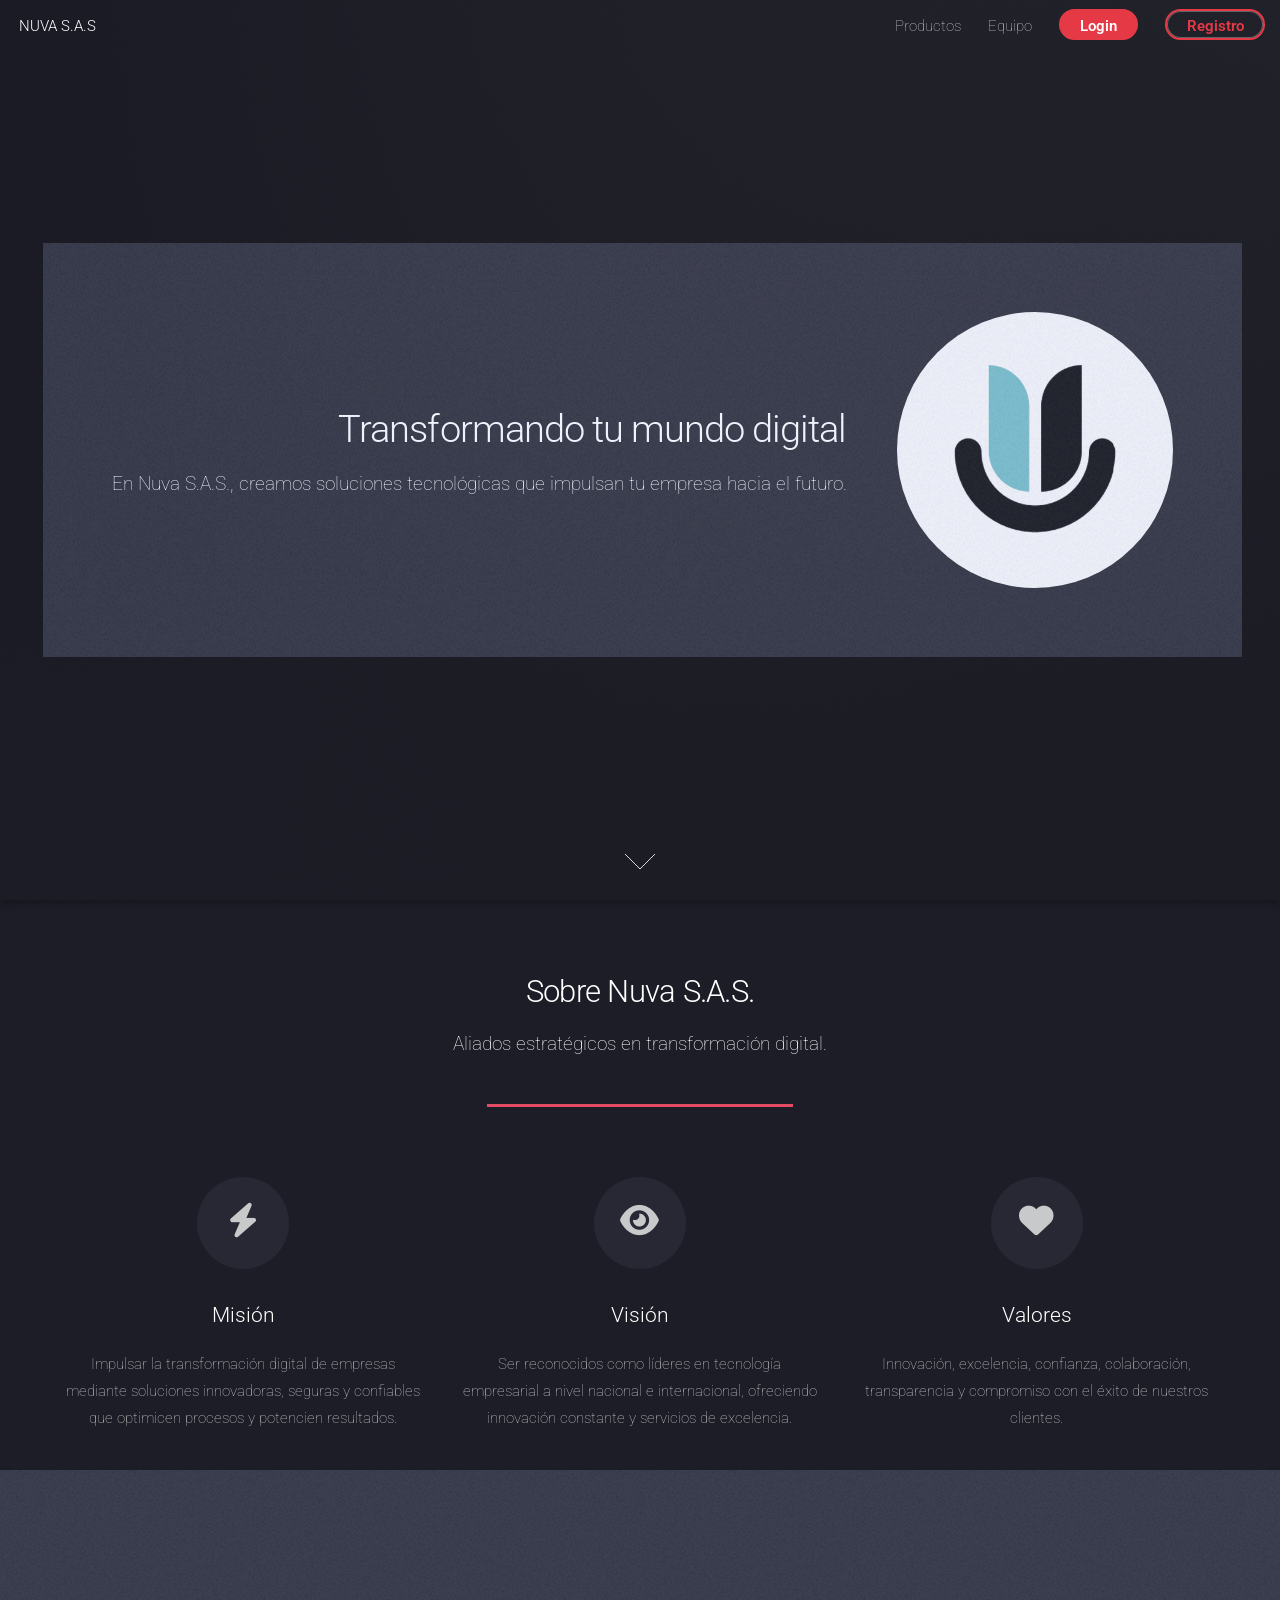
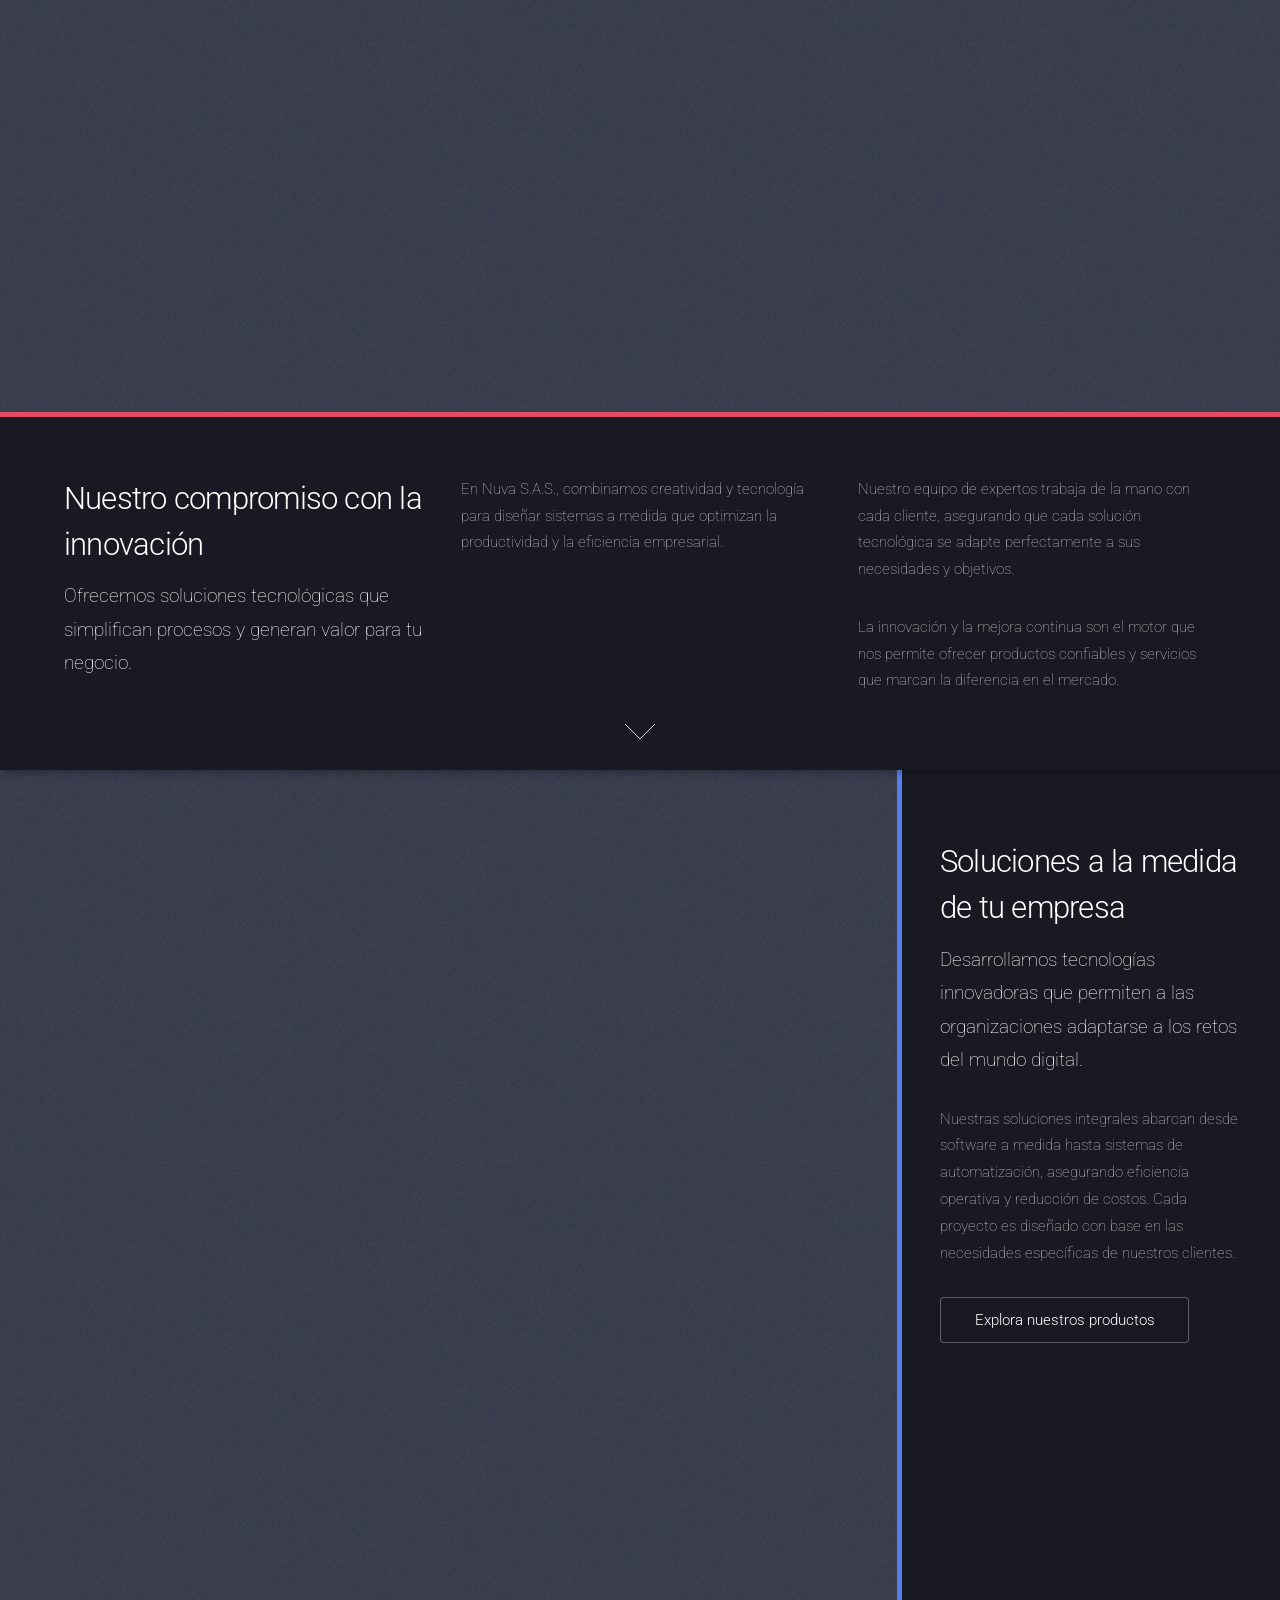
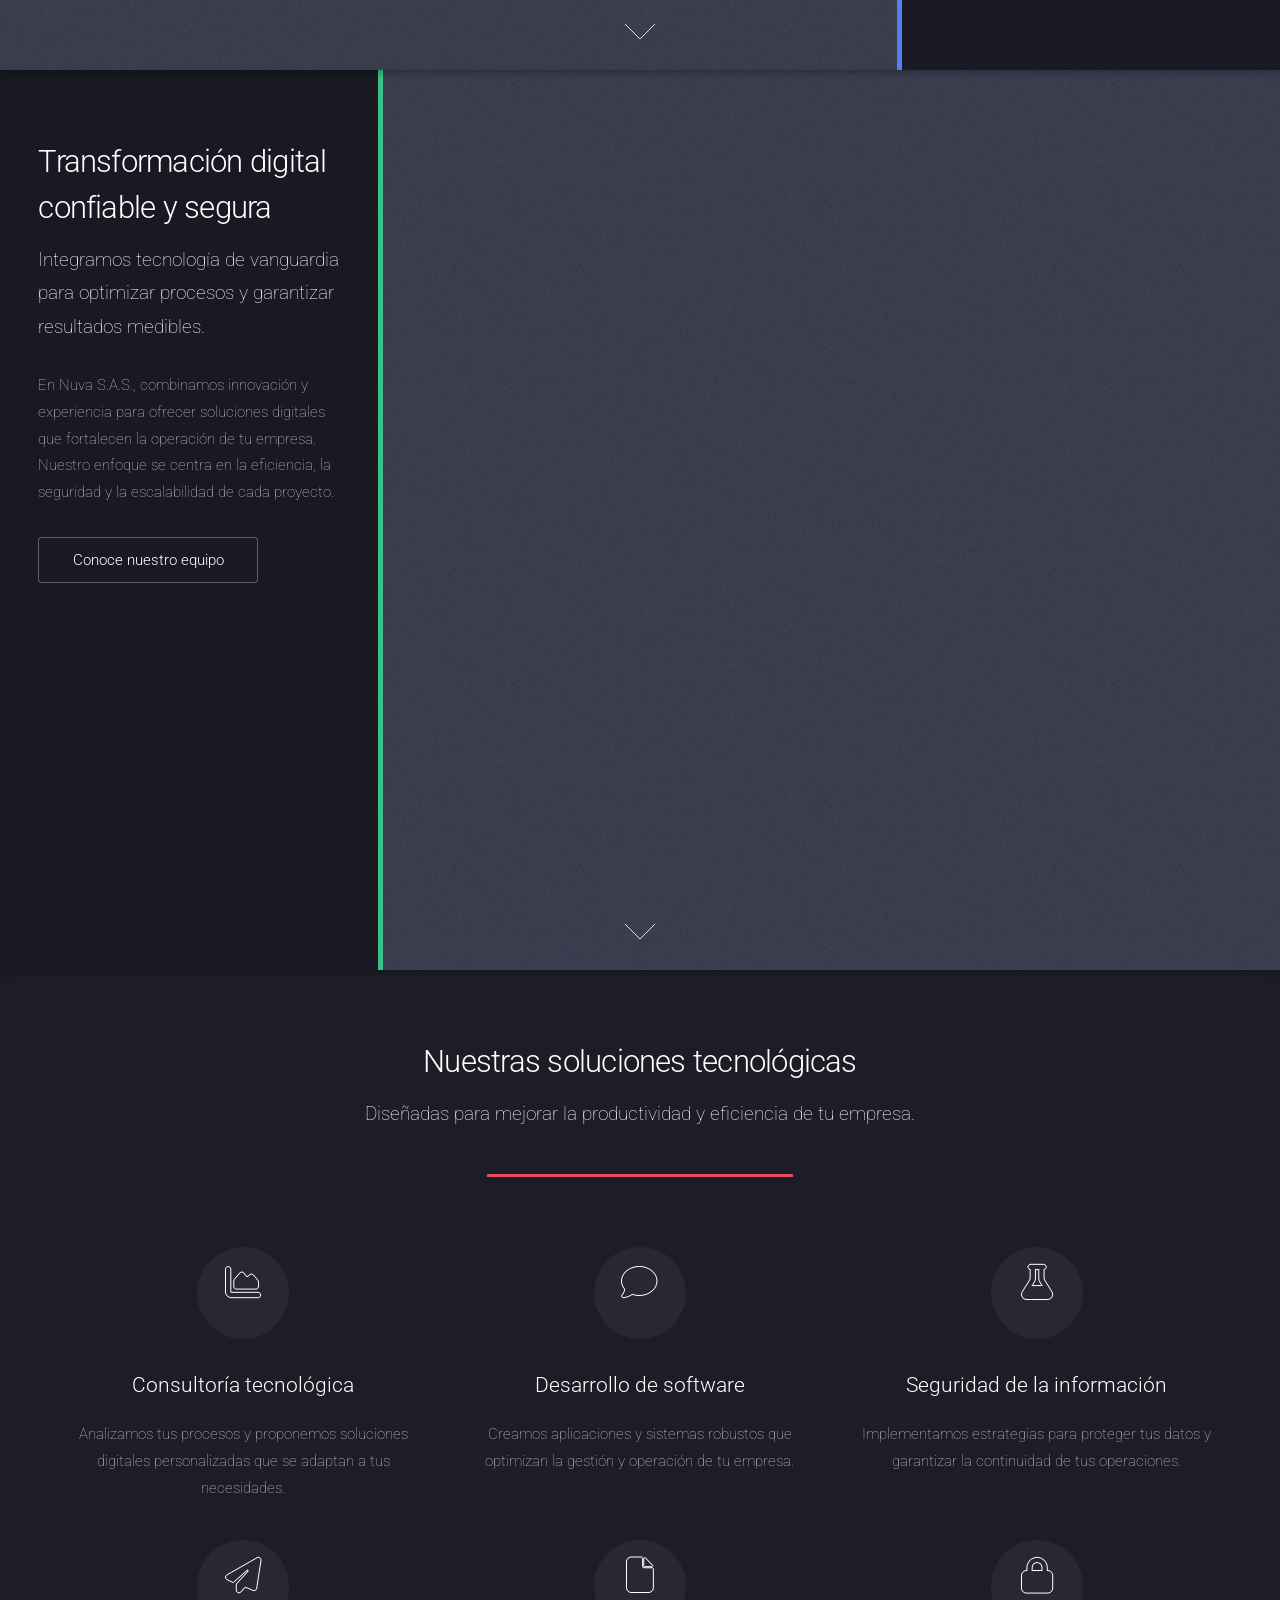
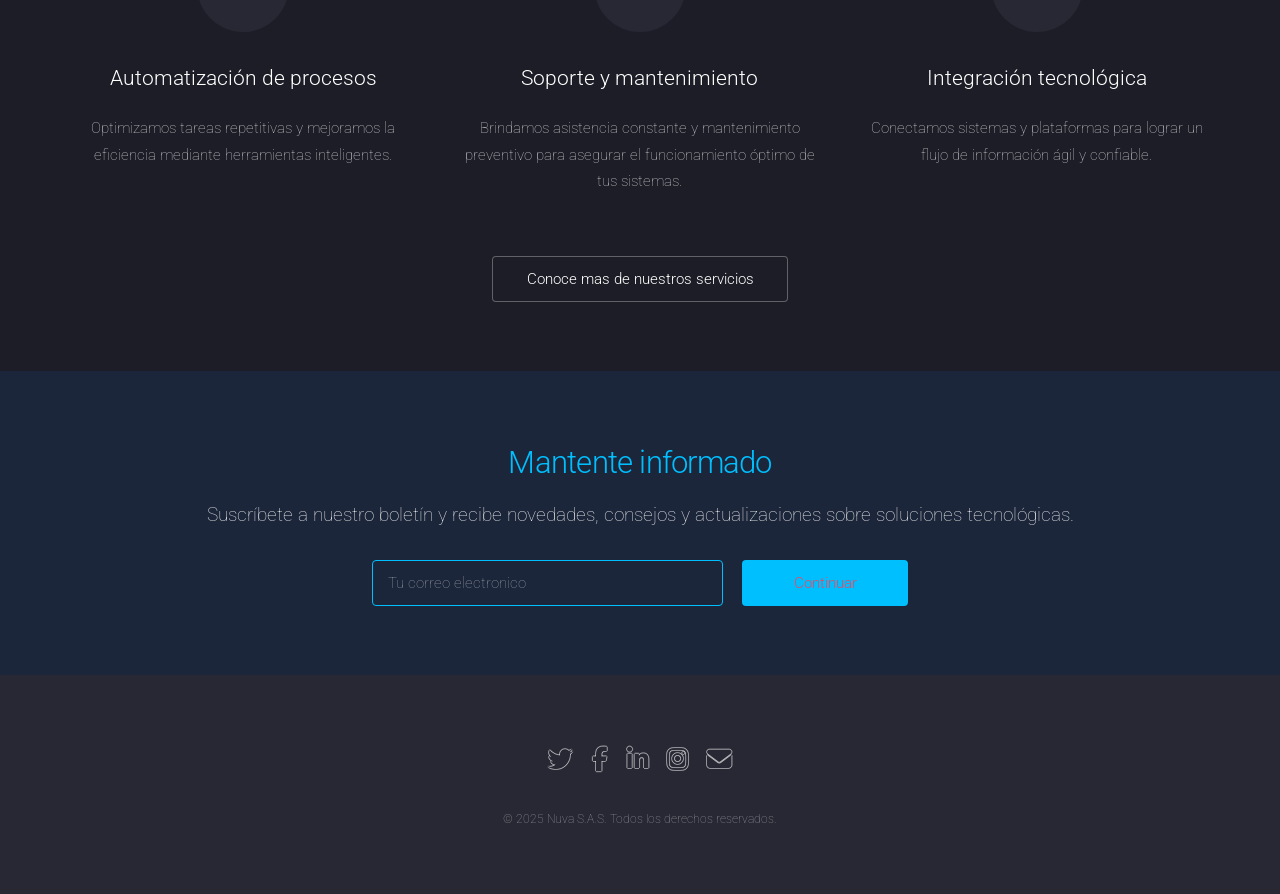
<file: index.html>
<!DOCTYPE HTML>

<html>
	<head>
		<title>NUVA S.A.S</title>
		<meta charset="utf-8" />
		<meta name="viewport" content="width=device-width, initial-scale=1, user-scalable=no" />
		<link rel="stylesheet" href="assets/css/main.css" />
		<noscript><link rel="stylesheet" href="assets/css/noscript.css" /></noscript>
		<link rel="stylesheet" href="https://cdnjs.cloudflare.com/ajax/libs/font-awesome/6.4.2/css/all.min.css" integrity="sha512-pVnP0ZVbFsZZfX6R6V9DcBrL9M4d1b9xN0yO+6F3h1HpdxZZxW7z/jI6Dq5eZ1Kp1A0fVHQdZxFvM4dfzC7dMg==" crossorigin="anonymous" referrerpolicy="no-referrer" />

	</head>
	<body class="is-preload landing">
		<div id="page-wrapper">

			<!-- Header -->
<header id="header">
	 <h1 id="logo"><a href="index.html">NUVA S.A.S</a></h1>
	<nav id="nav">
	<ul>
		<li><a href="productos/index.html">Productos</a></li>
		<li><a href="equipo/index.html">Equipo</a></li>
		<li><a href="login/login.html" class="button primary">Login</a></li>
		<li><a href="registro/index.html" class="button">Registro</a></li>
	</ul>
</nav>

</header>

			<!-- Banner -->
				<section id="banner">
					<div class="content">
						<header>
							<h2>Transformando tu mundo digital</h2>
<p>En Nuva S.A.S., creamos soluciones tecnológicas que impulsan tu empresa hacia el futuro.</p>

						</header>
						<span class="image"><img src="images/logo_nuva2.jpg" alt="" /></span>
					</div>
					<a href="#nosotros" class="goto-next scrolly"></a>
				</section>

				<!-- Nosotros -->
<section id="nosotros" class="wrapper style1 special fade-up">
    <div class="container">
        <header class="major">
            <h2>Sobre Nuva S.A.S.</h2>
            <p>Aliados estratégicos en transformación digital.</p>
        </header>
        <div class="row gtr-uniform">
            <section class="col-4 col-6-medium col-12-xsmall">
                <span class="icon solid fa-bolt major"></span>
                <h3>Misión</h3>
                <p>Impulsar la transformación digital de empresas mediante soluciones innovadoras, seguras y confiables que optimicen procesos y potencien resultados.</p>

            </section>
            <section class="col-4 col-6-medium col-12-xsmall">
                <span class="icon solid fa-eye major"></span>
                <h3>Visión</h3>
                <p>Ser reconocidos como líderes en tecnología empresarial a nivel nacional e internacional, ofreciendo innovación constante y servicios de excelencia.</p>

            </section>
            <section class="col-4 col-6-medium col-12-xsmall">
                <span class="icon solid fa-heart major"></span>
                <h3>Valores</h3>
                <p>Innovación, excelencia, confianza, colaboración, transparencia y compromiso con el éxito de nuestros clientes.</p>

		
    
        
            </section>
	
        </div>
      

    </div>
	 

</section>

			<!-- One -->
				<section id="one" class="spotlight style1 bottom">
					<span class="image fit main"><img src="images/oficina.png" alt="" /></span>
					<div class="content">
						<div class="container">
							<div class="row">
								<div class="col-4 col-12-medium">
									<header>
										<h2>Nuestro compromiso con la innovación</h2>

										<p>Ofrecemos soluciones tecnológicas que simplifican procesos y generan valor para tu negocio.</p>

									</header>
								</div>
								<div class="col-4 col-12-medium">
									<p>En Nuva S.A.S., combinamos creatividad y tecnología para diseñar sistemas a medida que optimizan la productividad y la eficiencia empresarial.</p>

								</div>
								<div class="col-4 col-12-medium">
									<p>Nuestro equipo de expertos trabaja de la mano con cada cliente, asegurando que cada solución tecnológica se adapte perfectamente a sus necesidades y objetivos.</p>

									<p>La innovación y la mejora continua son el motor que nos permite ofrecer productos confiables y servicios que marcan la diferencia en el mercado.</p>

								</div>
							</div>
						</div>
					</div>
					<a href="#two" class="goto-next scrolly"></a>
				</section>

			<!-- Two -->
				<section id="two" class="spotlight style2 right">
					<span class="image fit main"><img src="images/esssw.png" alt="" /></span>
					<div class="content">
						<header>
							<h2>Soluciones a la medida de tu empresa</h2>

							<p>Desarrollamos tecnologías innovadoras que permiten a las organizaciones adaptarse a los retos del mundo digital.</p>

						</header>
						<p>Nuestras soluciones integrales abarcan desde software a medida hasta sistemas de automatización, asegurando eficiencia operativa y reducción de costos. Cada proyecto es diseñado con base en las necesidades específicas de nuestros clientes.</p>

						<ul class="actions">
    <li><a href="productos/index.html" class="button">Explora nuestros productos</a></li>
</ul>
					</div>
					<a href="#three" class="goto-next scrolly"></a>
				</section>

			<!-- Three -->
				<section id="three" class="spotlight style3 left">
					<span class="image fit main bottom"><img src="images/imagenprincipal.png" alt="" /></span>
					<div class="content">
						<header>
							<h2>Transformación digital confiable y segura</h2>

							<p>Integramos tecnología de vanguardia para optimizar procesos y garantizar resultados medibles.</p>

						</header>
						<p>En Nuva S.A.S., combinamos innovación y experiencia para ofrecer soluciones digitales que fortalecen la operación de tu empresa. Nuestro enfoque se centra en la eficiencia, la seguridad y la escalabilidad de cada proyecto.</p>
<ul class="actions">
    <li><a href="equipo/index.html" class="button">Conoce nuestro equipo</a></li>
</ul>

					</div>
					<a href="#four" class="goto-next scrolly"></a>
				</section>

			<!-- Four -->
				<section id="four" class="wrapper style1 special fade-up">
					<div class="container">
						<header class="major">
							<h2>Nuestras soluciones tecnológicas</h2>
<p>Diseñadas para mejorar la productividad y eficiencia de tu empresa.</p>

						</header>
						<div class="box alt">
							<div class="row gtr-uniform">
								<section class="col-4 col-6-medium col-12-xsmall">
									<span class="icon solid alt major fa-chart-area"></span>
									<h3>Consultoría tecnológica</h3>
<p>Analizamos tus procesos y proponemos soluciones digitales personalizadas que se adaptan a tus necesidades.</p>

								</section>
								<section class="col-4 col-6-medium col-12-xsmall">
									<span class="icon solid alt major fa-comment"></span>
									<h3>Desarrollo de software</h3>
<p>Creamos aplicaciones y sistemas robustos que optimizan la gestión y operación de tu empresa.</p>

								</section>
								<section class="col-4 col-6-medium col-12-xsmall">
									<span class="icon solid alt major fa-flask"></span>
									<h3>Seguridad de la información</h3>
<p>Implementamos estrategias para proteger tus datos y garantizar la continuidad de tus operaciones.</p>

								</section>
								<section class="col-4 col-6-medium col-12-xsmall">
									<span class="icon solid alt major fa-paper-plane"></span>
									<h3>Automatización de procesos</h3>
<p>Optimizamos tareas repetitivas y mejoramos la eficiencia mediante herramientas inteligentes.</p>

								</section>
								<section class="col-4 col-6-medium col-12-xsmall">
									<span class="icon solid alt major fa-file"></span>
									<h3>Soporte y mantenimiento</h3>
<p>Brindamos asistencia constante y mantenimiento preventivo para asegurar el funcionamiento óptimo de tus sistemas.</p>

								</section>
								<section class="col-4 col-6-medium col-12-xsmall">
									<span class="icon solid alt major fa-lock"></span>
									<h3>Integración tecnológica</h3>
<p>Conectamos sistemas y plataformas para lograr un flujo de información ágil y confiable.</p>

								</section>
							</div>
						</div>
						<footer class="major">
						<ul class="actions special">
    <li><a href="productos/index.html" class="button">Conoce mas de nuestros servicios</a></li>
</ul>

						</footer>
					</div>
				</section>

			<!-- Five -->
				<section id="five" class="wrapper style2 special fade">
					<div class="container">
						<header>
							<h2>Mantente informado</h2>
<p>Suscríbete a nuestro boletín y recibe novedades, consejos y actualizaciones sobre soluciones tecnológicas.</p>

						</header>
						<form method="post" action="#" class="cta">
							<div class="row gtr-uniform gtr-50">
								<div class="col-8 col-12-xsmall"><input type="email" name="email" id="email" placeholder="Tu correo electronico" /></div>
								<div class="col-4 col-12-xsmall"><input type="submit" value="Continuar" class="fit primary" /></div>
							</div>
						</form>
					</div>
				</section>

			<!-- Footer -->
			<footer id="footer">
    <ul class="icons">
        <li><a href="https://twitter.com/nuva_sas" class="icon brands alt fa-twitter"><span class="label">Twitter</span></a></li>
        <li><a href="https://www.facebook.com/nuva.sas" class="icon brands alt fa-facebook-f"><span class="label">Facebook</span></a></li>
        <li><a href="https://www.linkedin.com/company/nuva-sas" class="icon brands alt fa-linkedin-in"><span class="label">LinkedIn</span></a></li>
        <li><a href="https://www.instagram.com/nuva.sas" class="icon brands alt fa-instagram"><span class="label">Instagram</span></a></li>
        <li><a href="mailto:contacto@nuva.com" class="icon solid alt fa-envelope"><span class="label">Email</span></a></li>
    </ul>
    <ul class="copyright">
        <li>&copy; 2025 Nuva S.A.S. Todos los derechos reservados.</li>
      
    </ul>
</footer>


		</div>

		<!-- Scripts -->
			<script src="assets/js/jquery.min.js"></script>
			<script src="assets/js/jquery.scrolly.min.js"></script>
			<script src="assets/js/jquery.dropotron.min.js"></script>
			<script src="assets/js/jquery.scrollex.min.js"></script>
			<script src="assets/js/browser.min.js"></script>
			<script src="assets/js/breakpoints.min.js"></script>
			<script src="assets/js/util.js"></script>
			<script src="assets/js/main.js"></script>

	</body>
</html>
</file>
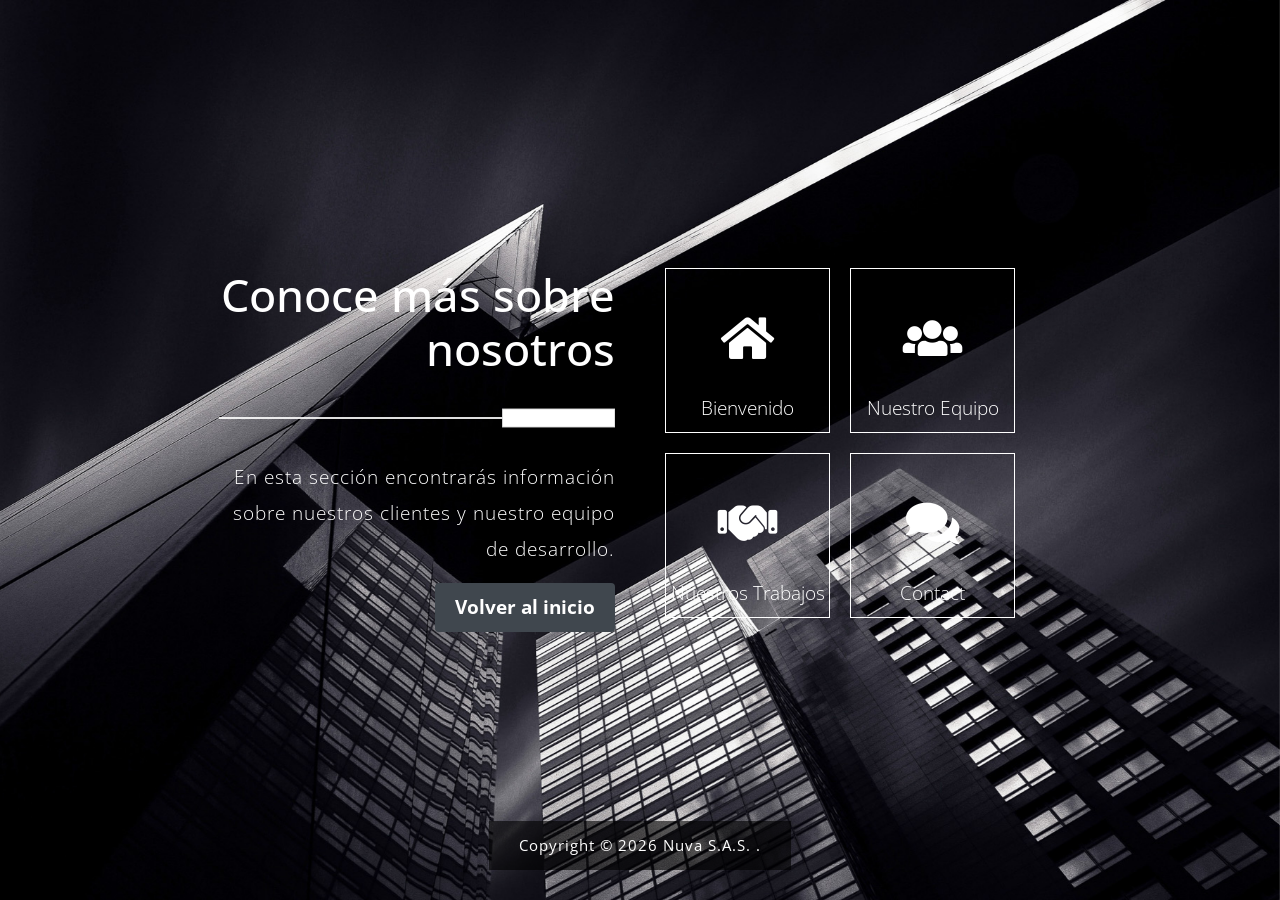
<file: equipo/index.html>
<!DOCTYPE html>
<html lang="en">

<head>
    <meta charset="utf-8">
    <meta name="viewport" content="width=device-width, initial-scale=1">

    <title>Pop HTML CSS Template</title>
    <!--

Template 2097 Pop

https://www.tooplate.com/view/2097-pop

-->
    <!-- load CSS -->
    <link rel="stylesheet" href="https://fonts.googleapis.com/css?family=Open+Sans:300">
    <!-- Google web font "Open Sans" -->
    <link rel="stylesheet" href="css/bootstrap.min.css"> <!-- https://getbootstrap.com/ -->
    <link rel="stylesheet" href="fontawesome/css/fontawesome-all.min.css"> <!-- https://fontawesome.com/ -->
    <link rel="stylesheet" type="text/css" href="slick/slick.css" /> <!-- http://kenwheeler.github.io/slick/ -->
    <link rel="stylesheet" type="text/css" href="slick/slick-theme.css" />
    <link rel="stylesheet" href="css/tooplate-style.css"> <!-- Templatemo style -->

    <script>document.documentElement.className = "js"; var supportsCssVars = function () { var e, t = document.createElement("style"); return t.innerHTML = "root: { --tmp-var: bold; }", document.head.appendChild(t), e = !!(window.CSS && window.CSS.supports && window.CSS.supports("font-weight", "var(--tmp-var)")), t.parentNode.removeChild(t), e }; supportsCssVars() || alert("Please view this in a modern browser such as latest version of Chrome or Microsoft Edge.");</script>

</head>

<body>
    <div id="tm-bg"></div>
    <div id="tm-wrap">
        <div class="tm-main-content">
            <div class="container tm-site-header-container">
                <div class="row">
                    <div class="col-sm-12 col-md-6 col-lg-6 col-md-col-xl-6 mb-md-0 mb-sm-4 mb-4 tm-site-header-col">
                        <div class="tm-site-header">
                            <h1 class="mb-4">Conoce más sobre nosotros</h1>
                            <img src="img/underline.png" class="img-fluid mb-4">
                            <p>En esta sección encontrarás información sobre nuestros clientes y nuestro equipo de desarrollo.</p>
                            <a href="../index.html" class="button">Volver al inicio</a>
                        </div>
                    </div>
                    <div class="col-sm-12 col-md-6 col-lg-6 col-xl-6">
                        <div class="content">
                            <div class="grid">
                                <div class="grid__item" id="home-link">
                                    <div class="product">
                                        <div class="tm-nav-link">
                                            <i class="fas fa-home fa-3x tm-nav-icon"></i>
                                            <span class="tm-nav-text">Bienvenido</span>
                                            <div class="product__bg"></div>
                                        </div>
                                        <div class="product__description">
                                            <div class="row mb-3">

                                            </div>
                                            <div class="row">
                                                <div class="col-sm-12 col-md-6 col-lg-6 col-xl-6">
                                                    <img src="img/Nuva-SAS-Colombia-Tecnologia-Simple.png"
                                                        class="img-fluid mb-3">
                                                    <p>En NUVA S.A.S trabajamos cada día para crear soluciones digitales
                                                        confiables e innovadoras. Nos alegra contar con tu interés y
                                                        esperamos acompañarte en tu camino hacia el crecimiento y la
                                                        transformación digital. </p>
                                                    <p>Detrás de cada proyecto hay un equipo de desarrolladores
                                                        comprometido con ofrecerte tecnología de calidad, diseñada para
                                                        adaptarse a las necesidades reales de tu empresa. </p>
                                                </div>
                                                <div class="col-sm-12 col-md-6 col-lg-6 col-xl-6">
                                                    <p>Creemos que la innovación no se trata solo de herramientas, sino
                                                        de generar experiencias que impulsen tu productividad y te
                                                        ayuden a alcanzar tus metas.</p>
                                                    <p>Gracias por permitirnos ser parte de tu proceso de evolución
                                                        digital. 🚀</p>
                                                    <img src="img/Navy Modern Illustrated Conference Planning Meeting Presentation.jpg"
                                                        class="img-fluid">

                                                </div>
                                            </div>

                                        </div>
                                    </div>
                                </div>

                                <div class="grid__item" id="team-link">
                                    <div class="product">
                                        <div class="tm-nav-link">
                                            <i class="fas fa-users fa-3x tm-nav-icon"></i>
                                            <span class="tm-nav-text">Nuestro Equipo</span>
                                            <div class="product__bg"></div>
                                        </div>
                                        <div class="product__description">
                                            <div class="p-sm-4 p-2">
                                                <div class="row mb-3">
                                                    <div class="col-12">
                                                        <h2 class="tm-page-title">Nuestro desarrollador
                                                        </h2>
                                                    </div>
                                                </div>
                                                <div class="row tm-reverse-sm">
                                                    <div class="col-sm-12 col-md-8 col-lg-8 col-xl-8">
                                                        <p class="mb-4">
                                                            Soy un joven colombiano de 19 años, apasionado por la
                                                            tecnología, el desarrollo de software y la ingeniería de
                                                            prompts. Actualmente curso la carrera de <strong>Desarrollo
                                                                de Software</strong> y realizo mis prácticas
                                                            profesionales en <strong>Nuva S.A.S</strong>, donde esta
                                                            experiencia ha marcado profundamente mi crecimiento
                                                            profesional y personal.
                                                        </p>
                                                        <p class="mb-4">
                                                            Participé activamente en el desarrollo y diseño de esta
                                                            página web, aplicando mis conocimientos académicos y
                                                            aprendiendo nuevas herramientas y metodologías de trabajo
                                                            colaborativo. Este proyecto me ha permitido fortalecer
                                                            habilidades en programación, análisis de datos y diseño web,
                                                            además de desarrollar una visión clara sobre cómo la
                                                            tecnología impulsa la innovación empresarial.
                                                        </p>
                                                        <p class="mb-5">
                                                            Cada reto asumido me motiva a seguir creciendo y aportando
                                                            soluciones creativas dentro del mundo del desarrollo
                                                            tecnológico, y me siento muy agradecido por formar parte de
                                                            este equipo en Nuva S.A.S
                                                        </p>

                                                    </div>
                                                    <div
                                                        class="col-sm-12 col-md-4 col-lg-4 col-xl-4 mb-lg-0 mb-sm-4 mb-4">
                                                        <img src="img/foto_cesar.jpeg" class="img-fluid"
                                                            alt="Foto de César David Quintero Castaño">
                                                     <p class="mb-5">
                                                            César David Quintero Castaño
                                                        <br><br>
                                                        Apasionado por la programación web, comprometido con el aprendizaje y la innovación.</p>
                                                        </div>
                                                </div>
                                            </div>
                                        </div>
                                    </div>
                                </div>


                                <div class="grid__item">
                                    <div class="product">
                                        <div class="tm-nav-link">
                                            <i class="fas fa-handshake fa-3x tm-nav-icon"></i>
                                            <span class="tm-nav-text">Nuestros Trabajos</span>
                                            <div class="product__bg"></div>
                                        </div>
                                        <div class="product__description">
                                            <div class="p-sm-4 p-2">
                                                <div class="row mb-3">
                                                    <div class="col-12">
                                                        <h2 class="tm-page-title">Clientes Destacados</h2>
                                                    </div>
                                                </div>
                                                <div class="row mb-3">
                                                    <div class="col-12">
                                                        <p>En Nuva S.A.S valoramos profundamente la confianza de cada uno de nuestros clientes. Ellos representan oportunidades para crecer juntos, innovar y entregar soluciones tecnológicas a la medida de sus necesidades.

Gracias a su apoyo, seguimos fortaleciendo nuestra experiencia y compromiso para ofrecer productos y servicios de calidad que impulsan su éxito y transformación digital.

Nos enorgullece colaborar con empresas que confían en nuestras soluciones. Cada cliente es una parte fundamental de nuestro crecimiento y nos motiva a seguir innovando y brindando lo mejor en tecnología.

A continuación, observa algunos de nuestros clientes:</p>
                                                    </div>
                                                </div>
                                                <div class="row">
                                                    <div class="col-12">
                                                        <div class="p-sm-4 p-2 tm-img-container">
                                                            <div class="tm-img-slider" id="tmImgSlider">
                                                
                                                                
                                                                        <a href="#" class="tm-slider-img-link"><img
                                                                        src="img/imagen-011.jpeg" alt="Image 6"
                                                                        class="img-fluid tm-slider-img"></a>


                                                                          <a href="#" class="tm-slider-img-link"><img
                                                                        src="img/bvc.jpeg" alt="Image 6"
                                                                        class="img-fluid tm-slider-img"></a>


                                                                        <a href="#" class="tm-slider-img-link"><img
                                                                        src="img/cedenar.png" alt="Image 6"
                                                                        class="img-fluid tm-slider-img"></a>


                                                                      <a href="#" class="tm-slider-img-link"><img
                                                                        src="img/ramon.jpg" alt="Image 6"
                                                                        class="img-fluid tm-slider-img"></a>



                                                                        <a href="#" class="tm-slider-img-link"><img
                                                                        src="img/coopsana.jpeg" alt="Image 6"
                                                                        class="img-fluid tm-slider-img"></a>



                                                                        <a href="#" class="tm-slider-img-link"><img
                                                                        src="img/envia.jpg" alt="Image 6"
                                                                        class="img-fluid tm-slider-img"></a>


                                                                        <a href="#" class="tm-slider-img-link"><img
                                                                        src="img/heraldo.png" alt="Image 6"
                                                                        class="img-fluid tm-slider-img"></a>
                                                                        


                                                                        <a href="#" class="tm-slider-img-link"><img
                                                                        src="img/sanvicente.jpeg" alt="Image 6"
                                                                        class="img-fluid tm-slider-img"></a>


                                                                        <a href="#" class="tm-slider-img-link"><img
                                                                        src="img/tamayo.png" alt="Image 6"
                                                                        class="img-fluid tm-slider-img"></a>


                                                                         <a href="#" class="tm-slider-img-link"><img
                                                                        src="img/rapidisimo.png" alt="Image 6"
                                                                        class="img-fluid tm-slider-img"></a>

                                                                        <a href="#" class="tm-slider-img-link"><img
                                                                        src="img/komatsu.jpeg" alt="Image 6"
                                                                        class="img-fluid tm-slider-img"></a>


                                                                        <a href="#" class="tm-slider-img-link"><img
                                                                        src="img/mineros.jpeg" alt="Image 6"
                                                                        class="img-fluid tm-slider-img"></a>
                                                                
                                                                           
                                                            </div>
                                                        </div>
                                                    </div>
                                                </div>
                                            </div>
                                        </div>
                                    </div>
                                </div>

                                <div class="grid__item">
                                    <div class="product">
                                        <div class="tm-nav-link">
                                            <i class="fas fa-comments fa-3x tm-nav-icon"></i>
                                            <span class="tm-nav-text">Contact</span>
                                            <div class="product__bg"></div>
                                        </div>
                                        <div class="product__description">
                                            <div class="pt-sm-4 pb-sm-4 pl-sm-5 pr-sm-5 pt-2 pb-2 pl-3 pr-3">
                                                <div class="row mb-3">
                                                    <div class="col-12">
                                                        <h2 class="tm-page-title">Contact Us</h2>
                                                    </div>
                                                </div>
                                                <div class="row mb-4">
                                                    <div class="col-12">
                                                        <p>Lorem ipsum dolor site amet, consectetur adipiscing elit.
                                                            Aliquam interdum, nisl sed faucibus tempor, massa velit
                                                            laoreet ipsum, et faucibus sapien magna at enim. Suspendisse
                                                            a dictum tortor, vel rhoncus libero.</p>
                                                    </div>
                                                </div>
                                                <div class="row">
                                                    <div class="col-12">
                                                        <form action="index.html" method="post" class="contact-form">
                                                            <div class="row">
                                                                <div class="form-group col-md-6 col-lg-6 col-xl-6">
                                                                    <input type="text" id="contact_name"
                                                                        name="contact_name" class="form-control"
                                                                        placeholder="Name" required />
                                                                </div>
                                                                <div
                                                                    class="form-group col-md-6 col-lg-6 col-xl-6 tm-col-email">
                                                                    <input type="email" id="contact_email"
                                                                        name="contact_email" class="form-control"
                                                                        placeholder="Email" required />
                                                                </div>
                                                            </div>
                                                            <div class="form-group">
                                                                <textarea id="contact_message" name="contact_message"
                                                                    class="form-control" rows="9" placeholder="Message"
                                                                    required></textarea>
                                                            </div>
                                                            <button type="submit"
                                                                class="btn btn-primary tm-btn-submit">Submit</button>
                                                        </form>
                                                    </div>
                                                </div>
                                            </div>
                                        </div>
                                    </div>
                                </div>
                            </div>
                        </div>
                    </div>
                </div>
            </div>
            <footer>
                <p class="small tm-copyright-text">Copyright &copy; <span class="tm-current-year">2020</span> Nuva
                    S.A.S. .


        </div> <!-- .tm-main-content -->
    </div>
    <!-- load JS -->
    <script src="js/jquery-3.2.1.slim.min.js"></script> <!-- https://jquery.com/ -->
    <script src="slick/slick.min.js"></script> <!-- http://kenwheeler.github.io/slick/ -->
    <script src="js/anime.min.js"></script> <!-- http://animejs.com/ -->
    <script src="js/main.js"></script>
    <script>

        function setupFooter() {
            var pageHeight = $('.tm-site-header-container').height() + $('footer').height() + 100;

            var main = $('.tm-main-content');

            if ($(window).height() < pageHeight) {
                main.addClass('tm-footer-relative');
            }
            else {
                main.removeClass('tm-footer-relative');
            }
        }

        /* DOM is ready
        ------------------------------------------------*/
        $(function () {

            setupFooter();

            $(window).resize(function () {
                setupFooter();
            });

            $('.tm-current-year').text(new Date().getFullYear());  // Update year in copyright           
        });

    </script>

</body>

</html>
</file>
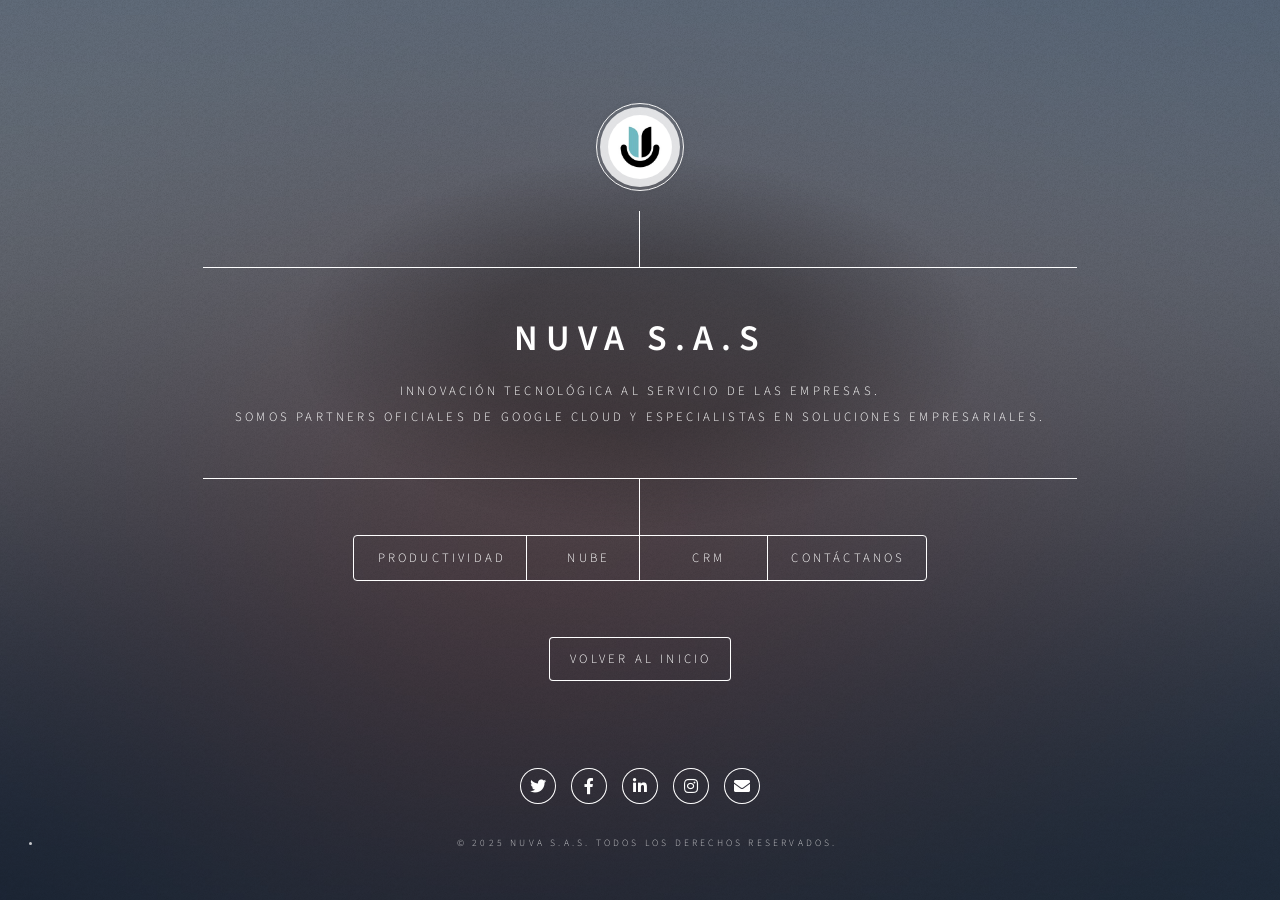
<file: productos/index.html>
<!DOCTYPE html>
<html>
  <head>
    <title>NUVA S.A.S | Soluciones Tecnológicas Empresariales</title>
    <meta charset="utf-8" />
    <meta
      name="viewport"
      content="width=device-width, initial-scale=1, user-scalable=no"
    />
    <link rel="stylesheet" href="assets/css/main.css" />
    <noscript
      ><link rel="stylesheet" href="assets/css/noscript.css"
    /></noscript>
  </head>

  <body class="is-preload">
    <!-- Wrapper -->
    <div id="wrapper">
      <!-- Header -->
      <header id="header">
        <div class="logo">
          <img
            src="images/nuva_tecnologia_logo.jpg"
            alt="Logo NUVA"
            class="logo-nuva"
          />
        </div>
        <div class="content">
          <div class="inner">
            <h1>NUVA S.A.S</h1>
            <p>
              Innovación tecnológica al servicio de las empresas.<br />
              Somos partners oficiales de Google Cloud y especialistas en
              soluciones empresariales.
            </p>
          </div>
        </div>
        <nav>
          <ul>
            <li><a href="#intro">Productividad</a></li>
            <li><a href="#work">Nube</a></li>
            <li><a href="#about">CRM</a></li>
            <li><a href="#contact">Contáctanos</a></li>
          </ul>
        </nav>
      </header>

      <!-- Main -->
      <div id="main">
        <!-- Google Workspace -->
        <article id="intro">
          <h2 class="major">Google Workspace</h2>
          <span class="image main">
            <img src="images/workspace.png" alt="Google Workspace" />
          </span>
          <p>
            Transforma la forma en que tu empresa trabaja con
            <strong>Google Workspace</strong>. Accede a Gmail, Drive, Meet,
            Calendar, Docs y más — todo integrado en una única plataforma
            colaborativa y segura.
          </p>
          <p>
            En NUVA S.A.S somos
            <strong>partners certificados de Google</strong> y te acompañamos en
            la implementación, capacitación y soporte continuo para tu
            organización.
          </p>
        </article>

        <!-- Google Cloud Platform -->
        <article id="work">
          <h2 class="major">Google Cloud</h2>
          <span class="image main">
            <img src="images/cloudservices.jpg" alt="Google Cloud Platform" />
          </span>
          <p>
            Escala tu negocio con la potencia de
            <strong>Google Cloud Platform (GCP)</strong>. Desde infraestructura
            en la nube hasta soluciones de inteligencia artificial, big data y
            seguridad avanzada.
          </p>
          <p>
            En NUVA te ayudamos a migrar, optimizar y gestionar tus sistemas en
            la nube para maximizar el rendimiento y reducir costos operativos.
          </p>
        </article>

        <!-- Zoho CRM -->
        <article id="about">
          <h2 class="major">Zoho CRM</h2>
          <span class="image main">
            <img src="images/Digital Marketing .jpg" alt="Zoho CRM" />
          </span>
          <p>
            Centraliza la gestión de tus clientes y oportunidades con
            <strong>Zoho CRM</strong>. Automatiza tus procesos de ventas,
            marketing y servicio para ofrecer una atención más eficiente y
            personalizada.
          </p>
          <p>
            NUVA ofrece implementación, configuración, integración y soporte
            para garantizar que tu empresa saque el máximo provecho de esta
            herramienta.
          </p>
        </article>

        <!-- Contacto (sin modificar) -->
        <article id="contact">
          <h2 class="major">Contáctanos</h2>
          <p>
            ¿Tienes preguntas o quieres saber más sobre nuestros productos y
            servicios? Escríbenos y te responderemos lo antes posible.
          </p>

          <form method="post" action="#">
            <div class="fields">
              <div class="field half">
                <label for="name">Nombre</label>
                <input type="text" name="name" id="name" />
              </div>
              <div class="field half">
                <label for="email">Email</label>
                <input type="email" name="email" id="email" />
              </div>
              <div class="field">
                <label for="message">Mensaje</label>
                <textarea name="message" id="message" rows="4"></textarea>
              </div>
            </div>
            <ul class="actions">
              <li>
                <input type="submit" value="Enviar mensaje" class="primary" />
              </li>
              <li><input type="reset" value="Borrar" /></li>
            </ul>
          </form>

          <ul class="icons">
            <li>
              <a href="#" class="icon brands fa-twitter"
                ><span class="label">Twitter</span></a
              >
            </li>
            <li>
              <a href="#" class="icon brands fa-facebook-f"
                ><span class="label">Facebook</span></a
              >
            </li>
            <li>
              <a href="#" class="icon brands fa-instagram"
                ><span class="label">Instagram</span></a
              >
            </li>
            <li>
              <a href="#" class="icon brands fa-linkedin"
                ><span class="label">LinkedIn</span></a
              >
            </li>
          </ul>
        </article>
      </div>

      <!-- Botón volver al inicio -->

      <div class="volver-inicio" pxy-4>
        <a href="../index.html" class="button">Volver al inicio</a>
      </div>

      <!-- Footer -->
      <footer id="footer">
        <ul class="icons">
          <li>
            <a
              href="https://twitter.com/nuva_sas"
              class="icon brands alt fa-twitter"
              ><span class="label">Twitter</span></a
            >
          </li>
          <li>
            <a
              href="https://www.facebook.com/nuva.sas"
              class="icon brands alt fa-facebook-f"
              ><span class="label">Facebook</span></a
            >
          </li>
          <li>
            <a
              href="https://www.linkedin.com/company/nuva-sas"
              class="icon brands alt fa-linkedin-in"
              ><span class="label">LinkedIn</span></a
            >
          </li>
          <li>
            <a
              href="https://www.instagram.com/nuva.sas"
              class="icon brands alt fa-instagram"
              ><span class="label">Instagram</span></a
            >
          </li>
          <li>
            <a
              href="mailto:contacto@nuva.com"
              class="icon solid alt fa-envelope"
              ><span class="label">Email</span></a
            >
          </li>
        </ul>
        <ul class="copyright">
          <li>&copy; 2025 Nuva S.A.S. Todos los derechos reservados.</li>
        </ul>
      </footer>
    </div>

    <!-- BG -->
    <div id="bg"></div>

    <!-- Scripts -->
    <script src="assets/js/jquery.min.js"></script>
    <script src="assets/js/browser.min.js"></script>
    <script src="assets/js/breakpoints.min.js"></script>
    <script src="assets/js/util.js"></script>
    <script src="assets/js/main.js"></script>
  </body>
</html>
</file>
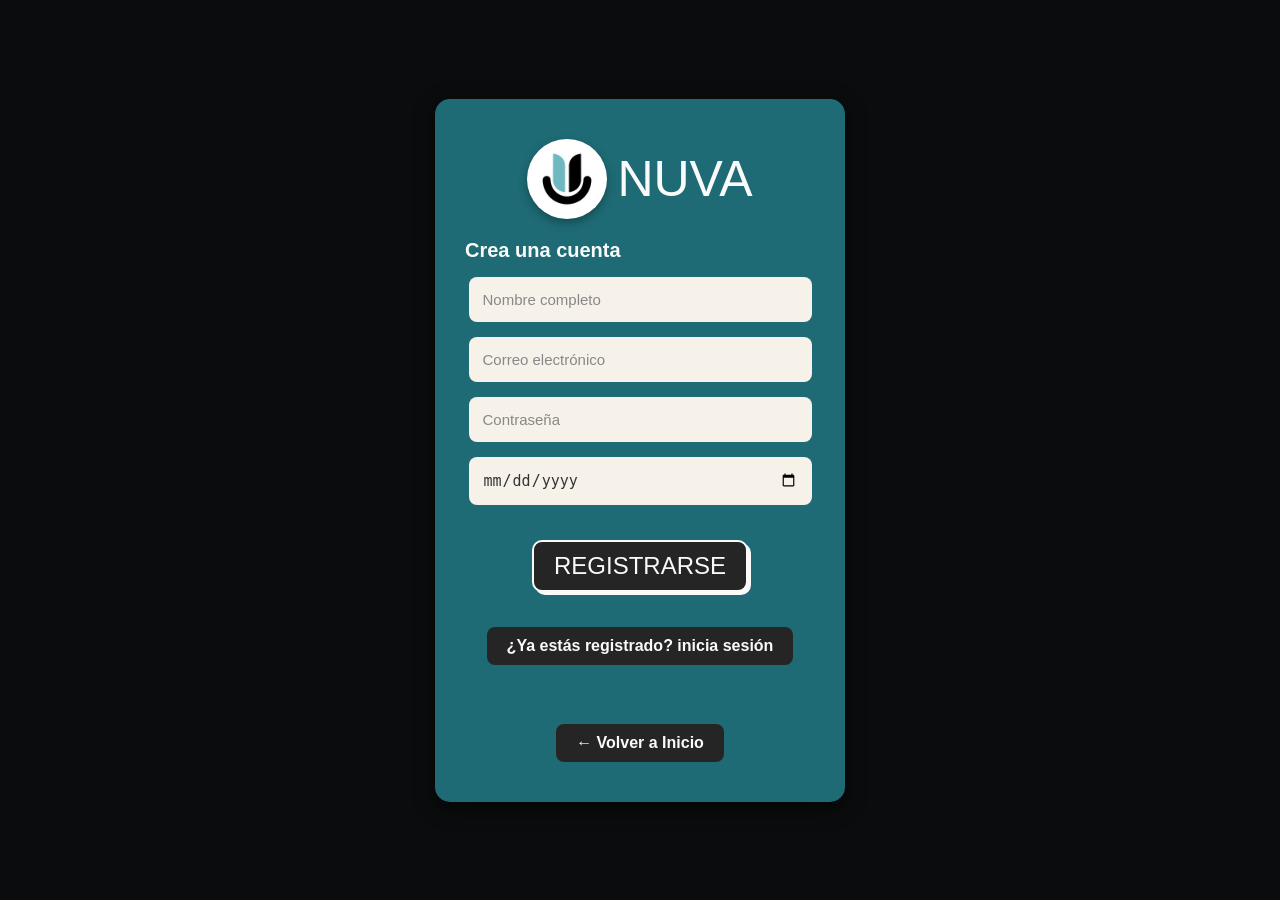
<file: registro/index.html>
<!DOCTYPE html>
<html lang="es">
<head>
  <meta charset="UTF-8">
  <meta name="viewport" content="width=device-width, initial-scale=1.0">
  <title>Registro - NUVA</title>
  <link rel="stylesheet" href="style.css">
</head>
<body>
  <div class="container">
    <div class="logo-container">
      <img src="imagenes/nuva_tecnologia_logo.jpg" alt="Logo NUVA" id="logo">
      <h1>NUVA</h1>
    </div>

    <h3>Crea una cuenta</h3>

    <input type="text" id="nombre" placeholder="Nombre completo">
    <input type="email" id="correo" placeholder="Correo electrónico">
    <input type="password" id="contraseña" placeholder="Contraseña">
    <input type="date" id="fecha">

    <button id="btn-registrar">Registrarse</button><br>
    <a href="../login/login.html" class="inicia-sesión">¿Ya estás registrado? inicia sesión</a>

    <p id="mensaje"></p>

    <a href="../index.html" class="volver-principal">← Volver a Inicio</a>
  </div>

  <script src="script.js"></script>
</body>
</html>
</file>
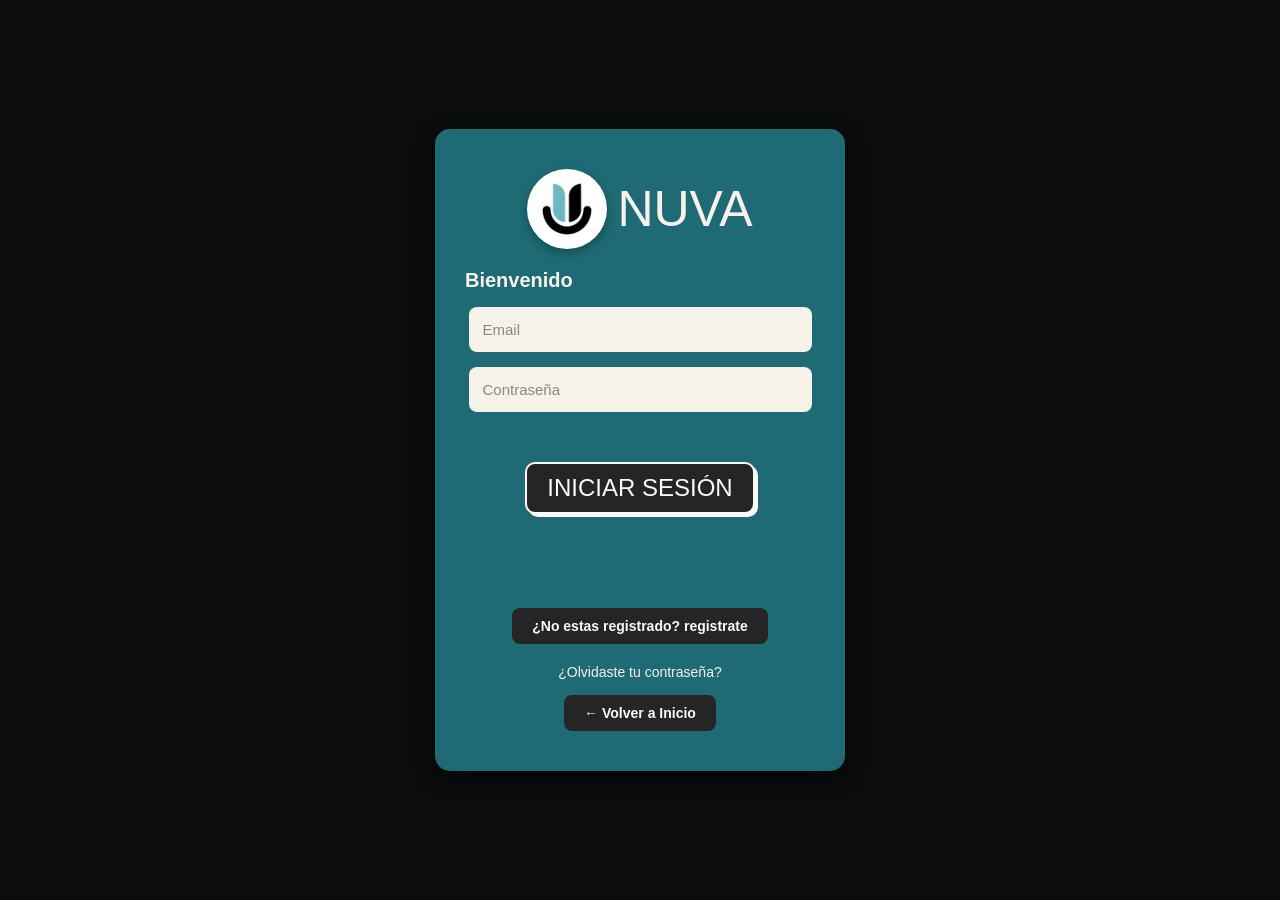
<file: login/login.html>
<!DOCTYPE html>
<html lang="es">
<head>
  <meta charset="UTF-8">
  <meta name="viewport" content="width=device-width, initial-scale=1.0">
  <title>Login</title>
  <link rel="stylesheet" href="style.css">
</head>
<body>
  <div class="container">
    <div class="logo-container">
      <img src="imagenes/nuva_tecnologia_logo.jpg" alt="Logo" id="logo">
      <h1>NUVA</h1>
    </div>

    <h3>Bienvenido</h3>

    <input type="email" id="email" placeholder="Email">
    <input type="password" id="password" placeholder="Contraseña">

    <button onclick="iniciarSesion()">Iniciar sesión</button>

  <p id="mensaje"></p>
    <a href="../registro/index.html" class="crear-cuenta">¿No estas registrado? registrate</a><br>
    <a href="#">¿Olvidaste tu contraseña?</a>
    <a href="../index.html" class="volver-principal">← Volver a Inicio</a>
   
   <!-- Modal -->
<div id="modal" class="modal">
  <div class="modal-content">
    <span class="close">&times;</span>

    <!-- Paso 1: correo -->
    <div id="paso-correo">
      <p>Ingresa tu correo electrónico de recuperación.</p>
      <input type="email" id="email-recuperar" placeholder="Tu correo electrónico">
      <button id="btn-recuperar">Enviar</button>
      <p id="mensaje-recuperar" style="color: red; min-height: 20px;"></p>
    </div>

    <!-- Paso 2: código (oculto al inicio) -->
    <div id="paso-codigo" style="display: none;">
      <p>Ingresa el código que recibiste en tu correo:</p>
      <input type="text" id="codigo-recuperar" placeholder="Código de verificación">
      <button id="btn-validar-codigo">Validar código</button>
      <p id="mensaje-codigo" style="color: red; min-height: 20px;"></p>
    </div>

    <!-- Paso 3: nueva contraseña (oculto al inicio) -->
    <div id="paso-nueva" style="display: none;">
      <p>Ingresa tu nueva contraseña:</p>
      <input type="password" id="nueva-password" placeholder="Nueva contraseña">
      <input type="password" id="confirmar-password" placeholder="Confirma la contraseña">
      <button id="btn-guardar-password">Guardar contraseña</button>
      <p id="mensaje-nueva" style="color: red; min-height: 20px;"></p>
    </div>

  </div>
</div>




    <script src="script.js"></script>
 
</body>
</html>
</file>
<file: assets/css/noscript.css>
/*
	Landed by HTML5 UP
	html5up.net | @ajlkn
	Free for personal and commercial use under the CCA 3.0 license (html5up.net/license)
*/

/* Loader */

	body.landing.is-preload:before {
		display: none;
	}

	body.landing.is-preload:after {
		display: none;
	}
</file>
<file: equipo/css/tooplate-style.css>
/*

Template 2097 Pop

https://www.tooplate.com/view/2097-pop

*/

body {
  font-family: "Open Sans", Helvetica, Arial, sans-serif;
  font-size: 19px;
  font-weight: 300;
  color: rgb(255, 255, 255);
  position: relative;
}

h1 {
  font-size: 2.8rem;
}

#tm-bg {
  position: fixed;
  top: 0;
  left: 0;
  width: 100%;
  height: 100%;
  background-image: url(../img/pop-bg.jpg);
  background-position: center;
  background-size: cover;
  background-repeat: no-repeat;
  z-index: -1;
  transition: all 0.3s ease;
}

#tm-bg:after {
  content: "";
  display: block;
  position: absolute;
  top: 0;
  left: 0;
  width: 100%;
  height: 100%;
}

#tm-wrap {
  display: flex;
  align-items: center;
  height: 100%;
  min-height: 100vh;
}

p {
  line-height: 1.9;
  letter-spacing: 1px;
}

.tm-main-content {
  display: flex;
  align-items: center;
  padding: 50px 15px;
  position: absolute;
  left: 0;
  right: 0;
  top: 0;
  bottom: 0;
  overflow: auto;
}

.tm-site-header-col {
  display: flex;
  align-items: center;
}

.tm-site-header {
  margin: 10px;
  text-align: right;
  width: 100%;
}

.tm-nav ul {
  padding-left: 0;
  display: block;
}

.tm-nav li {
  list-style: none;
  display: inline-block;
  border: 1px solid white;
  float: left;
  margin: 10px;
}

.tm-nav-link {
  color: rgb(255, 255, 255);
  display: flex;
  flex-direction: column;
  justify-content: center;
  width: 165px;
  height: 165px;
  text-align: center;
  border: 1px solid white;
  cursor: pointer;
  position: relative;
}

.tm-nav-text {
  position: absolute;
  left: 0;
  right: 0;
  bottom: 10px;
}

.fa-3x {
  font-size: 2.5em;
}

.product {
  background: transparent;
  transition: all 0.3s ease;
}

.product:hover {
  background: #2c2a35;
  color: #a9a9a9;
}

.tm-nav-icon {
  display: block;
  margin-bottom: 25px;
}

/* Expanding Grid Items from Codrops */
.tm-page-title {
  font-weight: 300;
}
.content {
  max-width: 370px;
}
.grid {
  display: flex;
  flex-wrap: wrap;
}
.grid__item {
  margin: 10px;
}
.product {
  position: relative;
  cursor: pointer;
}

.product__bg {
  width: 100%;
  height: 100%;
  top: 0px;
}

.product__bg,
.product__description {
  opacity: 0;
  position: absolute;
}

.product__description {
  width: 100%;
  height: 100%;
  top: 0;
  left: 0;
  display: none;
}

.tm-fa-close {
  font-size: 30px;
}

.details {
  font-size: 1rem;
  width: 100%;
  height: 100%;
  bottom: 0;
  left: 0;
  z-index: 1000;
  display: flex;
  flex-direction: column;
  justify-content: center;
  pointer-events: none;
  padding: 15px;
  display: none;
}

.details > * {
  position: relative;
  opacity: 0;
}

.details--open {
  pointer-events: auto;
}

.details__bg {
  width: 100%;
  max-width: 900px;
  left: 0;
  right: 0;
  margin-left: auto;
  margin-right: auto;
}

.details__bg--down {
  background: #2c2a35;
}

.details__bg {
  padding: 50px;
  transform-origin: 0 0;
}

.details__close {
  position: absolute;
  top: 5px;
  right: 0;
  border: 0;
  background: none;
  margin: 1em;
  cursor: pointer;
  font-size: 0.85em;
  color: white;
  z-index: 1001;
}

/* Team */
.tm-reverse-sm {
  flex-direction: row;
}

/* Our Work */
.tm-slider-img-link {
  padding-left: 10px;
  padding-right: 10px;
}

.slick-dots li button:before {
  font-size: 20px;
  color: white;
  opacity: 1;
}

.slick-dots {
  position: absolute;
  bottom: -40px;
  display: block;
  width: 100%;
  padding: 0;
  list-style: none;
  text-align: center;
}

.slick-dots li.slick-active button:before {
  opacity: 0.75;
  color: deepskyblue;
}

/* Contact */
.form-control {
  font-size: 1.1rem;
  border-radius: 0;
  border: none;
  background-color: #353541;
  color: white;
  padding: 0.75rem;
}

.form-control:focus {
  color: #cecece;
  background-color: #4d4c59;
  border-color: transparent;
}

.tm-col-email {
  padding-left: 0;
}

.tm-btn-submit {
  background-color: #006599;
}

.tm-btn-gray {
  background-color: #494752;
  color: white;
}

.tm-btn-gray:hover {
  background-color: #77757d;
  color: white;
}

.btn {
  padding: 0.5rem 2.4rem;
  font-size: 1.2rem;
  border-radius: 0;
}

.btn-primary {
  border-color: transparent;
}

.btn-primary:hover {
  background-color: #0e7fb9;
  border-color: transparent;
}

/* Footer */
footer {
  position: absolute;
  bottom: 30px;
  text-align: center;
  left: 0;
  right: 0;
}

.tm-text-highlight {
  color: white;
}
.tm-text-highlight:hover {
  color: red;
}
.tm-main-content.tm-footer-relative {
  flex-direction: column;
}
.tm-main-content.tm-footer-relative footer {
  position: relative;
  bottom: 0;
  margin-top: 50px;
}

.tm-copyright-text {
  background-color: rgba(0, 0, 0, 0.6);
  display: inline-block;
  padding: 10px 30px;
}

a,
button {
  transition: all 0.3s ease;
}
a:hover,
a:focus {
  text-decoration: none;
  outline: none;
}

p:last-child {
  margin-bottom: 0;
}

@media (min-width: 900px) {
  .container {
    max-width: 900px;
  }
}

@media (min-width: 767px) and (max-width: 991px), (max-width: 440px) {
  .tm-nav-link {
    width: 145px;
    height: 145px;
  }
}

@media (max-width: 767px) {
  .container {
    max-width: 450px;
  }
  .content {
    margin-left: auto;
    margin-right: 0;
  }
  .tm-nav ul {
    display: flex;
    flex-wrap: wrap;
    justify-content: flex-end;
  }
  .grid {
    justify-content: flex-end;
  }
  .tm-col-email {
    padding-left: 15px;
  }
  .tm-reverse-sm {
    flex-direction: column-reverse;
  }
}

@media (max-width: 544px) {
  .tm-main-content {
    flex-direction: column;
  }
  .details__bg {
    padding: 55px 40px;
  }
  .slick-dots li button:before {
    font-size: 15px;
  }

  footer {
    position: relative;
    bottom: 0;
  }
}

@media (max-width: 419px) {
  .tm-nav-link {
    width: 120px;
    height: 120px;
  }

  .fa-3x {
    font-size: 2.2em;
  }
}

.button {
  display: inline-block;
  padding: 10px 20px;
  background-color: #40474e; /* azul bootstrap */
  color: white;
  text-decoration: none;
  border-radius: 4px;
  font-weight: bold;
  transition: background-color 0.3s ease;
}

.button:hover {
  background-color: #5e2525; /* azul más oscuro */
  color: white;
}
</file>
<file: productos/assets/css/noscript.css>
body.is-preload #bg:before {
		background-color: transparent;
	}



	body.is-preload #header {
		-moz-filter: none;
		-webkit-filter: none;
		-ms-filter: none;
		filter: none;
	}

		body.is-preload #header > * {
			opacity: 1;
		}

		body.is-preload #header .content .inner {
			max-height: none;
			padding: 3rem 2rem;
			opacity: 1;
		}


	#main article {
		opacity: 1;
		margin: 4rem 0 0 0;
	}
</file>
<file: registro/style.css>
/* Fondo general */
body {
  margin: 0;
  padding: 0;
  font-family: "Arial", sans-serif;
  background-color: #0b0c0d; 
  display: flex;
  justify-content: center;
  align-items: center;
  height: 100vh;
}

/* Contenedor principal */
.container {
  background-color: #1e6b75; 
  padding: 40px 30px;
  border-radius: 15px;
  width: 350px;
  text-align: center;
  box-shadow: 0 6px 20px rgba(0, 0, 0, 0.6);
}

/* Logo */
.logo-container {
  display: flex;
  align-items: center;
  justify-content: center;
  gap: 10px;
  margin-bottom: 20px;
}

#logo {
  width: 80px;
  border-radius: 50%;
  box-shadow: 0 4px 10px rgba(0,0,0,0.3);
  transition: transform 0.3s ease, box-shadow 0.3s ease;
  cursor: pointer;
}

#logo:hover {
  transform: scale(1.1) rotate(5deg);
  box-shadow: 0 6px 15px rgba(0,0,0,0.4);
}

/* Titulos */
h1 {
  font-size: 50px;
  color: #fafafa; 
  font-weight: 500;
  margin: 0;
}

h3 {
  text-align: left;
  font-size: 20px;
  font-weight: bold;
  color: #fafafa; 
  margin-bottom: 15px;
}

/* Inputs */
input {
  width: 90%;
  padding: 14px;
  margin-bottom: 15px;
  border: none;
  border-radius: 8px;
  font-size: 15px;
  background-color: #f6f1e9; 
  color: #333;
  outline: none;
}

input::placeholder {
  color: #888;
}

/* Botón */
button {
  font-size: 1.5rem;
  color: #fafafa;
  text-transform: uppercase;
  padding: 10px 20px;
  border-radius: 10px;
  border: 2px solid #fafafa;
  background: #252525;
  box-shadow: 3px 3px #fafafa;
  cursor: pointer;
  margin: 20px 0;
}

button:active {
  box-shadow: none;
  transform: translate(3px, 3px);
}

button:hover {
  background-color: #6aa985; 
}

/* Mensaje de validación */
#mensaje {
  margin-top: 10px;
  font-size: 14px;
  font-weight: bold;
  color: red; 
  min-height: 20px; 
}

/* Volver a inicio */
.volver-principal {
    display: inline-block;
    margin-top: 15px;
    padding: 10px 20px;
    border-radius: 8px;
    background-color: #252525;
    color: #fafafa;
    text-decoration: none;
    font-weight: bold;
    transition: background-color 0.3s ease;
}

.volver-principal:hover {
    background-color: #6aa985;
}

.inicia-sesión {
    display: inline-block;
    margin-top: 15px;
    padding: 10px 20px;
    border-radius: 8px;
    background-color: #252525;
    color: #fafafa;
    text-decoration: none;
    font-weight: bold;
    transition: background-color 0.3s ease;
}

.inicia-sesión:hover {
    background-color: #6aa985;
}
</file>
<file: login/style.css>
/* Fondo general */
body {
  margin: 0;
  padding: 0;
  font-family: "Arial", sans-serif;
  background-color: #0b0c0d; /* fondo más elegante, casi negro */
  display: flex;
  justify-content: center;
  align-items: center;
  height: 100vh;
}

/* Contenedor principal */
.container {
  background-color: #1e6b75; /* color de marca */
  padding: 40px 30px;
  border-radius: 15px;
  width: 350px;
  text-align: center;
  box-shadow: 0 6px 20px rgba(0, 0, 0, 0.6);
}

/* Logo */
.logo-container {
  display: flex;
  align-items: center;
  justify-content: center;
  gap: 10px;
  margin-bottom: 20px;
}

#logo {
  width: 80px;
  border-radius: 50%;
  box-shadow: 0 4px 10px rgba(0,0,0,0.3);
  transition: transform 0.3s ease, box-shadow 0.3s ease;
  cursor: pointer;
}

#logo:hover {
  transform: scale(1.1) rotate(5deg);
  box-shadow: 0 6px 15px rgba(0,0,0,0.4);
}

/* Titulos */
h1 {
  font-size: 50px;
  color: #f6f1e9; /* color claro, contraste */
  font-weight: 500;
  margin: 0;
}

h3 {
  text-align: left;
  font-size: 20px;
  font-weight: bold;
  color: #f6f1e9; /* color claro */
  margin-bottom: 15px;
}

/* Inputs */
input {
  width: 90%;
  padding: 14px;
  margin-bottom: 15px;
  border: none;
  border-radius: 8px;
  font-size: 15px;
  background-color: #f6f1e9; /* fondo claro para inputs */
  color: #333;
  outline: none;
}

input::placeholder {
  color: #888;
}

/* Botón */
button {
  font-size: 1.5rem;
  color: #fafafa;
  text-transform: uppercase;
  padding: 10px 20px;
  border-radius: 10px;
  border: 2px solid #fafafa;
  background: #252525;
  box-shadow: 3px 3px #fafafa;
  cursor: pointer;
  margin: 35px 0;
}

button:active {
  box-shadow: none;
  transform: translate(3px, 3px);
}

button:hover {
  background-color: #6aa985; /* verde de marca al pasar el mouse */
}

/* Links */
a {
  display: block;
  margin-top: 20px;
  font-size: 14px;
  color: #f6f1e9;
  text-decoration: none;
}

a:hover {
  text-decoration: underline;
}

/* Mensaje de validación */
#mensaje {
  margin-top: 10px;
  font-size: 14px;
  font-weight: bold;
  color: red; /* por defecto error */
  min-height: 20px; /* evita que se mueva el layout al aparecer */
}

.volver-principal {
    display: inline-block;
    margin-top: 15px;
    padding: 10px 20px;
    border-radius: 8px;
    background-color: #252525;
    color: #fafafa;
    text-decoration: none;
    font-weight: bold;
    transition: background-color 0.3s ease;
}

.volver-principal:hover {
    background-color: #6aa985;
}

/* responsive */



/* Ajustes para dispositivos pequeños */
@media (max-width: 480px) {
  .container {
    width: 90%;
    padding: 30px 20px;
  }

  h1 {
    font-size: 2rem;
  }

  h3 {
    font-size: 1rem;
  }

  input, button {
    width: 90%;
    font-size: 1rem;
    padding: 12px;
  }

  .logo-container {
    flex-direction: column;
    gap: 5px;
  }

  /* Botón volver más visible en móviles */
.volver-principal {
    display: block;       
    width: 90%;          
    padding: 15px;        
    font-size: 1rem;      
    margin-top: 20px;     
    text-align: center;   
  }
}

.modal {
  display: none; /* oculto por defecto */
  position: fixed;
  z-index: 1000; /* por encima de todo */
  left: 0;
  top: 0;
  width: 100%;
  height: 100%;
  overflow: auto;
  background-color: rgba(0,0,0,0.7); /* fondo oscuro semi-transparente */
}

.modal-header {
  padding: 15px;
  
  text-align: left;
}
/* Contenido del modal */
.modal-content {
  background-color: #1e6b75;
  margin: 10% auto;
  padding: 30px;
  border-radius: 15px;
  width: 90%;
  max-width: 400px;
  text-align: center;
  color: #fafafa;
}

/* Botón cerrar */
.close {
  color: #fafafa;
  float: right;
  font-size: 28px;
  font-weight: bold;
  cursor: pointer;
}

.close:hover {
  color: #6aa985;
}

/* Input dentro del modal */
#email-recuperar {
  width: 90%;
  padding: 12px;
  margin: 15px 0;
  border-radius: 8px;
  border: none;
  outline: none;
  font-size: 15px;
}

/* Botón enviar */
#btn-recuperar {
  padding: 10px 20px;
  border-radius: 8px;
  border: none;
  background-color: #252525;
  color: #fafafa;
  cursor: pointer;
}

#btn-recuperar:hover {
  background-color: #6aa985;
}

.crear-cuenta {
    display: inline-block;
    margin-top: 15px;
    padding: 10px 20px;
    border-radius: 8px;
    background-color: #252525;
    color: #fafafa;
    text-decoration: none;
    font-weight: bold;
    transition: background-color 0.3s ease;
}

.crear-cuenta:hover {
    background-color: #6aa985;
}
</file>
<file: assets/css/main.css>
@import url("fontawesome-all.min.css");
@import url("https://fonts.googleapis.com/css?family=Roboto:100,300,100italic,300italic");



html, body, div, span, applet, object,
iframe, h1, h2, h3, h4, h5, h6, p, blockquote,
pre, a, abbr, acronym, address, big, cite,
code, del, dfn, em, img, ins, kbd, q, s, samp,
small, strike, strong, sub, sup, tt, var, b,
u, i, center, dl, dt, dd, ol, ul, li, fieldset,
form, label, legend, table, caption, tbody,
tfoot, thead, tr, th, td, article, aside,
canvas, details, embed, figure, figcaption,
footer, header, hgroup, menu, nav, output, ruby,
section, summary, time, mark, audio, video {
	margin: 0;
	padding: 0;
	border: 0;
	font-size: 100%;
	font: inherit;
	vertical-align: baseline;}

article, aside, details, figcaption, figure,
footer, header, hgroup, menu, nav, section {
	display: block;}

body {
	line-height: 1;
}

ol, ul {
	list-style: none;
}

blockquote, q {
	quotes: none;
}

	blockquote:before, blockquote:after, q:before, q:after {
		content: '';
		content: none;
	}

table {
	border-collapse: collapse;
	border-spacing: 0;
}

body {
	-webkit-text-size-adjust: none;
}

mark {
	background-color: transparent;
	color: inherit;
}

input::-moz-focus-inner {
	border: 0;
	padding: 0;
}

input, select, textarea {
	-moz-appearance: none;
	-webkit-appearance: none;
	-ms-appearance: none;
	appearance: none;
}

/* Basic */

	html {
		box-sizing: border-box;
	}

	*, *:before, *:after {
		box-sizing: inherit;
	}

	html, body {
		background: #1c1d26;
	}

	body.is-preload *, body.is-preload *:before, body.is-preload *:after {
		-moz-animation: none !important;
		-webkit-animation: none !important;
		-ms-animation: none !important;
		animation: none !important;
		-moz-transition: none !important;
		-webkit-transition: none !important;
		-ms-transition: none !important;
		transition: none !important;
	}

	body, input, select, textarea {
		color: rgba(255, 255, 255, 0.75);
		font-family: "Roboto", Helvetica, sans-serif;
		font-size: 15pt;
		font-weight: 100;
		line-height: 1.75em;
	}

	a {
		-moz-transition: border-color 0.2s ease-in-out, color 0.2s ease-in-out;
		-webkit-transition: border-color 0.2s ease-in-out, color 0.2s ease-in-out;
		-ms-transition: border-color 0.2s ease-in-out, color 0.2s ease-in-out;
		transition: border-color 0.2s ease-in-out, color 0.2s ease-in-out;
		border-bottom: dotted 1px;
		color: #e44c65;
		text-decoration: none;
	}

		a:hover {
			color: #e44c65 !important;
			border-bottom-color: transparent;
		}

	strong, b {
		color: #ffffff;
		font-weight: 300;
	}

	em, i {
		font-style: italic;
	}

	p {
		margin: 0 0 2em 0;
	}

	h1, h2, h3, h4, h5, h6 {
		color: #ffffff;
		font-weight: 300;
		line-height: 1em;
		margin: 0 0 1em 0;
	}

		h1 a, h2 a, h3 a, h4 a, h5 a, h6 a {
			color: inherit;
			border: 0;
		}

	h2 {
		font-size: 2em;
		line-height: 1.5em;
		letter-spacing: -0.025em;
	}

	h3 {
		font-size: 1.35em;
		line-height: 1.5em;
	}

	h4 {
		font-size: 1.1em;
		line-height: 1.5em;
	}

	h5 {
		font-size: 0.9em;
		line-height: 1.5em;
	}

	h6 {
		font-size: 0.7em;
		line-height: 1.5em;
	}

	sub {
		font-size: 0.8em;
		position: relative;
		top: 0.5em;
	}

	sup {
		font-size: 0.8em;
		position: relative;
		top: -0.5em;
	}

	hr {
		border: 0;
		border-bottom: solid 1px rgba(255, 255, 255, 0.3);
		margin: 3em 0;
	}

		hr.major {
			margin: 4em 0;
		}

	blockquote {
		border-left: solid 4px rgba(255, 255, 255, 0.3);
		font-style: italic;
		margin: 0 0 2em 0;
		padding: 0.5em 0 0.5em 2em;
	}

	code {
		background: rgba(255, 255, 255, 0.075);
		border-radius: 4px;
		font-family: "Courier New", monospace;
		font-size: 0.9em;
		margin: 0 0.25em;
		padding: 0.25em 0.65em;
	}

	pre {
		-webkit-overflow-scrolling: touch;
		font-family: "Courier New", monospace;
		font-size: 0.9em;
		margin: 0 0 2em 0;
	}

		pre code {
			display: block;
			line-height: 1.75em;
			padding: 1em 1.5em;
			overflow-x: auto;
		}

	.align-left {
		text-align: left;
	}

	.align-center {
		text-align: center;
	}

	.align-right {
		text-align: right;
	}

/* Loader */

	@-moz-keyframes spinner-show {
		0% {
			opacity: 0;
		}

		100% {
			opacity: 1;
		}
	}

	@-webkit-keyframes spinner-show {
		0% {
			opacity: 0;
		}

		100% {
			opacity: 1;
		}
	}

	@-ms-keyframes spinner-show {
		0% {
			opacity: 0;
		}

		100% {
			opacity: 1;
		}
	}

	@keyframes spinner-show {
		0% {
			opacity: 0;
		}

		100% {
			opacity: 1;
		}
	}

	@-moz-keyframes spinner-hide {
		0% {
			color: rgba(255, 255, 255, 0.15);
			z-index: 100001;
			-moz-transform: scale(1) rotate(0deg);
			-webkit-transform: scale(1) rotate(0deg);
			-ms-transform: scale(1) rotate(0deg);
			transform: scale(1) rotate(0deg);
		}

		99% {
			color: #1c1d26;
			z-index: 100001;
			-moz-transform: scale(0.5) rotate(360deg);
			-webkit-transform: scale(0.5) rotate(360deg);
			-ms-transform: scale(0.5) rotate(360deg);
			transform: scale(0.5) rotate(360deg);
		}

		100% {
			color: #1c1d26;
			z-index: -1;
			-moz-transform: scale(0.5) rotate(360deg);
			-webkit-transform: scale(0.5) rotate(360deg);
			-ms-transform: scale(0.5) rotate(360deg);
			transform: scale(0.5) rotate(360deg);
		}
	}

	@-webkit-keyframes spinner-hide {
		0% {
			color: rgba(255, 255, 255, 0.15);
			z-index: 100001;
			-moz-transform: scale(1) rotate(0deg);
			-webkit-transform: scale(1) rotate(0deg);
			-ms-transform: scale(1) rotate(0deg);
			transform: scale(1) rotate(0deg);
		}

		99% {
			color: #1c1d26;
			z-index: 100001;
			-moz-transform: scale(0.5) rotate(360deg);
			-webkit-transform: scale(0.5) rotate(360deg);
			-ms-transform: scale(0.5) rotate(360deg);
			transform: scale(0.5) rotate(360deg);
		}

		100% {
			color: #1c1d26;
			z-index: -1;
			-moz-transform: scale(0.5) rotate(360deg);
			-webkit-transform: scale(0.5) rotate(360deg);
			-ms-transform: scale(0.5) rotate(360deg);
			transform: scale(0.5) rotate(360deg);
		}
	}

	@-ms-keyframes spinner-hide {
		0% {
			color: rgba(255, 255, 255, 0.15);
			z-index: 100001;
			-moz-transform: scale(1) rotate(0deg);
			-webkit-transform: scale(1) rotate(0deg);
			-ms-transform: scale(1) rotate(0deg);
			transform: scale(1) rotate(0deg);
		}

		99% {
			color: #1c1d26;
			z-index: 100001;
			-moz-transform: scale(0.5) rotate(360deg);
			-webkit-transform: scale(0.5) rotate(360deg);
			-ms-transform: scale(0.5) rotate(360deg);
			transform: scale(0.5) rotate(360deg);
		}

		100% {
			color: #1c1d26;
			z-index: -1;
			-moz-transform: scale(0.5) rotate(360deg);
			-webkit-transform: scale(0.5) rotate(360deg);
			-ms-transform: scale(0.5) rotate(360deg);
			transform: scale(0.5) rotate(360deg);
		}
	}

	@keyframes spinner-hide {
		0% {
			color: rgba(255, 255, 255, 0.15);
			z-index: 100001;
			-moz-transform: scale(1) rotate(0deg);
			-webkit-transform: scale(1) rotate(0deg);
			-ms-transform: scale(1) rotate(0deg);
			transform: scale(1) rotate(0deg);
		}

		99% {
			color: #1c1d26;
			z-index: 100001;
			-moz-transform: scale(0.5) rotate(360deg);
			-webkit-transform: scale(0.5) rotate(360deg);
			-ms-transform: scale(0.5) rotate(360deg);
			transform: scale(0.5) rotate(360deg);
		}

		100% {
			color: #1c1d26;
			z-index: -1;
			-moz-transform: scale(0.5) rotate(360deg);
			-webkit-transform: scale(0.5) rotate(360deg);
			-ms-transform: scale(0.5) rotate(360deg);
			transform: scale(0.5) rotate(360deg);
		}
	}

	@-moz-keyframes spinner-rotate {
		0% {
			-moz-transform: scale(1) rotate(0deg);
			-webkit-transform: scale(1) rotate(0deg);
			-ms-transform: scale(1) rotate(0deg);
			transform: scale(1) rotate(0deg);
		}

		100% {
			-moz-transform: scale(1) rotate(360deg);
			-webkit-transform: scale(1) rotate(360deg);
			-ms-transform: scale(1) rotate(360deg);
			transform: scale(1) rotate(360deg);
		}
	}

	@-webkit-keyframes spinner-rotate {
		0% {
			-moz-transform: scale(1) rotate(0deg);
			-webkit-transform: scale(1) rotate(0deg);
			-ms-transform: scale(1) rotate(0deg);
			transform: scale(1) rotate(0deg);
		}

		100% {
			-moz-transform: scale(1) rotate(360deg);
			-webkit-transform: scale(1) rotate(360deg);
			-ms-transform: scale(1) rotate(360deg);
			transform: scale(1) rotate(360deg);
		}
	}

	@-ms-keyframes spinner-rotate {
		0% {
			-moz-transform: scale(1) rotate(0deg);
			-webkit-transform: scale(1) rotate(0deg);
			-ms-transform: scale(1) rotate(0deg);
			transform: scale(1) rotate(0deg);
		}

		100% {
			-moz-transform: scale(1) rotate(360deg);
			-webkit-transform: scale(1) rotate(360deg);
			-ms-transform: scale(1) rotate(360deg);
			transform: scale(1) rotate(360deg);
		}
	}

	@keyframes spinner-rotate {
		0% {
			-moz-transform: scale(1) rotate(0deg);
			-webkit-transform: scale(1) rotate(0deg);
			-ms-transform: scale(1) rotate(0deg);
			transform: scale(1) rotate(0deg);
		}

		100% {
			-moz-transform: scale(1) rotate(360deg);
			-webkit-transform: scale(1) rotate(360deg);
			-ms-transform: scale(1) rotate(360deg);
			transform: scale(1) rotate(360deg);
		}
	}

	@-moz-keyframes overlay-hide {
		0% {
			opacity: 1;
			z-index: 100000;
		}

		15% {
			opacity: 1;
			z-index: 100000;
		}

		99% {
			opacity: 0;
			z-index: 100000;
		}

		100% {
			opacity: 0;
			z-index: -1;
		}
	}

	@-webkit-keyframes overlay-hide {
		0% {
			opacity: 1;
			z-index: 100000;
		}

		15% {
			opacity: 1;
			z-index: 100000;
		}

		99% {
			opacity: 0;
			z-index: 100000;
		}

		100% {
			opacity: 0;
			z-index: -1;
		}
	}

	@-ms-keyframes overlay-hide {
		0% {
			opacity: 1;
			z-index: 100000;
		}

		15% {
			opacity: 1;
			z-index: 100000;
		}

		99% {
			opacity: 0;
			z-index: 100000;
		}

		100% {
			opacity: 0;
			z-index: -1;
		}
	}

	@keyframes overlay-hide {
		0% {
			opacity: 1;
			z-index: 100000;
		}

		15% {
			opacity: 1;
			z-index: 100000;
		}

		99% {
			opacity: 0;
			z-index: 100000;
		}

		100% {
			opacity: 0;
			z-index: -1;
		}
	}

	body.landing {
		text-decoration: none;
	}

		body.landing:before {
			-moz-osx-font-smoothing: grayscale;
			-webkit-font-smoothing: antialiased;
			display: inline-block;
			font-style: normal;
			font-variant: normal;
			text-rendering: auto;
			line-height: 1;
			text-transform: none !important;
			font-family: 'Font Awesome 5 Free';
			font-weight: 900;
		}

		body.landing:before {
			-moz-animation: spinner-show 1.5s 1 0.25s ease forwards, spinner-hide 0.25s ease-in-out forwards !important;
			-webkit-animation: spinner-show 1.5s 1 0.25s ease forwards, spinner-hide 0.25s ease-in-out forwards !important;
			-ms-animation: spinner-show 1.5s 1 0.25s ease forwards, spinner-hide 0.25s ease-in-out forwards !important;
			animation: spinner-show 1.5s 1 0.25s ease forwards, spinner-hide 0.25s ease-in-out forwards !important;
			-moz-transform-origin: 50% 50%;
			-webkit-transform-origin: 50% 50%;
			-ms-transform-origin: 50% 50%;
			transform-origin: 50% 50%;
			color: rgba(255, 255, 255, 0.15);
			content: '\f1ce';
			cursor: default;
			display: block;
			font-size: 2em;
			height: 2em;
			left: 50%;
			line-height: 2em;
			margin: -1em 0 0 -1em;
			opacity: 0;
			position: fixed;
			text-align: center;
			top: 50%;
			width: 2em;
			z-index: -1;
		}

		body.landing:after {
			-moz-animation: overlay-hide 1.5s ease-in forwards !important;
			-webkit-animation: overlay-hide 1.5s ease-in forwards !important;
			-ms-animation: overlay-hide 1.5s ease-in forwards !important;
			animation: overlay-hide 1.5s ease-in forwards !important;
			background: #1c1d26;
			content: '';
			display: block;
			height: 100%;
			left: 0;
			opacity: 0;
			position: fixed;
			top: 0;
			width: 100%;
			z-index: -1;
		}

		body.landing.is-preload:before {
			-moz-animation: spinner-show 1.5s 1 0.25s ease forwards, spinner-rotate 0.75s infinite linear !important;
			-webkit-animation: spinner-show 1.5s 1 0.25s ease forwards, spinner-rotate 0.75s infinite linear !important;
			-ms-animation: spinner-show 1.5s 1 0.25s ease forwards, spinner-rotate 0.75s infinite linear !important;
			animation: spinner-show 1.5s 1 0.25s ease forwards, spinner-rotate 0.75s infinite linear !important;
			z-index: 100001;
		}

		body.landing.is-preload:after {
			-moz-animation: none !important;
			-webkit-animation: none !important;
			-ms-animation: none !important;
			animation: none !important;
			opacity: 1;
			z-index: 100000;
		}

	@media (-webkit-min-device-pixel-ratio: 2) {

		body.landing:before {
			line-height: 2.025em;
		}

	}

/* Container */

	.container {
		margin: 0 auto;
		max-width: calc(100% - 4em);
		width: 70em;
	}

		.container.xsmall {
			width: 17.5em;
		}

		.container.small {
			width: 35em;
		}

		.container.medium {
			width: 52.5em;
		}

		.container.large {
			width: 87.5em;
		}

		.container.xlarge {
			width: 105em;
		}

		.container.max {
			width: 100%;
		}

		@media screen and (max-width: 1280px) {

			.container {
				width: 90%;
				max-width: 100%;
			}

		}

		@media screen and (max-width: 980px) {

			.container {
				width: 100% !important;
			}

		}

/* Row */

	.row {
		display: flex;
		flex-wrap: wrap;
		box-sizing: border-box;
		align-items: stretch;
	}

		.row > * {
			box-sizing: border-box;
		}

		.row.gtr-uniform > * > :last-child {
			margin-bottom: 0;
		}

		.row.aln-left {
			justify-content: flex-start;
		}

		.row.aln-center {
			justify-content: center;
		}

		.row.aln-right {
			justify-content: flex-end;
		}

		.row.aln-top {
			align-items: flex-start;
		}

		.row.aln-middle {
			align-items: center;
		}

		.row.aln-bottom {
			align-items: flex-end;
		}

		.row > .imp {
			order: -1;
		}

		.row > .col-1 {
			width: 8.33333%;
		}

		.row > .off-1 {
			margin-left: 8.33333%;
		}

		.row > .col-2 {
			width: 16.66667%;
		}

		.row > .off-2 {
			margin-left: 16.66667%;
		}

		.row > .col-3 {
			width: 25%;
		}

		.row > .off-3 {
			margin-left: 25%;
		}

		.row > .col-4 {
			width: 33.33333%;
		}

		.row > .off-4 {
			margin-left: 33.33333%;
		}

		.row > .col-5 {
			width: 41.66667%;
		}

		.row > .off-5 {
			margin-left: 41.66667%;
		}

		.row > .col-6 {
			width: 50%;
		}

		.row > .off-6 {
			margin-left: 50%;
		}

		.row > .col-7 {
			width: 58.33333%;
		}

		.row > .off-7 {
			margin-left: 58.33333%;
		}

		.row > .col-8 {
			width: 66.66667%;
		}

		.row > .off-8 {
			margin-left: 66.66667%;
		}

		.row > .col-9 {
			width: 75%;
		}

		.row > .off-9 {
			margin-left: 75%;
		}

		.row > .col-10 {
			width: 83.33333%;
		}

		.row > .off-10 {
			margin-left: 83.33333%;
		}

		.row > .col-11 {
			width: 91.66667%;
		}

		.row > .off-11 {
			margin-left: 91.66667%;
		}

		.row > .col-12 {
			width: 100%;
		}

		.row > .off-12 {
			margin-left: 100%;
		}

		.row.gtr-0 {
			margin-top: 0;
			margin-left: 0em;
		}

			.row.gtr-0 > * {
				padding: 0 0 0 0em;
			}

			.row.gtr-0.gtr-uniform {
				margin-top: 0em;
			}

				.row.gtr-0.gtr-uniform > * {
					padding-top: 0em;
				}

		.row.gtr-25 {
			margin-top: 0;
			margin-left: -0.625em;
		}

			.row.gtr-25 > * {
				padding: 0 0 0 0.625em;
			}

			.row.gtr-25.gtr-uniform {
				margin-top: -0.625em;
			}

				.row.gtr-25.gtr-uniform > * {
					padding-top: 0.625em;
				}

		.row.gtr-50 {
			margin-top: 0;
			margin-left: -1.25em;
		}

			.row.gtr-50 > * {
				padding: 0 0 0 1.25em;
			}

			.row.gtr-50.gtr-uniform {
				margin-top: -1.25em;
			}

				.row.gtr-50.gtr-uniform > * {
					padding-top: 1.25em;
				}

		.row {
			margin-top: 0;
			margin-left: -2.5em;
		}

			.row > * {
				padding: 0 0 0 2.5em;
			}

			.row.gtr-uniform {
				margin-top: -2.5em;
			}

				.row.gtr-uniform > * {
					padding-top: 2.5em;
				}

		.row.gtr-150 {
			margin-top: 0;
			margin-left: -3.75em;
		}

			.row.gtr-150 > * {
				padding: 0 0 0 3.75em;
			}

			.row.gtr-150.gtr-uniform {
				margin-top: -3.75em;
			}

				.row.gtr-150.gtr-uniform > * {
					padding-top: 3.75em;
				}

		.row.gtr-200 {
			margin-top: 0;
			margin-left: -5em;
		}

			.row.gtr-200 > * {
				padding: 0 0 0 5em;
			}

			.row.gtr-200.gtr-uniform {
				margin-top: -5em;
			}

				.row.gtr-200.gtr-uniform > * {
					padding-top: 5em;
				}

		@media screen and (max-width: 1680px) {

			.row {
				display: flex;
				flex-wrap: wrap;
				box-sizing: border-box;
				align-items: stretch;
			}

				.row > * {
					box-sizing: border-box;
				}

				.row.gtr-uniform > * > :last-child {
					margin-bottom: 0;
				}

				.row.aln-left {
					justify-content: flex-start;
				}

				.row.aln-center {
					justify-content: center;
				}

				.row.aln-right {
					justify-content: flex-end;
				}

				.row.aln-top {
					align-items: flex-start;
				}

				.row.aln-middle {
					align-items: center;
				}

				.row.aln-bottom {
					align-items: flex-end;
				}

				.row > .imp-xlarge {
					order: -1;
				}

				.row > .col-1-xlarge {
					width: 8.33333%;
				}

				.row > .off-1-xlarge {
					margin-left: 8.33333%;
				}

				.row > .col-2-xlarge {
					width: 16.66667%;
				}

				.row > .off-2-xlarge {
					margin-left: 16.66667%;
				}

				.row > .col-3-xlarge {
					width: 25%;
				}

				.row > .off-3-xlarge {
					margin-left: 25%;
				}

				.row > .col-4-xlarge {
					width: 33.33333%;
				}

				.row > .off-4-xlarge {
					margin-left: 33.33333%;
				}

				.row > .col-5-xlarge {
					width: 41.66667%;
				}

				.row > .off-5-xlarge {
					margin-left: 41.66667%;
				}

				.row > .col-6-xlarge {
					width: 50%;
				}

				.row > .off-6-xlarge {
					margin-left: 50%;
				}

				.row > .col-7-xlarge {
					width: 58.33333%;
				}

				.row > .off-7-xlarge {
					margin-left: 58.33333%;
				}

				.row > .col-8-xlarge {
					width: 66.66667%;
				}

				.row > .off-8-xlarge {
					margin-left: 66.66667%;
				}

				.row > .col-9-xlarge {
					width: 75%;
				}

				.row > .off-9-xlarge {
					margin-left: 75%;
				}

				.row > .col-10-xlarge {
					width: 83.33333%;
				}

				.row > .off-10-xlarge {
					margin-left: 83.33333%;
				}

				.row > .col-11-xlarge {
					width: 91.66667%;
				}

				.row > .off-11-xlarge {
					margin-left: 91.66667%;
				}

				.row > .col-12-xlarge {
					width: 100%;
				}

				.row > .off-12-xlarge {
					margin-left: 100%;
				}

				.row.gtr-0 {
					margin-top: 0;
					margin-left: 0em;
				}

					.row.gtr-0 > * {
						padding: 0 0 0 0em;
					}

					.row.gtr-0.gtr-uniform {
						margin-top: 0em;
					}

						.row.gtr-0.gtr-uniform > * {
							padding-top: 0em;
						}

				.row.gtr-25 {
					margin-top: 0;
					margin-left: -0.625em;
				}

					.row.gtr-25 > * {
						padding: 0 0 0 0.625em;
					}

					.row.gtr-25.gtr-uniform {
						margin-top: -0.625em;
					}

						.row.gtr-25.gtr-uniform > * {
							padding-top: 0.625em;
						}

				.row.gtr-50 {
					margin-top: 0;
					margin-left: -1.25em;
				}

					.row.gtr-50 > * {
						padding: 0 0 0 1.25em;
					}

					.row.gtr-50.gtr-uniform {
						margin-top: -1.25em;
					}

						.row.gtr-50.gtr-uniform > * {
							padding-top: 1.25em;
						}

				.row {
					margin-top: 0;
					margin-left: -2.5em;
				}

					.row > * {
						padding: 0 0 0 2.5em;
					}

					.row.gtr-uniform {
						margin-top: -2.5em;
					}

						.row.gtr-uniform > * {
							padding-top: 2.5em;
						}

				.row.gtr-150 {
					margin-top: 0;
					margin-left: -3.75em;
				}

					.row.gtr-150 > * {
						padding: 0 0 0 3.75em;
					}

					.row.gtr-150.gtr-uniform {
						margin-top: -3.75em;
					}

						.row.gtr-150.gtr-uniform > * {
							padding-top: 3.75em;
						}

				.row.gtr-200 {
					margin-top: 0;
					margin-left: -5em;
				}

					.row.gtr-200 > * {
						padding: 0 0 0 5em;
					}

					.row.gtr-200.gtr-uniform {
						margin-top: -5em;
					}

						.row.gtr-200.gtr-uniform > * {
							padding-top: 5em;
						}

		}

		@media screen and (max-width: 1280px) {

			.row {
				display: flex;
				flex-wrap: wrap;
				box-sizing: border-box;
				align-items: stretch;
			}

				.row > * {
					box-sizing: border-box;
				}

				.row.gtr-uniform > * > :last-child {
					margin-bottom: 0;
				}

				.row.aln-left {
					justify-content: flex-start;
				}

				.row.aln-center {
					justify-content: center;
				}

				.row.aln-right {
					justify-content: flex-end;
				}

				.row.aln-top {
					align-items: flex-start;
				}

				.row.aln-middle {
					align-items: center;
				}

				.row.aln-bottom {
					align-items: flex-end;
				}

				.row > .imp-large {
					order: -1;
				}

				.row > .col-1-large {
					width: 8.33333%;
				}

				.row > .off-1-large {
					margin-left: 8.33333%;
				}

				.row > .col-2-large {
					width: 16.66667%;
				}

				.row > .off-2-large {
					margin-left: 16.66667%;
				}

				.row > .col-3-large {
					width: 25%;
				}

				.row > .off-3-large {
					margin-left: 25%;
				}

				.row > .col-4-large {
					width: 33.33333%;
				}

				.row > .off-4-large {
					margin-left: 33.33333%;
				}

				.row > .col-5-large {
					width: 41.66667%;
				}

				.row > .off-5-large {
					margin-left: 41.66667%;
				}

				.row > .col-6-large {
					width: 50%;
				}

				.row > .off-6-large {
					margin-left: 50%;
				}

				.row > .col-7-large {
					width: 58.33333%;
				}

				.row > .off-7-large {
					margin-left: 58.33333%;
				}

				.row > .col-8-large {
					width: 66.66667%;
				}

				.row > .off-8-large {
					margin-left: 66.66667%;
				}

				.row > .col-9-large {
					width: 75%;
				}

				.row > .off-9-large {
					margin-left: 75%;
				}

				.row > .col-10-large {
					width: 83.33333%;
				}

				.row > .off-10-large {
					margin-left: 83.33333%;
				}

				.row > .col-11-large {
					width: 91.66667%;
				}

				.row > .off-11-large {
					margin-left: 91.66667%;
				}

				.row > .col-12-large {
					width: 100%;
				}

				.row > .off-12-large {
					margin-left: 100%;
				}

				.row.gtr-0 {
					margin-top: 0;
					margin-left: 0em;
				}

					.row.gtr-0 > * {
						padding: 0 0 0 0em;
					}

					.row.gtr-0.gtr-uniform {
						margin-top: 0em;
					}

						.row.gtr-0.gtr-uniform > * {
							padding-top: 0em;
						}

				.row.gtr-25 {
					margin-top: 0;
					margin-left: -0.625em;
				}

					.row.gtr-25 > * {
						padding: 0 0 0 0.625em;
					}

					.row.gtr-25.gtr-uniform {
						margin-top: -0.625em;
					}

						.row.gtr-25.gtr-uniform > * {
							padding-top: 0.625em;
						}

				.row.gtr-50 {
					margin-top: 0;
					margin-left: -1.25em;
				}

					.row.gtr-50 > * {
						padding: 0 0 0 1.25em;
					}

					.row.gtr-50.gtr-uniform {
						margin-top: -1.25em;
					}

						.row.gtr-50.gtr-uniform > * {
							padding-top: 1.25em;
						}

				.row {
					margin-top: 0;
					margin-left: -2.5em;
				}

					.row > * {
						padding: 0 0 0 2.5em;
					}

					.row.gtr-uniform {
						margin-top: -2.5em;
					}

						.row.gtr-uniform > * {
							padding-top: 2.5em;
						}

				.row.gtr-150 {
					margin-top: 0;
					margin-left: -3.75em;
				}

					.row.gtr-150 > * {
						padding: 0 0 0 3.75em;
					}

					.row.gtr-150.gtr-uniform {
						margin-top: -3.75em;
					}

						.row.gtr-150.gtr-uniform > * {
							padding-top: 3.75em;
						}

				.row.gtr-200 {
					margin-top: 0;
					margin-left: -5em;
				}

					.row.gtr-200 > * {
						padding: 0 0 0 5em;
					}

					.row.gtr-200.gtr-uniform {
						margin-top: -5em;
					}

						.row.gtr-200.gtr-uniform > * {
							padding-top: 5em;
						}

		}

		@media screen and (max-width: 980px) {

			.row {
				display: flex;
				flex-wrap: wrap;
				box-sizing: border-box;
				align-items: stretch;
			}

				.row > * {
					box-sizing: border-box;
				}

				.row.gtr-uniform > * > :last-child {
					margin-bottom: 0;
				}

				.row.aln-left {
					justify-content: flex-start;
				}

				.row.aln-center {
					justify-content: center;
				}

				.row.aln-right {
					justify-content: flex-end;
				}

				.row.aln-top {
					align-items: flex-start;
				}

				.row.aln-middle {
					align-items: center;
				}

				.row.aln-bottom {
					align-items: flex-end;
				}

				.row > .imp-medium {
					order: -1;
				}

				.row > .col-1-medium {
					width: 8.33333%;
				}

				.row > .off-1-medium {
					margin-left: 8.33333%;
				}

				.row > .col-2-medium {
					width: 16.66667%;
				}

				.row > .off-2-medium {
					margin-left: 16.66667%;
				}

				.row > .col-3-medium {
					width: 25%;
				}

				.row > .off-3-medium {
					margin-left: 25%;
				}

				.row > .col-4-medium {
					width: 33.33333%;
				}

				.row > .off-4-medium {
					margin-left: 33.33333%;
				}

				.row > .col-5-medium {
					width: 41.66667%;
				}

				.row > .off-5-medium {
					margin-left: 41.66667%;
				}

				.row > .col-6-medium {
					width: 50%;
				}

				.row > .off-6-medium {
					margin-left: 50%;
				}

				.row > .col-7-medium {
					width: 58.33333%;
				}

				.row > .off-7-medium {
					margin-left: 58.33333%;
				}

				.row > .col-8-medium {
					width: 66.66667%;
				}

				.row > .off-8-medium {
					margin-left: 66.66667%;
				}

				.row > .col-9-medium {
					width: 75%;
				}

				.row > .off-9-medium {
					margin-left: 75%;
				}

				.row > .col-10-medium {
					width: 83.33333%;
				}

				.row > .off-10-medium {
					margin-left: 83.33333%;
				}

				.row > .col-11-medium {
					width: 91.66667%;
				}

				.row > .off-11-medium {
					margin-left: 91.66667%;
				}

				.row > .col-12-medium {
					width: 100%;
				}

				.row > .off-12-medium {
					margin-left: 100%;
				}

				.row.gtr-0 {
					margin-top: 0;
					margin-left: 0em;
				}

					.row.gtr-0 > * {
						padding: 0 0 0 0em;
					}

					.row.gtr-0.gtr-uniform {
						margin-top: 0em;
					}

						.row.gtr-0.gtr-uniform > * {
							padding-top: 0em;
						}

				.row.gtr-25 {
					margin-top: 0;
					margin-left: -0.625em;
				}

					.row.gtr-25 > * {
						padding: 0 0 0 0.625em;
					}

					.row.gtr-25.gtr-uniform {
						margin-top: -0.625em;
					}

						.row.gtr-25.gtr-uniform > * {
							padding-top: 0.625em;
						}

				.row.gtr-50 {
					margin-top: 0;
					margin-left: -1.25em;
				}

					.row.gtr-50 > * {
						padding: 0 0 0 1.25em;
					}

					.row.gtr-50.gtr-uniform {
						margin-top: -1.25em;
					}

						.row.gtr-50.gtr-uniform > * {
							padding-top: 1.25em;
						}

				.row {
					margin-top: 0;
					margin-left: -2.5em;
				}

					.row > * {
						padding: 0 0 0 2.5em;
					}

					.row.gtr-uniform {
						margin-top: -2.5em;
					}

						.row.gtr-uniform > * {
							padding-top: 2.5em;
						}

				.row.gtr-150 {
					margin-top: 0;
					margin-left: -3.75em;
				}

					.row.gtr-150 > * {
						padding: 0 0 0 3.75em;
					}

					.row.gtr-150.gtr-uniform {
						margin-top: -3.75em;
					}

						.row.gtr-150.gtr-uniform > * {
							padding-top: 3.75em;
						}

				.row.gtr-200 {
					margin-top: 0;
					margin-left: -5em;
				}

					.row.gtr-200 > * {
						padding: 0 0 0 5em;
					}

					.row.gtr-200.gtr-uniform {
						margin-top: -5em;
					}

						.row.gtr-200.gtr-uniform > * {
							padding-top: 5em;
						}

		}

		@media screen and (max-width: 736px) {

			.row {
				display: flex;
				flex-wrap: wrap;
				box-sizing: border-box;
				align-items: stretch;
			}

				.row > * {
					box-sizing: border-box;
				}

				.row.gtr-uniform > * > :last-child {
					margin-bottom: 0;
				}

				.row.aln-left {
					justify-content: flex-start;
				}

				.row.aln-center {
					justify-content: center;
				}

				.row.aln-right {
					justify-content: flex-end;
				}

				.row.aln-top {
					align-items: flex-start;
				}

				.row.aln-middle {
					align-items: center;
				}

				.row.aln-bottom {
					align-items: flex-end;
				}

				.row > .imp-small {
					order: -1;
				}

				.row > .col-1-small {
					width: 8.33333%;
				}

				.row > .off-1-small {
					margin-left: 8.33333%;
				}

				.row > .col-2-small {
					width: 16.66667%;
				}

				.row > .off-2-small {
					margin-left: 16.66667%;
				}

				.row > .col-3-small {
					width: 25%;
				}

				.row > .off-3-small {
					margin-left: 25%;
				}

				.row > .col-4-small {
					width: 33.33333%;
				}

				.row > .off-4-small {
					margin-left: 33.33333%;
				}

				.row > .col-5-small {
					width: 41.66667%;
				}

				.row > .off-5-small {
					margin-left: 41.66667%;
				}

				.row > .col-6-small {
					width: 50%;
				}

				.row > .off-6-small {
					margin-left: 50%;
				}

				.row > .col-7-small {
					width: 58.33333%;
				}

				.row > .off-7-small {
					margin-left: 58.33333%;
				}

				.row > .col-8-small {
					width: 66.66667%;
				}

				.row > .off-8-small {
					margin-left: 66.66667%;
				}

				.row > .col-9-small {
					width: 75%;
				}

				.row > .off-9-small {
					margin-left: 75%;
				}

				.row > .col-10-small {
					width: 83.33333%;
				}

				.row > .off-10-small {
					margin-left: 83.33333%;
				}

				.row > .col-11-small {
					width: 91.66667%;
				}

				.row > .off-11-small {
					margin-left: 91.66667%;
				}

				.row > .col-12-small {
					width: 100%;
				}

				.row > .off-12-small {
					margin-left: 100%;
				}

				.row.gtr-0 {
					margin-top: 0;
					margin-left: 0em;
				}

					.row.gtr-0 > * {
						padding: 0 0 0 0em;
					}

					.row.gtr-0.gtr-uniform {
						margin-top: 0em;
					}

						.row.gtr-0.gtr-uniform > * {
							padding-top: 0em;
						}

				.row.gtr-25 {
					margin-top: 0;
					margin-left: -0.625em;
				}

					.row.gtr-25 > * {
						padding: 0 0 0 0.625em;
					}

					.row.gtr-25.gtr-uniform {
						margin-top: -0.625em;
					}

						.row.gtr-25.gtr-uniform > * {
							padding-top: 0.625em;
						}

				.row.gtr-50 {
					margin-top: 0;
					margin-left: -1.25em;
				}

					.row.gtr-50 > * {
						padding: 0 0 0 1.25em;
					}

					.row.gtr-50.gtr-uniform {
						margin-top: -1.25em;
					}

						.row.gtr-50.gtr-uniform > * {
							padding-top: 1.25em;
						}

				.row {
					margin-top: 0;
					margin-left: -2.5em;
				}

					.row > * {
						padding: 0 0 0 2.5em;
					}

					.row.gtr-uniform {
						margin-top: -2.5em;
					}

						.row.gtr-uniform > * {
							padding-top: 2.5em;
						}

				.row.gtr-150 {
					margin-top: 0;
					margin-left: -3.75em;
				}

					.row.gtr-150 > * {
						padding: 0 0 0 3.75em;
					}

					.row.gtr-150.gtr-uniform {
						margin-top: -3.75em;
					}

						.row.gtr-150.gtr-uniform > * {
							padding-top: 3.75em;
						}

				.row.gtr-200 {
					margin-top: 0;
					margin-left: -5em;
				}

					.row.gtr-200 > * {
						padding: 0 0 0 5em;
					}

					.row.gtr-200.gtr-uniform {
						margin-top: -5em;
					}

						.row.gtr-200.gtr-uniform > * {
							padding-top: 5em;
						}

		}

		@media screen and (max-width: 480px) {

			.row {
				display: flex;
				flex-wrap: wrap;
				box-sizing: border-box;
				align-items: stretch;
			}

				.row > * {
					box-sizing: border-box;
				}

				.row.gtr-uniform > * > :last-child {
					margin-bottom: 0;
				}

				.row.aln-left {
					justify-content: flex-start;
				}

				.row.aln-center {
					justify-content: center;
				}

				.row.aln-right {
					justify-content: flex-end;
				}

				.row.aln-top {
					align-items: flex-start;
				}

				.row.aln-middle {
					align-items: center;
				}

				.row.aln-bottom {
					align-items: flex-end;
				}

				.row > .imp-xsmall {
					order: -1;
				}

				.row > .col-1-xsmall {
					width: 8.33333%;
				}

				.row > .off-1-xsmall {
					margin-left: 8.33333%;
				}

				.row > .col-2-xsmall {
					width: 16.66667%;
				}

				.row > .off-2-xsmall {
					margin-left: 16.66667%;
				}

				.row > .col-3-xsmall {
					width: 25%;
				}

				.row > .off-3-xsmall {
					margin-left: 25%;
				}

				.row > .col-4-xsmall {
					width: 33.33333%;
				}

				.row > .off-4-xsmall {
					margin-left: 33.33333%;
				}

				.row > .col-5-xsmall {
					width: 41.66667%;
				}

				.row > .off-5-xsmall {
					margin-left: 41.66667%;
				}

				.row > .col-6-xsmall {
					width: 50%;
				}

				.row > .off-6-xsmall {
					margin-left: 50%;
				}

				.row > .col-7-xsmall {
					width: 58.33333%;
				}

				.row > .off-7-xsmall {
					margin-left: 58.33333%;
				}

				.row > .col-8-xsmall {
					width: 66.66667%;
				}

				.row > .off-8-xsmall {
					margin-left: 66.66667%;
				}

				.row > .col-9-xsmall {
					width: 75%;
				}

				.row > .off-9-xsmall {
					margin-left: 75%;
				}

				.row > .col-10-xsmall {
					width: 83.33333%;
				}

				.row > .off-10-xsmall {
					margin-left: 83.33333%;
				}

				.row > .col-11-xsmall {
					width: 91.66667%;
				}

				.row > .off-11-xsmall {
					margin-left: 91.66667%;
				}

				.row > .col-12-xsmall {
					width: 100%;
				}

				.row > .off-12-xsmall {
					margin-left: 100%;
				}

				.row.gtr-0 {
					margin-top: 0;
					margin-left: 0em;
				}

					.row.gtr-0 > * {
						padding: 0 0 0 0em;
					}

					.row.gtr-0.gtr-uniform {
						margin-top: 0em;
					}

						.row.gtr-0.gtr-uniform > * {
							padding-top: 0em;
						}

				.row.gtr-25 {
					margin-top: 0;
					margin-left: -0.625em;
				}

					.row.gtr-25 > * {
						padding: 0 0 0 0.625em;
					}

					.row.gtr-25.gtr-uniform {
						margin-top: -0.625em;
					}

						.row.gtr-25.gtr-uniform > * {
							padding-top: 0.625em;
						}

				.row.gtr-50 {
					margin-top: 0;
					margin-left: -1.25em;
				}

					.row.gtr-50 > * {
						padding: 0 0 0 1.25em;
					}

					.row.gtr-50.gtr-uniform {
						margin-top: -1.25em;
					}

						.row.gtr-50.gtr-uniform > * {
							padding-top: 1.25em;
						}

				.row {
					margin-top: 0;
					margin-left: -2.5em;
				}

					.row > * {
						padding: 0 0 0 2.5em;
					}

					.row.gtr-uniform {
						margin-top: -2.5em;
					}

						.row.gtr-uniform > * {
							padding-top: 2.5em;
						}

				.row.gtr-150 {
					margin-top: 0;
					margin-left: -3.75em;
				}

					.row.gtr-150 > * {
						padding: 0 0 0 3.75em;
					}

					.row.gtr-150.gtr-uniform {
						margin-top: -3.75em;
					}

						.row.gtr-150.gtr-uniform > * {
							padding-top: 3.75em;
						}

				.row.gtr-200 {
					margin-top: 0;
					margin-left: -5em;
				}

					.row.gtr-200 > * {
						padding: 0 0 0 5em;
					}

					.row.gtr-200.gtr-uniform {
						margin-top: -5em;
					}

						.row.gtr-200.gtr-uniform > * {
							padding-top: 5em;
						}

		}

/* Section/Article */

	section.special, article.special {
		text-align: center;
	}

	header p {
		color: #ffffff;
		position: relative;
		margin: 0 0 1.5em 0;
	}

	header h2 + p {
		font-size: 1.25em;
		margin-top: -1em;
		line-height: 1.75em;
	}

	header h3 + p {
		font-size: 1.1em;
		margin-top: -0.8em;
		line-height: 1.75em;
	}

	header h4 + p,
	header h5 + p,
	header h6 + p {
		font-size: 0.9em;
		margin-top: -0.6em;
		line-height: 1.5em;
	}

	header.major {
		margin: 0 0 4em 0;
		position: relative;
		text-align: center;
	}

		header.major:after {
			background: #e44c65;
			content: '';
			display: inline-block;
			height: 0.2em;
			max-width: 20em;
			width: 75%;
		}

	footer.major {
		margin: 4em 0 0 0;
	}

/* Form */

	form {
		margin: 0 0 2em 0;
	}

		form.cta {
			max-width: 35em;
			margin-left: auto;
			margin-right: auto;
		}

	label {
		color: #ffffff;
		display: block;
		font-size: 0.9em;
		font-weight: 300;
		margin: 0 0 1em 0;
	}

	input[type="text"],
	input[type="password"],
	input[type="email"],
	select,
	textarea {
		-moz-appearance: none;
		-webkit-appearance: none;
		-ms-appearance: none;
		appearance: none;
		-moz-transition: border-color 0.2s ease-in-out;
		-webkit-transition: border-color 0.2s ease-in-out;
		-ms-transition: border-color 0.2s ease-in-out;
		transition: border-color 0.2s ease-in-out;
		background: transparent;
		border-radius: 4px;
		border: solid 1px rgba(255, 255, 255, 0.3);
		color: inherit;
		display: block;
		outline: 0;
		padding: 0 1em;
		text-decoration: none;
		width: 100%;
	}

		input[type="text"]:invalid,
		input[type="password"]:invalid,
		input[type="email"]:invalid,
		select:invalid,
		textarea:invalid {
			box-shadow: none;
		}

		input[type="text"]:focus,
		input[type="password"]:focus,
		input[type="email"]:focus,
		select:focus,
		textarea:focus {
			border-color: #e44c65;
		}

	select {
		background-image: url("data:image/svg+xml;charset=utf8,%3Csvg xmlns='http://www.w3.org/2000/svg' width='40' height='40' preserveAspectRatio='none' viewBox='0 0 40 40'%3E%3Cpath d='M9.4,12.3l10.4,10.4l10.4-10.4c0.2-0.2,0.5-0.4,0.9-0.4c0.3,0,0.6,0.1,0.9,0.4l3.3,3.3c0.2,0.2,0.4,0.5,0.4,0.9 c0,0.4-0.1,0.6-0.4,0.9L20.7,31.9c-0.2,0.2-0.5,0.4-0.9,0.4c-0.3,0-0.6-0.1-0.9-0.4L4.3,17.3c-0.2-0.2-0.4-0.5-0.4-0.9 c0-0.4,0.1-0.6,0.4-0.9l3.3-3.3c0.2-0.2,0.5-0.4,0.9-0.4S9.1,12.1,9.4,12.3z' fill='rgba(255, 255, 255, 0.3)' /%3E%3C/svg%3E");
		background-size: 1.25rem;
		background-repeat: no-repeat;
		background-position: calc(100% - 1rem) center;
		height: 3em;
		padding-right: 3em;
		text-overflow: ellipsis;
	}

		select option {
			color: #ffffff;
			background: #1c1d26;
		}

		select:focus::-ms-value {
			background-color: transparent;
		}

		select::-ms-expand {
			display: none;
		}

	input[type="text"],
	input[type="password"],
	input[type="email"],
	select {
		height: 3em;
	}

	textarea {
		padding: 0.75em 1em;
	}

	input[type="checkbox"],
	input[type="radio"] {
		-moz-appearance: none;
		-webkit-appearance: none;
		-ms-appearance: none;
		appearance: none;
		display: block;
		float: left;
		margin-right: -2em;
		opacity: 0;
		width: 1em;
		z-index: -1;
	}

		input[type="checkbox"] + label,
		input[type="radio"] + label {
			text-decoration: none;
			color: rgba(255, 255, 255, 0.75);
			cursor: pointer;
			display: inline-block;
			font-size: 1em;
			font-weight: 100;
			padding-left: 2.55em;
			padding-right: 0.75em;
			position: relative;
		}

			input[type="checkbox"] + label:before,
			input[type="radio"] + label:before {
				-moz-osx-font-smoothing: grayscale;
				-webkit-font-smoothing: antialiased;
				display: inline-block;
				font-style: normal;
				font-variant: normal;
				text-rendering: auto;
				line-height: 1;
				text-transform: none !important;
				font-family: 'Font Awesome 5 Free';
				font-weight: 900;
			}

			input[type="checkbox"] + label:before,
			input[type="radio"] + label:before {
				border-radius: 4px;
				border: solid 1px rgba(255, 255, 255, 0.3);
				content: '';
				display: inline-block;
				font-size: 0.8em;
				height: 2.25em;
				left: 0;
				line-height: 2.25em;
				position: absolute;
				text-align: center;
				top: 0;
				width: 2.25em;
			}

		input[type="checkbox"]:checked + label:before,
		input[type="radio"]:checked + label:before {
			background: rgba(255, 255, 255, 0.25);
			color: #ffffff;
			content: '\f00c';
		}

		input[type="checkbox"]:focus + label:before,
		input[type="radio"]:focus + label:before {
			border-color: #e44c65;
		}

	input[type="checkbox"] + label:before {
		border-radius: 4px;
	}

	input[type="radio"] + label:before {
		border-radius: 100%;
	}

	::-webkit-input-placeholder {
		color: rgba(255, 255, 255, 0.5) !important;
		opacity: 1.0;
	}

	:-moz-placeholder {
		color: rgba(255, 255, 255, 0.5) !important;
		opacity: 1.0;
	}

	::-moz-placeholder {
		color: rgba(255, 255, 255, 0.5) !important;
		opacity: 1.0;
	}

	:-ms-input-placeholder {
		color: rgba(255, 255, 255, 0.5) !important;
		opacity: 1.0;
	}

/* Box */

	.box {
		border-radius: 4px;
		border: solid 1px rgba(255, 255, 255, 0.3);
		margin-bottom: 2em;
		padding: 1.5em;
	}

		.box > :last-child,
		.box > :last-child > :last-child,
		.box > :last-child > :last-child > :last-child {
			margin-bottom: 0;
		}

		.box.alt {
			border: 0;
			border-radius: 0;
			padding: 0;
		}

/* Icon */

	.icon {
		text-decoration: none;
		border-bottom: none;
		position: relative;
	}

		.icon:before {
			-moz-osx-font-smoothing: grayscale;
			-webkit-font-smoothing: antialiased;
			display: inline-block;
			font-style: normal;
			font-variant: normal;
			text-rendering: auto;
			line-height: 1;
			text-transform: none !important;
			font-family: 'Font Awesome 5 Free';
			font-weight: 400;
		}

		.icon > .label {
			display: none;
		}

		.icon:before {
			line-height: inherit;
		}

		.icon.solid:before {
			font-weight: 900 !important;
		}

		.icon.brands:before {
			font-family: 'Font Awesome 5 Brands' !important;
		}

		.icon.alt {
			text-decoration: none;
		}

			.icon.alt:before {
				-moz-osx-font-smoothing: grayscale;
				-webkit-font-smoothing: antialiased;
				display: inline-block;
				font-style: normal;
				font-variant: normal;
				text-rendering: auto;
				line-height: 1;
				text-transform: none !important;
				font-family: 'Font Awesome 5 Free';
				font-weight: 400;
			}

			.icon.alt:before {
				color: #1c1d26 !important;
				text-shadow: 1px 0 0 #ffffff, -1px 0 0 #ffffff, 0 1px 0 #ffffff, 0 -1px 0 #ffffff;
			}

		.icon.major {
			background: #272833;
			border-radius: 100%;
			cursor: default;
			display: inline-block;
			height: 6em;
			line-height: 5.65em;
			margin: 0 0 2em 0;
			text-align: center;
			width: 6em;
		}

			.icon.major:before {
				font-size: 2.25em;
			}

			.icon.major.alt {
				text-decoration: none;
			}

				.icon.major.alt:before {
					-moz-osx-font-smoothing: grayscale;
					-webkit-font-smoothing: antialiased;
					display: inline-block;
					font-style: normal;
					font-variant: normal;
					text-rendering: auto;
					line-height: 1;
					text-transform: none !important;
					font-family: 'Font Awesome 5 Free';
					font-weight: 400;
				}

				.icon.major.alt:before {
					color: #272833 !important;
					text-shadow: 1px 0 0 #ffffff, -1px 0 0 #ffffff, 0 1px 0 #ffffff, 0 -1px 0 #ffffff;
				}

/* logo */
.logo img {
    width: 150px;          /* ajusta según el tamaño que prefieras */
    height: 150px;
    object-fit: cover;     /* recorta la imagen sin deformarla */
    border-radius: 50%;    /* hace la imagen completamente redonda */
    border: 3px solid #ffffff; /* opcional: borde blanco alrededor del logo */
    box-shadow: 0 0 10px rgba(0, 0, 0, 0.2); /* opcional: sombra suave */
}

		.image:before {
			content: '';
			display: block;
			position: absolute;
			left: 0;
			top: 0;
			background-image: url("images/overlay.png");
			width: 100%;
			height: 100%;
			z-index: 1;
		}

		.image img {
			border-radius: 4px;
			display: block;
		}

		.image.left {
			float: left;
			margin: 0 1.5em 1em 0;
			top: 0.25em;
		}

		.image.right {
			float: right;
			margin: 0 0 1em 1.5em;
			top: 0.25em;
		}

		.image.left, .image.right {
			max-width: 40%;
		}

			.image.left img, .image.right img {
				width: 100%;
			}

		.image.fit {
			display: block;
			margin: 0 0 2em 0;
			width: 100%;
		}

			.image.fit img {
				width: 100%;
			}

/* List */

	ol {
		list-style: decimal;
		margin: 0 0 2em 0;
		padding-left: 1.25em;
	}

		ol li {
			padding-left: 0.25em;
		}

	ul {
		list-style: disc;
		margin: 0 0 2em 0;
		padding-left: 1em;
	}

		ul li {
			padding-left: 0.5em;
		}

		ul.alt {
			list-style: none;
			padding-left: 0;
		}

			ul.alt li {
				border-top: solid 1px rgba(255, 255, 255, 0.3);
				padding: 0.5em 0;
			}

				ul.alt li:first-child {
					border-top: 0;
					padding-top: 0;
				}

	dl {
		margin: 0 0 2em 0;
	}

/* Icons */

	ul.icons {
		cursor: default;
		list-style: none;
		padding-left: 0;
	}

		ul.icons li {
			display: inline-block;
			height: 2.5em;
			line-height: 2.5em;
			padding: 0 0.5em;
		}

			ul.icons li .icon {
				font-size: 0.8em;
			}

				ul.icons li .icon:before {
					font-size: 2em;
				}

/* Actions */

	ul.actions {
		display: -moz-flex;
		display: -webkit-flex;
		display: -ms-flex;
		display: flex;
		cursor: default;
		list-style: none;
		margin-left: -1em;
		padding-left: 0;
	}

		ul.actions li {
			padding: 0 0 0 1em;
			vertical-align: middle;
		}

		ul.actions.special {
			-moz-justify-content: center;
			-webkit-justify-content: center;
			-ms-justify-content: center;
			justify-content: center;
			width: 100%;
			margin-left: 0;
		}

			ul.actions.special li:first-child {
				padding-left: 0;
			}

		ul.actions.stacked {
			-moz-flex-direction: column;
			-webkit-flex-direction: column;
			-ms-flex-direction: column;
			flex-direction: column;
			margin-left: 0;
		}

			ul.actions.stacked li {
				padding: 1.3em 0 0 0;
			}

				ul.actions.stacked li:first-child {
					padding-top: 0;
				}

		ul.actions.fit {
			width: calc(100% + 1em);
		}

			ul.actions.fit li {
				-moz-flex-grow: 1;
				-webkit-flex-grow: 1;
				-ms-flex-grow: 1;
				flex-grow: 1;
				-moz-flex-shrink: 1;
				-webkit-flex-shrink: 1;
				-ms-flex-shrink: 1;
				flex-shrink: 1;
				width: 100%;
			}

				ul.actions.fit li > * {
					width: 100%;
				}

			ul.actions.fit.stacked {
				width: 100%;
			}

		@media screen and (max-width: 480px) {

			ul.actions:not(.fixed) {
				-moz-flex-direction: column;
				-webkit-flex-direction: column;
				-ms-flex-direction: column;
				flex-direction: column;
				margin-left: 0;
				width: 100% !important;
			}

				ul.actions:not(.fixed) li {
					-moz-flex-grow: 1;
					-webkit-flex-grow: 1;
					-ms-flex-grow: 1;
					flex-grow: 1;
					-moz-flex-shrink: 1;
					-webkit-flex-shrink: 1;
					-ms-flex-shrink: 1;
					flex-shrink: 1;
					padding: 1em 0 0 0;
					text-align: center;
					width: 100%;
				}

					ul.actions:not(.fixed) li > * {
						width: 100%;
					}

					ul.actions:not(.fixed) li:first-child {
						padding-top: 0;
					}

					ul.actions:not(.fixed) li input[type="submit"],
					ul.actions:not(.fixed) li input[type="reset"],
					ul.actions:not(.fixed) li input[type="button"],
					ul.actions:not(.fixed) li button,
					ul.actions:not(.fixed) li .button {
						width: 100%;
					}

						ul.actions:not(.fixed) li input[type="submit"].icon:before,
						ul.actions:not(.fixed) li input[type="reset"].icon:before,
						ul.actions:not(.fixed) li input[type="button"].icon:before,
						ul.actions:not(.fixed) li button.icon:before,
						ul.actions:not(.fixed) li .button.icon:before {
							margin-left: -0.5em;
						}

		}

/* Table */

	.table-wrapper {
		-webkit-overflow-scrolling: touch;
		overflow-x: auto;
	}

	table {
		margin: 0 0 2em 0;
		width: 100%;
	}

		table tbody tr {
			border: solid 1px rgba(255, 255, 255, 0.3);
			border-left: 0;
			border-right: 0;
		}

			table tbody tr:nth-child(2n + 1) {
				background-color: rgba(255, 255, 255, 0.075);
			}

		table td {
			padding: 0.75em 0.75em;
		}

		table th {
			color: #ffffff;
			font-size: 0.9em;
			font-weight: 300;
			padding: 0 0.75em 0.75em 0.75em;
			text-align: left;
		}

		table thead {
			border-bottom: solid 1px rgba(255, 255, 255, 0.3);
		}

		table tfoot {
			border-top: solid 1px rgba(255, 255, 255, 0.3);
		}

		table.alt {
			border-collapse: separate;
		}

			table.alt tbody tr td {
				border: solid 1px rgba(255, 255, 255, 0.3);
				border-left-width: 0;
				border-top-width: 0;
			}

				table.alt tbody tr td:first-child {
					border-left-width: 1px;
				}

			table.alt tbody tr:first-child td {
				border-top-width: 1px;
			}

			table.alt thead {
				border-bottom: 0;
			}

			table.alt tfoot {
				border-top: 0;
			}

/* Button */

	input[type="submit"],
	input[type="reset"],
	input[type="button"],
	.button {
		-moz-appearance: none;
		-webkit-appearance: none;
		-ms-appearance: none;
		appearance: none;
		-moz-transition: background-color 0.2s ease-in-out, color 0.2s ease-in-out, box-shadow 0.2s ease-in-out;
		-webkit-transition: background-color 0.2s ease-in-out, color 0.2s ease-in-out, box-shadow 0.2s ease-in-out;
		-ms-transition: background-color 0.2s ease-in-out, color 0.2s ease-in-out, box-shadow 0.2s ease-in-out;
		transition: background-color 0.2s ease-in-out, color 0.2s ease-in-out, box-shadow 0.2s ease-in-out;
		background-color: transparent;
		border-radius: 4px;
		border: 0;
		box-shadow: inset 0 0 0 1px rgba(255, 255, 255, 0.3);
		color: #ffffff !important;
		cursor: pointer;
		display: inline-block;
		font-weight: 300;
		height: 3em;
		line-height: 3em;
		padding: 0 2.25em;
		text-align: center;
		text-decoration: none;
		white-space: nowrap;
	}

		input[type="submit"]:hover, input[type="submit"]:active,
		input[type="reset"]:hover,
		input[type="reset"]:active,
		input[type="button"]:hover,
		input[type="button"]:active,
		.button:hover,
		.button:active {
			box-shadow: inset 0 0 0 1px #e44c65;
			color: #e44c65 !important;
		}

		input[type="submit"]:active,
		input[type="reset"]:active,
		input[type="button"]:active,
		.button:active {
			background-color: rgba(228, 76, 101, 0.15);
		}

		input[type="submit"].icon:before,
		input[type="reset"].icon:before,
		input[type="button"].icon:before,
		.button.icon:before {
			margin-right: 0.5em;
		}

		input[type="submit"].fit,
		input[type="reset"].fit,
		input[type="button"].fit,
		.button.fit {
			width: 100%;
		}

		input[type="submit"].small,
		input[type="reset"].small,
		input[type="button"].small,
		.button.small {
			font-size: 0.8em;
		}

		input[type="submit"].large,
		input[type="reset"].large,
		input[type="button"].large,
		.button.large {
			font-size: 1.35em;
		}

		input[type="submit"].primary,
		input[type="reset"].primary,
		input[type="button"].primary,
		.button.primary {
			background-color: #e44c65;
			box-shadow: none;
			color: #ffffff !important;
		}

			input[type="submit"].primary:hover,
			input[type="reset"].primary:hover,
			input[type="button"].primary:hover,
			.button.primary:hover {
				background-color: #e76278;
			}

			input[type="submit"].primary:active,
			input[type="reset"].primary:active,
			input[type="button"].primary:active,
			.button.primary:active {
				background-color: #e13652;
			}

		input[type="submit"].disabled, input[type="submit"]:disabled,
		input[type="reset"].disabled,
		input[type="reset"]:disabled,
		input[type="button"].disabled,
		input[type="button"]:disabled,
		.button.disabled,
		.button:disabled {
			background-color: rgba(255, 255, 255, 0.3) !important;
			box-shadow: none !important;
			color: #ffffff !important;
			cursor: default;
			opacity: 0.25;
		}

/* Goto Next */

	.goto-next {
		border: 0;
		bottom: 0;
		display: block;
		height: 5em;
		left: 50%;
		margin: 0 0 0 -5em;
		overflow: hidden;
		position: absolute;
		text-indent: 10em;
		white-space: nowrap;
		width: 10em;
		z-index: 1;
	}

		.goto-next:before {
			background-image: url("images/arrow.svg");
			background-position: center center;
			background-repeat: no-repeat;
			background-size: contain;
			content: '';
			display: block;
			height: 1.5em;
			left: 50%;
			margin: -0.75em 0 0 -1em;
			position: absolute;
			top: 50%;
			width: 2em;
			z-index: 1;
		}

/* Spotlight */

	.spotlight {
		background-attachment: fixed;
		background-position: center center;
		background-size: cover;
		box-shadow: 0 0.25em 0.5em 0 rgba(0, 0, 0, 0.25);
		height: 100vh;
		overflow: hidden;
		position: relative;
	}

		.spotlight:nth-last-of-type(1) {
			z-index: 1;
		}

		.spotlight:nth-last-of-type(2) {
			z-index: 2;
		}

		.spotlight:nth-last-of-type(3) {
			z-index: 3;
		}

		.spotlight:nth-last-of-type(4) {
			z-index: 4;
		}

		.spotlight:nth-last-of-type(5) {
			z-index: 5;
		}

		.spotlight:nth-last-of-type(6) {
			z-index: 6;
		}

		.spotlight:nth-last-of-type(7) {
			z-index: 7;
		}

		.spotlight:nth-last-of-type(8) {
			z-index: 8;
		}

		.spotlight:nth-last-of-type(9) {
			z-index: 9;
		}

		.spotlight:nth-last-of-type(10) {
			z-index: 10;
		}

		.spotlight:nth-last-of-type(11) {
			z-index: 11;
		}

		.spotlight:nth-last-of-type(12) {
			z-index: 12;
		}

		.spotlight:nth-last-of-type(13) {
			z-index: 13;
		}

		.spotlight:nth-last-of-type(14) {
			z-index: 14;
		}

		.spotlight:nth-last-of-type(15) {
			z-index: 15;
		}

		.spotlight:nth-last-of-type(16) {
			z-index: 16;
		}

		.spotlight:nth-last-of-type(17) {
			z-index: 17;
		}

		.spotlight:nth-last-of-type(18) {
			z-index: 18;
		}

		.spotlight:nth-last-of-type(19) {
			z-index: 19;
		}

		.spotlight:nth-last-of-type(20) {
			z-index: 20;
		}

		.spotlight:before {
			background-image: url("images/overlay.png");
			content: '';
			display: block;
			height: 100%;
			left: 0;
			top: 0;
			width: 100%;
		}

		.spotlight .image.main {
			display: none;
		}

			.spotlight .image.main img {
				position: relative;
			}

		.spotlight .content {
			-moz-transform: translate(0,0);
			-webkit-transform: translate(0,0);
			-ms-transform: translate(0,0);
			transform: translate(0,0);
			-moz-transition: -moz-transform 1s ease, opacity 1s ease;
			-webkit-transition: -webkit-transform 1s ease, opacity 1s ease;
			-ms-transition: -ms-transform 1s ease, opacity 1s ease;
			transition: transform 1s ease, opacity 1s ease;
			background: rgba(23, 24, 32, 0.95);
			border-style: solid;
			opacity: 1;
			position: absolute;
		}

		.spotlight .goto-next {
			-moz-transform: translate(0,0);
			-webkit-transform: translate(0,0);
			-ms-transform: translate(0,0);
			transform: translate(0,0);
			-moz-transition: -moz-transform 0.75s ease, opacity 1s ease-in;
			-webkit-transition: -webkit-transform 0.75s ease, opacity 1s ease-in;
			-ms-transition: -ms-transform 0.75s ease, opacity 1s ease-in;
			transition: transform 0.75s ease, opacity 1s ease-in;
			-moz-transition-delay: 0.5s;
			-webkit-transition-delay: 0.5s;
			-ms-transition-delay: 0.5s;
			transition-delay: 0.5s;
			opacity: 1;
		}

		.spotlight.top .content, .spotlight.bottom .content {
			left: 0;
			padding: 5.1em 0 3.1em 0;
			width: 100%;
		}

		.spotlight.top .content {
			border-bottom-width: 0.35em;
			top: 0;
		}

		.spotlight.bottom .content {
			border-top-width: 0.35em;
			bottom: 0;
		}

		.spotlight.left .content, .spotlight.right .content {
			height: 101%;
			padding: 6em 3em;
			top: 0;
			width: 28em;
		}

		.spotlight.left .content {
			border-right-width: 0.35em;
			left: 0;
		}

		.spotlight.right .content {
			border-left-width: 0.35em;
			right: 0;
		}

		.spotlight.style1 .content {
			border-color: #e44c65;
		}

		.spotlight.style2 .content {
			border-color: #5480f1;
		}

		.spotlight.style3 .content {
			border-color: #39c088;
		}

		.spotlight.inactive .content {
			opacity: 0;
		}

		.spotlight.inactive .goto-next {
			-moz-transform: translate(0,1.5em);
			-webkit-transform: translate(0,1.5em);
			-ms-transform: translate(0,1.5em);
			transform: translate(0,1.5em);
			opacity: 0;
		}

		.spotlight.inactive.top .content {
			-moz-transform: translate(0,-5em);
			-webkit-transform: translate(0,-5em);
			-ms-transform: translate(0,-5em);
			transform: translate(0,-5em);
		}

		.spotlight.inactive.bottom .content {
			-moz-transform: translate(0,5em);
			-webkit-transform: translate(0,5em);
			-ms-transform: translate(0,5em);
			transform: translate(0,5em);
		}

		.spotlight.inactive.left .content {
			-moz-transform: translate(-5em,0);
			-webkit-transform: translate(-5em,0);
			-ms-transform: translate(-5em,0);
			transform: translate(-5em,0);
		}

		.spotlight.inactive.right .content {
			-moz-transform: translate(5em,0);
			-webkit-transform: translate(5em,0);
			-ms-transform: translate(5em,0);
			transform: translate(5em,0);
		}

	body.is-touch .spotlight {
		background-attachment: scroll;
	}

/* Wrapper */

	.wrapper {
		padding: 6em 0 4em 0;
	}

		.wrapper.style2 {
			background: #e44c65;
		}

			.wrapper.style2 input[type="text"]:focus,
			.wrapper.style2 input[type="password"]:focus,
			.wrapper.style2 input[type="email"]:focus,
			.wrapper.style2 select:focus,
			.wrapper.style2 textarea:focus {
				border-color: rgba(255, 255, 255, 0.5);
			}

			.wrapper.style2 input[type="submit"]:hover, .wrapper.style2 input[type="submit"]:active,
			.wrapper.style2 input[type="reset"]:hover,
			.wrapper.style2 input[type="reset"]:active,
			.wrapper.style2 input[type="button"]:hover,
			.wrapper.style2 input[type="button"]:active,
			.wrapper.style2 .button:hover,
			.wrapper.style2 .button:active {
				background-color: rgba(255, 255, 255, 0.075) !important;
				box-shadow: inset 0 0 0 1px rgba(255, 255, 255, 0.5) !important;
				color: #ffffff !important;
			}

			.wrapper.style2 input[type="submit"]:active,
			.wrapper.style2 input[type="reset"]:active,
			.wrapper.style2 input[type="button"]:active,
			.wrapper.style2 .button:active {
				background-color: rgba(255, 255, 255, 0.25) !important;
			}

			.wrapper.style2 input[type="submit"].primary,
			.wrapper.style2 input[type="reset"].primary,
			.wrapper.style2 input[type="button"].primary,
			.wrapper.style2 .button.primary {
				background-color: #ffffff;
				color: #e44c65 !important;
			}

				.wrapper.style2 input[type="submit"].primary:hover, .wrapper.style2 input[type="submit"].primary:active,
				.wrapper.style2 input[type="reset"].primary:hover,
				.wrapper.style2 input[type="reset"].primary:active,
				.wrapper.style2 input[type="button"].primary:hover,
				.wrapper.style2 input[type="button"].primary:active,
				.wrapper.style2 .button.primary:hover,
				.wrapper.style2 .button.primary:active {
					background-color: rgba(255, 255, 255, 0.075) !important;
					box-shadow: inset 0 0 0 1px rgba(255, 255, 255, 0.5) !important;
					color: #ffffff !important;
				}

				.wrapper.style2 input[type="submit"].primary:active,
				.wrapper.style2 input[type="reset"].primary:active,
				.wrapper.style2 input[type="button"].primary:active,
				.wrapper.style2 .button.primary:active {
					background-color: rgba(255, 255, 255, 0.25) !important;
				}

		.wrapper.fade-down > .container {
			-moz-transform: translate(0,0);
			-webkit-transform: translate(0,0);
			-ms-transform: translate(0,0);
			transform: translate(0,0);
			-moz-transition: -moz-transform 1s ease, opacity 1s ease;
			-webkit-transition: -webkit-transform 1s ease, opacity 1s ease;
			-ms-transition: -ms-transform 1s ease, opacity 1s ease;
			transition: transform 1s ease, opacity 1s ease;
			opacity: 1;
		}

		.wrapper.fade-down.inactive > .container {
			-moz-transform: translate(0,-1em);
			-webkit-transform: translate(0,-1em);
			-ms-transform: translate(0,-1em);
			transform: translate(0,-1em);
			opacity: 0;
		}

		.wrapper.fade-up > .container {
			-moz-transform: translate(0,0);
			-webkit-transform: translate(0,0);
			-ms-transform: translate(0,0);
			transform: translate(0,0);
			-moz-transition: -moz-transform 1s ease, opacity 1s ease;
			-webkit-transition: -webkit-transform 1s ease, opacity 1s ease;
			-ms-transition: -ms-transform 1s ease, opacity 1s ease;
			transition: transform 1s ease, opacity 1s ease;
			opacity: 1;
		}

		.wrapper.fade-up.inactive > .container {
			-moz-transform: translate(0,1em);
			-webkit-transform: translate(0,1em);
			-ms-transform: translate(0,1em);
			transform: translate(0,1em);
			opacity: 0;
		}

		.wrapper.fade > .container {
			-moz-transition: opacity 1s ease;
			-webkit-transition: opacity 1s ease;
			-ms-transition: opacity 1s ease;
			transition: opacity 1s ease;
			opacity: 1;
		}

		.wrapper.fade.inactive > .container {
			opacity: 0;
		}

/* Dropotron */

	.dropotron {
		background: rgba(39, 40, 51, 0.965);
		border-radius: 4px;
		box-shadow: 0 0.075em 0.35em 0 rgba(0, 0, 0, 0.125);
		list-style: none;
		margin-top: calc(-0.25em + 1px);
		min-width: 12em;
		padding: 0.25em 0;
	}

		.dropotron > li {
			border-top: solid 1px rgba(255, 255, 255, 0.035);
			padding: 0;
		}

			.dropotron > li a, .dropotron > li span {
				border: 0;
				color: rgba(255, 255, 255, 0.75);
				display: block;
				padding: 0.1em 1em;
				text-decoration: none;
			}

			.dropotron > li:first-child {
				border-top: 0;
			}

			.dropotron > li.active > a, .dropotron > li.active > span {
				color: #e44c65;
			}

		.dropotron.level-0 {
			font-size: 0.8em;
			margin-top: 1em;
		}

			.dropotron.level-0:before {
				-moz-transform: rotate(45deg);
				-webkit-transform: rotate(45deg);
				-ms-transform: rotate(45deg);
				transform: rotate(45deg);
				background: #272833;
				content: '';
				display: block;
				height: 1em;
				position: absolute;
				right: 1.5em;
				top: -0.5em;
				width: 1em;
			}

	body.landing .dropotron.level-0 {
		margin-top: 0;
	}

/* Header */

	#page-wrapper {
		padding-top: 3.5em;
	}

	#header {
		background: rgba(39, 40, 51, 0.965);
		box-shadow: 0 0 0.25em 0 rgba(0, 0, 0, 0.25);
		cursor: default;
		height: 3.5em;
		left: 0;
		line-height: 3.5em;
		position: fixed;
		top: 0;
		width: 100%;
		z-index: 100;
	}

		#header h1 {
			height: inherit;
			left: 1.25em;
			line-height: inherit;
			margin: 0;
			position: absolute;
			top: 0;
		}

		#header nav {
			position: absolute;
			right: 1em;
			top: 0;
		}

			#header nav ul {
				margin: 0;
			}

				#header nav ul li {
					display: inline-block;
					margin-left: 1em;
				}

					#header nav ul li a, #header nav ul li span {
						border: 0;
						color: inherit;
						display: inline-block;
						height: inherit;
						line-height: inherit;
						outline: 0;
					}

						#header nav ul li a.button, #header nav ul li span.button {
							height: 2em;
							line-height: 2em;
							padding: 0 1.25em;
						}

						#header nav ul li a:not(.button):before, #header nav ul li span:not(.button):before {
							margin-right: 0.5em;
						}

					#header nav ul li.active > a, #header nav ul li.active > span {
						color: #e44c65;
					}

					#header nav ul li > ul {
						display: none;
					}

	body.landing #page-wrapper {
		padding-top: 0;
	}

	body.landing #header {
		background: transparent;
		box-shadow: none;
		position: absolute;
	}

/* Banner */

	#banner {
		background-attachment: fixed;
		background-color: #272833;
		background-image: url("../../images/banner.jpg");
		background-position: center center;
		background-size: cover;
		box-shadow: 0 0.25em 0.5em 0 rgba(0, 0, 0, 0.25);
		min-height: 100vh;
		position: relative;
		text-align: center;
		z-index: 21;
	}

		#banner:before {
			content: '';
			display: inline-block;
			height: 100vh;
			vertical-align: middle;
			width: 1%;
		}

		#banner:after {
			background-image: -moz-linear-gradient(top, rgba(23, 24, 32, 0.95), rgba(23, 24, 32, 0.95)), url("images/overlay.png");;
			background-image: -webkit-linear-gradient(top, rgba(23, 24, 32, 0.95), rgba(23, 24, 32, 0.95)), url("images/overlay.png");;
			background-image: -ms-linear-gradient(top, rgba(23, 24, 32, 0.95), rgba(23, 24, 32, 0.95)), url("images/overlay.png");;
			background-image: linear-gradient(top, rgba(23, 24, 32, 0.95), rgba(23, 24, 32, 0.95)), url("images/overlay.png");;
			content: '';
			display: block;
			height: 100%;
			left: 0;
			position: absolute;
			top: 0;
			width: 100%;
		}

		#banner .content {
			display: inline-block;
			margin-right: 1%;
			max-width: 95%;
			padding: 6em;
			position: relative;
			text-align: right;
			vertical-align: middle;
			z-index: 1;
		}

			#banner .content header {
				display: inline-block;
				vertical-align: middle;
			}

				#banner .content header h2 {
					font-size: 2.5em;
					margin: 0;
				}

				#banner .content header p {
					margin: 0.5em 0 0 0;
					top: 0;
				}

			#banner .content .image {
				border-radius: 100%;
				display: inline-block;
				height: 18em;
				margin-left: 3em;
				vertical-align: middle;
				width: 18em;
			}

				#banner .content .image img {
					border-radius: 100%;
					display: block;
					width: 100%;
				}

	body.is-touch #banner {
		background-attachment: scroll;
	}

/* Footer */

	#footer {
		background: #272833;
		padding: 6em 0;
		text-align: center;
	}

		#footer .icons .icon.alt {
			text-decoration: none;
		}

			#footer .icons .icon.alt:before {
				-moz-osx-font-smoothing: grayscale;
				-webkit-font-smoothing: antialiased;
				display: inline-block;
				font-style: normal;
				font-variant: normal;
				text-rendering: auto;
				line-height: 1;
				text-transform: none !important;
				font-family: 'Font Awesome 5 Free';
				font-weight: 400;
			}

			#footer .icons .icon.alt:before {
				color: #272833 !important;
				text-shadow: 1px 0 0 rgba(255, 255, 255, 0.5), -1px 0 0 rgba(255, 255, 255, 0.5), 0 1px 0 rgba(255, 255, 255, 0.5), 0 -1px 0 rgba(255, 255, 255, 0.5);
			}

		#footer .copyright {
			color: rgba(255, 255, 255, 0.5);
			font-size: 0.8em;
			line-height: 1em;
			margin: 2em 0 0 0;
			padding: 0;
			text-align: center;
		}

			#footer .copyright li {
				border-left: solid 1px rgba(255, 255, 255, 0.3);
				display: inline-block;
				list-style: none;
				margin-left: 1.5em;
				padding-left: 1.5em;
			}

				#footer .copyright li:first-child {
					border-left: 0;
					margin-left: 0;
					padding-left: 0;
				}

				#footer .copyright li a {
					color: inherit;
				}

/* XLarge */

	@media screen and (max-width: 1680px) {

		/* Basic */

			body, input, select, textarea {
				font-size: 13pt;
			}

	}

/* Large */

	@media screen and (max-width: 1280px) {

		/* Basic */

			body, input, select, textarea {
				font-size: 11.5pt;
			}

		/* Spotlight */

			.spotlight.top .content {
				padding: 3.825em 0 1.825em 0;
			}

			.spotlight.bottom .content {
				padding: 3.825em 0 2.95em 0;
			}

			.spotlight.left .content, .spotlight.right .content {
				padding: 4.5em 2.5em;
				width: 25em;
			}

		/* Wrapper */

			.wrapper {
				padding: 4.5em 0 2.5em 0;
			}

		/* Dropotron */

			.dropotron.level-0 {
				font-size: 1em;
			}

		/* Banner */

			#banner .content {
				padding: 4.5em;
			}

		/* Footer */

			#footer {
				padding: 4.5em 0;
			}

	}

/* Medium */

	@media screen and (max-width: 980px) {

		/* Basic */

			body, input, select, textarea {
				font-size: 12pt;
			}

		/* Spotlight */

			.spotlight {
				background-attachment: scroll;
				height: auto;
			}

				.spotlight .image.main {
					display: block;
					margin: 0;
					max-height: 40vh;
					overflow: hidden;
				}

				.spotlight .content {
					background-color: #1c1d26;
					border-width: 0 !important;
					border-top-width: 0.35em !important;
					bottom: auto !important;
					left: auto !important;
					padding: 4.5em 2.5em 2.5em 2.5em !important;
					position: relative;
					right: auto !important;
					text-align: center;
					top: auto !important;
					width: 100% !important;
				}

					.spotlight .content ul.actions {
						-moz-justify-content: center;
						-webkit-justify-content: center;
						-ms-justify-content: center;
						justify-content: center;
						width: 100%;
						margin-left: 0;
					}

						.spotlight .content ul.actions li:first-child {
							padding-left: 0;
						}

				.spotlight .goto-next {
					display: none;
				}

		/* Wrapper */

			.wrapper {
				padding: 4.5em 2.5em 2.5em 2.5em;
			}

		/* Banner */

			#banner {
				background-attachment: scroll;
			}

				#banner .goto-next {
					height: 7em;
				}

				#banner .content {
					padding: 9em 0;
					text-align: center;
				}

					#banner .content header {
						display: block;
						margin: 0 0 2em 0;
						text-align: center;
					}

					#banner .content .image {
						margin: 0;
					}

		/* Footer */

			#footer {
				padding: 4.5em 0;
			}

	}

/* Small */

	#navPanel, #titleBar {
		display: none;
	}

	@media screen and (max-width: 736px) {

		/* Basic */

			html, body {
				overflow-x: hidden;
			}

			body, input, select, textarea {
				font-size: 12pt;
			}

			h2 {
				font-size: 1.5em;
			}

			h3 {
				font-size: 1.2em;
			}

			h4 {
				font-size: 1em;
			}

		/* Section/Article */

			header p br {
				display: none;
			}

			header h2 + p {
				font-size: 1em;
			}

			header h3 + p {
				font-size: 1em;
			}

			header h4 + p,
			header h5 + p,
			header h6 + p {
				font-size: 0.9em;
			}

			header.major {
				margin: 0 0 2em 0;
			}

		/* Goto Next */

			.goto-next:before {
				height: 0.8em;
				margin: -0.4em 0 0 -0.6em;
				width: 1.2em;
			}

		/* Spotlight */

			.spotlight {
				box-shadow: 0 0.125em 0.5em 0 rgba(0, 0, 0, 0.25);
			}

				.spotlight .image.main {
					max-height: 60vh;
				}

				.spotlight .content {
					border-top-width: 0.2em !important;
					padding: 3.25em 1.5em 1.25em 1.5em !important;
				}

		/* Wrapper */

			.wrapper {
				padding: 3.25em 1.5em 1.25em 1.5em;
			}

		/* Header */

			#header {
				display: none;
			}

		/* Banner */

			#banner {
				box-shadow: 0 0.125em 0.5em 0 rgba(0, 0, 0, 0.25);
				min-height: calc(100vh - 44px);
			}

				#banner:before {
					height: calc(100vh - 44px);
				}

				#banner .content {
					padding: 4.0625em 1.5em 4.875em 1.5em;
				}

					#banner .content header h2 {
						font-size: 1.5em;
					}

					#banner .content .image {
						height: 9em;
						width: 9em;
					}

		/* Nav */

			#page-wrapper {
				-moz-backface-visibility: hidden;
				-webkit-backface-visibility: hidden;
				-ms-backface-visibility: hidden;
				backface-visibility: hidden;
				-moz-transition: -moz-transform 0.5s ease;
				-webkit-transition: -webkit-transform 0.5s ease;
				-ms-transition: -ms-transform 0.5s ease;
				transition: transform 0.5s ease;
				padding-bottom: 1px;
				padding-top: 44px !important;
			}

			#titleBar {
				-moz-backface-visibility: hidden;
				-webkit-backface-visibility: hidden;
				-ms-backface-visibility: hidden;
				backface-visibility: hidden;
				-moz-transition: -moz-transform 0.5s ease;
				-webkit-transition: -webkit-transform 0.5s ease;
				-ms-transition: -ms-transform 0.5s ease;
				transition: transform 0.5s ease;
				display: block;
				height: 44px;
				left: 0;
				position: fixed;
				top: 0;
				width: 100%;
				z-index: 10001;
				background: #272833;
				box-shadow: 0 0.125em 0.125em 0 rgba(0, 0, 0, 0.125);
			}

				#titleBar .title {
					color: #ffffff;
					display: block;
					font-weight: 300;
					height: 44px;
					line-height: 44px;
					text-align: center;
				}

					#titleBar .title a {
						color: inherit;
						border: 0;
					}

				#titleBar .toggle {
					text-decoration: none;
					height: 60px;
					left: 0;
					position: absolute;
					top: 0;
					width: 90px;
					outline: 0;
					border: 0;
				}

					#titleBar .toggle:before {
						-moz-osx-font-smoothing: grayscale;
						-webkit-font-smoothing: antialiased;
						display: inline-block;
						font-style: normal;
						font-variant: normal;
						text-rendering: auto;
						line-height: 1;
						text-transform: none !important;
						font-family: 'Font Awesome 5 Free';
						font-weight: 900;
					}

					#titleBar .toggle:before {
						background: #e44c65;
						color: rgba(255, 255, 255, 0.5);
						content: '\f0c9';
						display: block;
						font-size: 18px;
						height: 44px;
						left: 0;
						line-height: 44px;
						position: absolute;
						text-align: center;
						top: 0;
						width: 54px;
					}

			#navPanel {
				-moz-backface-visibility: hidden;
				-webkit-backface-visibility: hidden;
				-ms-backface-visibility: hidden;
				backface-visibility: hidden;
				-moz-transform: translateX(-275px);
				-webkit-transform: translateX(-275px);
				-ms-transform: translateX(-275px);
				transform: translateX(-275px);
				-moz-transition: -moz-transform 0.5s ease;
				-webkit-transition: -webkit-transform 0.5s ease;
				-ms-transition: -ms-transform 0.5s ease;
				transition: transform 0.5s ease;
				display: block;
				height: 100%;
				left: 0;
				overflow-y: auto;
				position: fixed;
				top: 0;
				width: 275px;
				z-index: 10002;
				background: #181920;
				padding: 0.75em 1.25em;
			}

				#navPanel .link {
					border: 0;
					border-top: solid 1px rgba(255, 255, 255, 0.05);
					color: rgba(255, 255, 255, 0.75);
					display: block;
					height: 3em;
					line-height: 3em;
					text-decoration: none;
				}

					#navPanel .link:hover {
						color: inherit !important;
					}

					#navPanel .link:first-child {
						border-top: 0;
					}

					#navPanel .link.depth-0 {
						color: #ffffff;
						font-weight: 300;
					}

					#navPanel .link .indent-1 {
						display: inline-block;
						width: 1.25em;
					}

					#navPanel .link .indent-2 {
						display: inline-block;
						width: 2.5em;
					}

					#navPanel .link .indent-3 {
						display: inline-block;
						width: 3.75em;
					}

					#navPanel .link .indent-4 {
						display: inline-block;
						width: 5em;
					}

					#navPanel .link .indent-5 {
						display: inline-block;
						width: 6.25em;
					}

			body.navPanel-visible #page-wrapper {
				-moz-transform: translateX(275px);
				-webkit-transform: translateX(275px);
				-ms-transform: translateX(275px);
				transform: translateX(275px);
			}

			body.navPanel-visible #titleBar {
				-moz-transform: translateX(275px);
				-webkit-transform: translateX(275px);
				-ms-transform: translateX(275px);
				transform: translateX(275px);
			}

			body.navPanel-visible #navPanel {
				-moz-transform: translateX(0);
				-webkit-transform: translateX(0);
				-ms-transform: translateX(0);
				transform: translateX(0);
			}

		/* Footer */

			#footer {
				padding: 3.25em 1.5em;
			}

	}

/* XSmall */

	@media screen and (max-width: 480px) {

		/* Basic */

			html, body {
				min-width: 320px;
			}

			body, input, select, textarea {
				font-size: 12pt;
			}

		/* Button */

			input[type="submit"],
			input[type="reset"],
			input[type="button"],
			.button {
				padding: 0;
			}

		/* Spotlight */

			.spotlight .image.main {
				max-height: 50vh;
			}

			.spotlight .content {
				padding: 3em 1.25em 1em 1.25em !important;
			}

		/* Wrapper */

			.wrapper {
				padding: 3em 1.25em 1em 1.25em;
			}

		/* Banner */

			#banner .content {
				padding: 3em 1.5625em 5.25em 1.5625em;
			}

		/* Footer */

			#footer {
				padding: 3em 1.25em;
			}

				#footer .copyright {
					line-height: inherit;
				}

					#footer .copyright li {
						border-left: 0;
						display: block;
						margin: 0;
						padding: 0;
					}

	}

	#nav .button {
	padding: 0.6em 1.2em;
	border-radius: 25px;
	font-weight: 600;
	transition: all 0.3s ease;
}

#nav .button.primary {
	background-color: #e63946; /* color temporal, luego lo cambiamos al corporativo */
	color: #fff !important;
}

#nav .button.primary:hover {
	background-color: #d62828;
}

#nav .button {
	border: 2px solid #e63946;
	color: #e63946 !important;
	background: transparent;
}

#nav .button:hover {
	background-color: #e63946;
	color: #fff !important;
}

/* Sección Five - Solo cambio de colores */
#five {
    background-color: #1B263B; /* Fondo azul oscuro */
    color: #ffffff; /* Texto blanco */
}

#five header h2 {
    color: #00BFFF; /* Título azul brillante */
}

#five header p {
    color: #e0e0e0; /* Texto descriptivo gris claro */
}

#five input[type="email"] {
    border: 1px solid #00BFFF; /* Borde azul del input */
    color: #000000; /* Texto del input negro */
}

#five input[type="submit"] {
    background-color: #00BFFF; /* Botón azul brillante */
    color: #ffffff; /* Texto del botón blanco */
}

#five input[type="submit"]:hover {
    background-color: #009ACD; /* Azul más oscuro al pasar el mouse */
}
</file>
<file: productos/assets/css/main.css>
@import url(fontawesome-all.min.css);
@import url("https://fonts.googleapis.com/css?family=Source+Sans+Pro:300italic,600italic,300,600");

/*
	Dimension by HTML5 UP
	html5up.net | @ajlkn
	Free for personal and commercial use under the CCA 3.0 license (html5up.net/license)
*/

html, body, div, span, applet, object,
iframe, h1, h2, h3, h4, h5, h6, p, blockquote,
pre, a, abbr, acronym, address, big, cite,
code, del, dfn, em, img, ins, kbd, q, s, samp,
small, strike, strong, sub, sup, tt, var, b,
u, i, center, dl, dt, dd, ol, ul, li, fieldset,
form, label, legend, table, caption, tbody,
tfoot, thead, tr, th, td, article, aside,
canvas, details, embed, figure, figcaption,
footer, header, hgroup, menu, nav, output, ruby,
section, summary, time, mark, audio, video {
	margin: 0;
	padding: 0;
	border: 0;
	font-size: 100%;
	font: inherit;
	vertical-align: baseline;}

article, aside, details, figcaption, figure,
footer, header, hgroup, menu, nav, section {
	display: block;}

body {
	line-height: 1;
}

ol, ul {
	list-style: none;
}

blockquote, q {
	quotes: none;
}

	blockquote:before, blockquote:after, q:before, q:after {
		content: '';
		content: none;
	}

table {
	border-collapse: collapse;
	border-spacing: 0;
}

body {
	-webkit-text-size-adjust: none;
}

mark {
	background-color: transparent;
	color: inherit;
}

input::-moz-focus-inner {
	border: 0;
	padding: 0;
}

input, select, textarea {
	-moz-appearance: none;
	-webkit-appearance: none;
	-ms-appearance: none;
	appearance: none;
}

/* Basic */

	@-ms-viewport {
		width: device-width;
	}

	@media screen and (max-width: 480px) {

		html, body {
			min-width: 320px;
		}

	}

	html {
		box-sizing: border-box;
	}

	*, *:before, *:after {
		box-sizing: inherit;
	}

	body {
		background: #1b1f22;
	}

		body.is-preload *, body.is-preload *:before, body.is-preload *:after {
			-moz-animation: none !important;
			-webkit-animation: none !important;
			-ms-animation: none !important;
			animation: none !important;
			-moz-transition: none !important;
			-webkit-transition: none !important;
			-ms-transition: none !important;
			transition: none !important;
		}

/* Type */

	html {
		font-size: 16pt;
	}

		@media screen and (max-width: 1680px) {

			html {
				font-size: 12pt;
			}

		}

		@media screen and (max-width: 736px) {

			html {
				font-size: 11pt;
			}

		}

		@media screen and (max-width: 360px) {

			html {
				font-size: 10pt;
			}

		}

	body, input, select, textarea {
		color: #ffffff;
		font-family: "Source Sans Pro", sans-serif;
		font-weight: 300;
		font-size: 1rem;
		line-height: 1.65;
	}

	a {
		-moz-transition: color 0.2s ease-in-out, background-color 0.2s ease-in-out, border-bottom-color 0.2s ease-in-out;
		-webkit-transition: color 0.2s ease-in-out, background-color 0.2s ease-in-out, border-bottom-color 0.2s ease-in-out;
		-ms-transition: color 0.2s ease-in-out, background-color 0.2s ease-in-out, border-bottom-color 0.2s ease-in-out;
		transition: color 0.2s ease-in-out, background-color 0.2s ease-in-out, border-bottom-color 0.2s ease-in-out;
		border-bottom: dotted 1px rgba(255, 255, 255, 0.5);
		text-decoration: none;
		color: inherit;
	}

		a:hover {
			border-bottom-color: transparent;
		}

	strong, b {
		color: #ffffff;
		font-weight: 600;
	}

	em, i {
		font-style: italic;
	}

	p {
		margin: 0 0 2rem 0;
	}

	h1, h2, h3, h4, h5, h6 {
		color: #ffffff;
		font-weight: 600;
		line-height: 1.5;
		margin: 0 0 1rem 0;
		text-transform: uppercase;
		letter-spacing: 0.2rem;
	}

		h1 a, h2 a, h3 a, h4 a, h5 a, h6 a {
			color: inherit;
			text-decoration: none;
		}

		h1.major, h2.major, h3.major, h4.major, h5.major, h6.major {
			border-bottom: solid 1px #ffffff;
			width: -moz-max-content;
			width: -webkit-max-content;
			width: -ms-max-content;
			width: max-content;
			padding-bottom: 0.5rem;
			margin: 0 0 2rem 0;
		}

	h1 {
		font-size: 2.25rem;
		line-height: 1.3;
		letter-spacing: 0.5rem;
	}

	h2 {
		font-size: 1.5rem;
		line-height: 1.4;
		letter-spacing: 0.5rem;
	}

	h3 {
		font-size: 1rem;
	}

	h4 {
		font-size: 0.8rem;
	}

	h5 {
		font-size: 0.7rem;
	}

	h6 {
		font-size: 0.6rem;
	}

	@media screen and (max-width: 736px) {

		h1 {
			font-size: 1.75rem;
			line-height: 1.4;
		}

		h2 {
			font-size: 1.25em;
			line-height: 1.5;
		}

	}

	sub {
		font-size: 0.8rem;
		position: relative;
		top: 0.5rem;
	}

	sup {
		font-size: 0.8rem;
		position: relative;
		top: -0.5rem;
	}

	blockquote {
		border-left: solid 4px #ffffff;
		font-style: italic;
		margin: 0 0 2rem 0;
		padding: 0.5rem 0 0.5rem 2rem;
	}

	code {
		background: rgba(255, 255, 255, 0.075);
		border-radius: 4px;
		font-family: "Courier New", monospace;
		font-size: 0.9rem;
		margin: 0 0.25rem;
		padding: 0.25rem 0.65rem;
	}

	pre {
		-webkit-overflow-scrolling: touch;
		font-family: "Courier New", monospace;
		font-size: 0.9rem;
		margin: 0 0 2rem 0;
	}

		pre code {
			display: block;
			line-height: 1.75;
			padding: 1rem 1.5rem;
			overflow-x: auto;
		}

	hr {
		border: 0;
		border-bottom: solid 1px #ffffff;
		margin: 2.75rem 0;
	}

	.align-left {
		text-align: left;
	}

	.align-center {
		text-align: center;
	}

	.align-right {
		text-align: right;
	}

/* Form */

	form {
		margin: 0 0 2rem 0;
	}

		form > :last-child {
			margin-bottom: 0;
		}

		form > .fields {
			display: -moz-flex;
			display: -webkit-flex;
			display: -ms-flex;
			display: flex;
			-moz-flex-wrap: wrap;
			-webkit-flex-wrap: wrap;
			-ms-flex-wrap: wrap;
			flex-wrap: wrap;
			width: calc(100% + 3rem);
			margin: -1.5rem 0 2rem -1.5rem;
		}

			form > .fields > .field {
				-moz-flex-grow: 0;
				-webkit-flex-grow: 0;
				-ms-flex-grow: 0;
				flex-grow: 0;
				-moz-flex-shrink: 0;
				-webkit-flex-shrink: 0;
				-ms-flex-shrink: 0;
				flex-shrink: 0;
				padding: 1.5rem 0 0 1.5rem;
				width: calc(100% - 1.5rem);
			}

				form > .fields > .field.half {
					width: calc(50% - 0.75rem);
				}

				form > .fields > .field.third {
					width: calc(100%/3 - 0.5rem);
				}

				form > .fields > .field.quarter {
					width: calc(25% - 0.375rem);
				}

		@media screen and (max-width: 480px) {

			form > .fields {
				width: calc(100% + 3rem);
				margin: -1.5rem 0 2rem -1.5rem;
			}

				form > .fields > .field {
					padding: 1.5rem 0 0 1.5rem;
					width: calc(100% - 1.5rem);
				}

					form > .fields > .field.half {
						width: calc(100% - 1.5rem);
					}

					form > .fields > .field.third {
						width: calc(100% - 1.5rem);
					}

					form > .fields > .field.quarter {
						width: calc(100% - 1.5rem);
					}

		}

	label {
		color: #ffffff;
		display: block;
		font-size: 0.8rem;
		font-weight: 300;
		letter-spacing: 0.2rem;
		line-height: 1.5;
		margin: 0 0 1rem 0;
		text-transform: uppercase;
	}

	input[type="text"],
	input[type="password"],
	input[type="email"],
	input[type="tel"],
	select,
	textarea {
		-moz-appearance: none;
		-webkit-appearance: none;
		-ms-appearance: none;
		appearance: none;
		-moz-transition: border-color 0.2s ease-in-out, box-shadow 0.2s ease-in-out, background-color 0.2s ease-in-out;
		-webkit-transition: border-color 0.2s ease-in-out, box-shadow 0.2s ease-in-out, background-color 0.2s ease-in-out;
		-ms-transition: border-color 0.2s ease-in-out, box-shadow 0.2s ease-in-out, background-color 0.2s ease-in-out;
		transition: border-color 0.2s ease-in-out, box-shadow 0.2s ease-in-out, background-color 0.2s ease-in-out;
		background-color: transparent;
		border-radius: 4px;
		border: solid 1px #ffffff;
		color: inherit;
		display: block;
		outline: 0;
		padding: 0 1rem;
		text-decoration: none;
		width: 100%;
	}

		input[type="text"]:invalid,
		input[type="password"]:invalid,
		input[type="email"]:invalid,
		input[type="tel"]:invalid,
		select:invalid,
		textarea:invalid {
			box-shadow: none;
		}

		input[type="text"]:focus,
		input[type="password"]:focus,
		input[type="email"]:focus,
		input[type="tel"]:focus,
		select:focus,
		textarea:focus {
			background: rgba(255, 255, 255, 0.075);
			border-color: #ffffff;
			box-shadow: 0 0 0 1px #ffffff;
		}

	select {
		background-image: url("data:image/svg+xml;charset=utf8,%3Csvg xmlns='http://www.w3.org/2000/svg' width='40' height='40' preserveAspectRatio='none' viewBox='0 0 40 40'%3E%3Cpath d='M9.4,12.3l10.4,10.4l10.4-10.4c0.2-0.2,0.5-0.4,0.9-0.4c0.3,0,0.6,0.1,0.9,0.4l3.3,3.3c0.2,0.2,0.4,0.5,0.4,0.9 c0,0.4-0.1,0.6-0.4,0.9L20.7,31.9c-0.2,0.2-0.5,0.4-0.9,0.4c-0.3,0-0.6-0.1-0.9-0.4L4.3,17.3c-0.2-0.2-0.4-0.5-0.4-0.9 c0-0.4,0.1-0.6,0.4-0.9l3.3-3.3c0.2-0.2,0.5-0.4,0.9-0.4S9.1,12.1,9.4,12.3z' fill='%23ffffff' /%3E%3C/svg%3E");
		background-size: 1.25rem;
		background-repeat: no-repeat;
		background-position: calc(100% - 1rem) center;
		height: 2.75rem;
		padding-right: 2.75rem;
		text-overflow: ellipsis;
	}

		select option {
			color: #ffffff;
			background: #1b1f22;
		}

		select:focus::-ms-value {
			background-color: transparent;
		}

		select::-ms-expand {
			display: none;
		}

	input[type="text"],
	input[type="password"],
	input[type="email"],
	select {
		height: 2.75rem;
	}

	textarea {
		padding: 0.75rem 1rem;
	}

	input[type="checkbox"],
	input[type="radio"] {
		-moz-appearance: none;
		-webkit-appearance: none;
		-ms-appearance: none;
		appearance: none;
		display: block;
		float: left;
		margin-right: -2rem;
		opacity: 0;
		width: 1rem;
		z-index: -1;
	}

		input[type="checkbox"] + label,
		input[type="radio"] + label {
			text-decoration: none;
			-moz-user-select: none;
			-webkit-user-select: none;
			-ms-user-select: none;
			user-select: none;
			color: #ffffff;
			cursor: pointer;
			display: inline-block;
			font-size: 0.8rem;
			font-weight: 300;
			margin: 0 0 0.5rem 0;
			padding-left: 2.65rem;
			padding-right: 0.75rem;
			position: relative;
		}

			input[type="checkbox"] + label:before,
			input[type="radio"] + label:before {
				-moz-osx-font-smoothing: grayscale;
				-webkit-font-smoothing: antialiased;
				display: inline-block;
				font-style: normal;
				font-variant: normal;
				text-rendering: auto;
				line-height: 1;
				text-transform: none !important;
				font-family: 'Font Awesome 5 Free';
				font-weight: 900;
			}

			input[type="checkbox"] + label:before,
			input[type="radio"] + label:before {
				-moz-transition: border-color 0.2s ease-in-out, box-shadow 0.2s ease-in-out, background-color 0.2s ease-in-out;
				-webkit-transition: border-color 0.2s ease-in-out, box-shadow 0.2s ease-in-out, background-color 0.2s ease-in-out;
				-ms-transition: border-color 0.2s ease-in-out, box-shadow 0.2s ease-in-out, background-color 0.2s ease-in-out;
				transition: border-color 0.2s ease-in-out, box-shadow 0.2s ease-in-out, background-color 0.2s ease-in-out;
				border-radius: 4px;
				border: solid 1px #ffffff;
				content: '';
				display: inline-block;
				height: 1.65rem;
				left: 0;
				line-height: 1.65rem;
				position: absolute;
				text-align: center;
				top: -0.15rem;
				width: 1.65rem;
			}

		input[type="checkbox"]:checked + label:before,
		input[type="radio"]:checked + label:before {
			background: #ffffff !important;
			border-color: #ffffff !important;
			color: #1b1f22;
			content: '\f00c';
		}

		input[type="checkbox"]:focus + label:before,
		input[type="radio"]:focus + label:before {
			background: rgba(255, 255, 255, 0.075);
			border-color: #ffffff;
			box-shadow: 0 0 0 1px #ffffff;
		}

	input[type="checkbox"] + label:before {
		border-radius: 4px;
	}

	input[type="radio"] + label:before {
		border-radius: 100%;
	}

	::-webkit-input-placeholder {
		color: rgba(255, 255, 255, 0.5) !important;
		opacity: 1.0;
	}

	:-moz-placeholder {
		color: rgba(255, 255, 255, 0.5) !important;
		opacity: 1.0;
	}

	::-moz-placeholder {
		color: rgba(255, 255, 255, 0.5) !important;
		opacity: 1.0;
	}

	:-ms-input-placeholder {
		color: rgba(255, 255, 255, 0.5) !important;
		opacity: 1.0;
	}

	.formerize-placeholder {
		color: rgba(255, 255, 255, 0.5) !important;
		opacity: 1.0;
	}

/* Box */

	.box {
		border-radius: 4px;
		border: solid 1px #ffffff;
		margin-bottom: 2rem;
		padding: 1.5em;
	}

		.box > :last-child,
		.box > :last-child > :last-child,
		.box > :last-child > :last-child > :last-child {
			margin-bottom: 0;
		}

		.box.alt {
			border: 0;
			border-radius: 0;
			padding: 0;
		}

/* Icon */

	.icon {
		text-decoration: none;
		border-bottom: none;
		position: relative;
	}

		.icon:before {
			-moz-osx-font-smoothing: grayscale;
			-webkit-font-smoothing: antialiased;
			display: inline-block;
			font-style: normal;
			font-variant: normal;
			text-rendering: auto;
			line-height: 1;
			text-transform: none !important;
			font-family: 'Font Awesome 5 Free';
			font-weight: 400;
		}

		.icon > .label {
			display: none;
		}

		.icon:before {
			line-height: inherit;
		}

		.icon.solid:before {
			font-weight: 900;
		}

		.icon.brands:before {
			font-family: 'Font Awesome 5 Brands';
		}

/* Image */

	.image {
		border-radius: 4px;
		border: 0;
		display: inline-block;
		position: relative;
	}

		.image:before {
			pointer-events: none;
			background-image: url("../../images/overlay.png");
			background-color: rgba(19, 21, 25, 0.5);
			border-radius: 4px;
			content: '';
			display: block;
			height: 100%;
			left: 0;
			opacity: 0.5;
			position: absolute;
			top: 0;
			width: 100%;
		}

		.image img {
			border-radius: 4px;
			display: block;
		}

		.image.left, .image.right {
			max-width: 40%;
		}

			.image.left img, .image.right img {
				width: 100%;
			}

		.image.left {
			float: left;
			padding: 0 1.5em 1em 0;
			top: 0.25em;
		}

		.image.right {
			float: right;
			padding: 0 0 1em 1.5em;
			top: 0.25em;
		}

		.image.fit {
			display: block;
			margin: 0 0 2rem 0;
			width: 100%;
		}

			.image.fit img {
				width: 100%;
			}

		.image.main {
			display: block;
			margin: 2.5rem 0;
			width: 100%;
		}

			.image.main img {
				width: 100%;
			}

		@media screen and (max-width: 736px) {

			.image.main {
				margin: 2rem 0;
			}

		}

		@media screen and (max-width: 480px) {

			.image.main {
				margin: 1.5rem 0;
			}

		}

/* List */

	ol {
		list-style: decimal;
		margin: 0 0 2rem 0;
		padding-left: 1.25em;
	}

		ol li {
			padding-left: 0.25em;
		}

	ul {
		list-style: disc;
		margin: 0 0 2rem 0;
		padding-left: 1em;
	}

		ul li {
			padding-left: 0.5em;
		}

		ul.alt {
			list-style: none;
			padding-left: 0;
		}

			ul.alt li {
				border-top: solid 1px #ffffff;
				padding: 0.5em 0;
			}

				ul.alt li:first-child {
					border-top: 0;
					padding-top: 0;
				}

	dl {
		margin: 0 0 2rem 0;
	}

		dl dt {
			display: block;
			font-weight: 600;
			margin: 0 0 1rem 0;
		}

		dl dd {
			margin-left: 2rem;
		}

/* Actions */

	ul.actions {
		display: -moz-flex;
		display: -webkit-flex;
		display: -ms-flex;
		display: flex;
		cursor: default;
		list-style: none;
		margin-left: -1rem;
		padding-left: 0;
	}

		ul.actions li {
			padding: 0 0 0 1rem;
			vertical-align: middle;
		}

		ul.actions.special {
			-moz-justify-content: center;
			-webkit-justify-content: center;
			-ms-justify-content: center;
			justify-content: center;
			width: 100%;
			margin-left: 0;
		}

			ul.actions.special li:first-child {
				padding-left: 0;
			}

		ul.actions.stacked {
			-moz-flex-direction: column;
			-webkit-flex-direction: column;
			-ms-flex-direction: column;
			flex-direction: column;
			margin-left: 0;
		}

			ul.actions.stacked li {
				padding: 1.3rem 0 0 0;
			}

				ul.actions.stacked li:first-child {
					padding-top: 0;
				}

		ul.actions.fit {
			width: calc(100% + 1rem);
		}

			ul.actions.fit li {
				-moz-flex-grow: 1;
				-webkit-flex-grow: 1;
				-ms-flex-grow: 1;
				flex-grow: 1;
				-moz-flex-shrink: 1;
				-webkit-flex-shrink: 1;
				-ms-flex-shrink: 1;
				flex-shrink: 1;
				width: 100%;
			}

				ul.actions.fit li > * {
					width: 100%;
				}

			ul.actions.fit.stacked {
				width: 100%;
			}

		@media screen and (max-width: 480px) {

			ul.actions:not(.fixed) {
				-moz-flex-direction: column;
				-webkit-flex-direction: column;
				-ms-flex-direction: column;
				flex-direction: column;
				margin-left: 0;
				width: 100% !important;
			}

				ul.actions:not(.fixed) li {
					-moz-flex-grow: 1;
					-webkit-flex-grow: 1;
					-ms-flex-grow: 1;
					flex-grow: 1;
					-moz-flex-shrink: 1;
					-webkit-flex-shrink: 1;
					-ms-flex-shrink: 1;
					flex-shrink: 1;
					padding: 1rem 0 0 0;
					text-align: center;
					width: 100%;
				}

					ul.actions:not(.fixed) li > * {
						width: 100%;
					}

					ul.actions:not(.fixed) li:first-child {
						padding-top: 0;
					}

					ul.actions:not(.fixed) li input[type="submit"],
					ul.actions:not(.fixed) li input[type="reset"],
					ul.actions:not(.fixed) li input[type="button"],
					ul.actions:not(.fixed) li button,
					ul.actions:not(.fixed) li .button {
						width: 100%;
					}

						ul.actions:not(.fixed) li input[type="submit"].icon:before,
						ul.actions:not(.fixed) li input[type="reset"].icon:before,
						ul.actions:not(.fixed) li input[type="button"].icon:before,
						ul.actions:not(.fixed) li button.icon:before,
						ul.actions:not(.fixed) li .button.icon:before {
							margin-left: -0.5em;
						}

		}

/* Icons */

	ul.icons {
		cursor: default;
		list-style: none;
		padding-left: 0;
	}

		ul.icons li {
			display: inline-block;
			padding: 0 0.75em 0 0;
		}

			ul.icons li:last-child {
				padding-right: 0;
			}

			ul.icons li a {
				border-radius: 100%;
				box-shadow: inset 0 0 0 1px #ffffff;
				display: inline-block;
				height: 2.25rem;
				line-height: 2.25rem;
				text-align: center;
				width: 2.25rem;
			}

				ul.icons li a:hover {
					background-color: rgba(255, 255, 255, 0.075);
				}

				ul.icons li a:active {
					background-color: rgba(255, 255, 255, 0.175);
				}

/* Table */

	.table-wrapper {
		-webkit-overflow-scrolling: touch;
		overflow-x: auto;
	}

	table {
		margin: 0 0 2rem 0;
		width: 100%;
	}

		table tbody tr {
			border: solid 1px #ffffff;
			border-left: 0;
			border-right: 0;
		}

			table tbody tr:nth-child(2n + 1) {
				background-color: rgba(255, 255, 255, 0.075);
			}

		table td {
			padding: 0.75em 0.75em;
		}

		table th {
			color: #ffffff;
			font-size: 0.9em;
			font-weight: 600;
			padding: 0 0.75em 0.75em 0.75em;
			text-align: left;
		}

		table thead {
			border-bottom: solid 2px #ffffff;
		}

		table tfoot {
			border-top: solid 2px #ffffff;
		}

		table.alt {
			border-collapse: separate;
		}

			table.alt tbody tr td {
				border: solid 1px #ffffff;
				border-left-width: 0;
				border-top-width: 0;
			}

				table.alt tbody tr td:first-child {
					border-left-width: 1px;
				}

			table.alt tbody tr:first-child td {
				border-top-width: 1px;
			}

			table.alt thead {
				border-bottom: 0;
			}

			table.alt tfoot {
				border-top: 0;
			}

/* Button */

	input[type="submit"],
	input[type="reset"],
	input[type="button"],
	button,
	.button {
		-moz-appearance: none;
		-webkit-appearance: none;
		-ms-appearance: none;
		appearance: none;
		-moz-transition: background-color 0.2s ease-in-out, color 0.2s ease-in-out;
		-webkit-transition: background-color 0.2s ease-in-out, color 0.2s ease-in-out;
		-ms-transition: background-color 0.2s ease-in-out, color 0.2s ease-in-out;
		transition: background-color 0.2s ease-in-out, color 0.2s ease-in-out;
		background-color: transparent;
		border-radius: 4px;
		border: 0;
		box-shadow: inset 0 0 0 1px #ffffff;
		color: #ffffff !important;
		cursor: pointer;
		display: inline-block;
		font-size: 0.8rem;
		font-weight: 300;
		height: 2.75rem;
		letter-spacing: 0.2rem;
		line-height: 2.75rem;
		outline: 0;
		padding: 0 1.25rem 0 1.35rem;
		text-align: center;
		text-decoration: none;
		text-transform: uppercase;
		white-space: nowrap;
	}

		input[type="submit"]:hover,
		input[type="reset"]:hover,
		input[type="button"]:hover,
		button:hover,
		.button:hover {
			background-color: rgba(255, 255, 255, 0.075);
		}

		input[type="submit"]:active,
		input[type="reset"]:active,
		input[type="button"]:active,
		button:active,
		.button:active {
			background-color: rgba(255, 255, 255, 0.175);
		}

		input[type="submit"].icon:before,
		input[type="reset"].icon:before,
		input[type="button"].icon:before,
		button.icon:before,
		.button.icon:before {
			margin-right: 0.5em;
		}

		input[type="submit"].fit,
		input[type="reset"].fit,
		input[type="button"].fit,
		button.fit,
		.button.fit {
			width: 100%;
		}

		input[type="submit"].small,
		input[type="reset"].small,
		input[type="button"].small,
		button.small,
		.button.small {
			font-size: 0.6rem;
			height: 2.0625rem;
			line-height: 2.0625rem;
		}

		input[type="submit"].primary,
		input[type="reset"].primary,
		input[type="button"].primary,
		button.primary,
		.button.primary {
			background-color: #ffffff;
			color: #1b1f22 !important;
			font-weight: 600;
		}

		input[type="submit"].disabled, input[type="submit"]:disabled,
		input[type="reset"].disabled,
		input[type="reset"]:disabled,
		input[type="button"].disabled,
		input[type="button"]:disabled,
		button.disabled,
		button:disabled,
		.button.disabled,
		.button:disabled {
			pointer-events: none;
			cursor: default;
			opacity: 0.25;
		}

	input[type="submit"],
	input[type="reset"],
	input[type="button"],
	button {
		line-height: calc(2.75rem - 2px);
	}

/* BG */

	#bg {
		-moz-transform: scale(1.0);
		-webkit-transform: scale(1.0);
		-ms-transform: scale(1.0);
		transform: scale(1.0);
		-webkit-backface-visibility: hidden;
		position: fixed;
		top: 0;
		left: 0;
		width: 100%;
		height: 100vh;
		z-index: 1;
	}

		#bg:before, #bg:after {
			content: '';
			display: block;
			position: absolute;
			top: 0;
			left: 0;
			width: 100%;
			height: 100%;
		}

		#bg:before {
			-moz-transition: background-color 2.5s ease-in-out;
			-webkit-transition: background-color 2.5s ease-in-out;
			-ms-transition: background-color 2.5s ease-in-out;
			transition: background-color 2.5s ease-in-out;
			-moz-transition-delay: 0.75s;
			-webkit-transition-delay: 0.75s;
			-ms-transition-delay: 0.75s;
			transition-delay: 0.75s;
			background-image: linear-gradient(to top, rgba(19, 21, 25, 0.5), rgba(19, 21, 25, 0.5)), url("../../images/overlay.png");
			background-size: auto,
 256px 256px;
			background-position: center,
 center;
			background-repeat: no-repeat,
 repeat;
			z-index: 2;
		}

		#bg:after {
			-moz-transform: scale(1.125);
			-webkit-transform: scale(1.125);
			-ms-transform: scale(1.125);
			transform: scale(1.125);
			-moz-transition: -moz-transform 0.325s ease-in-out, -moz-filter 0.325s ease-in-out;
			-webkit-transition: -webkit-transform 0.325s ease-in-out, -webkit-filter 0.325s ease-in-out;
			-ms-transition: -ms-transform 0.325s ease-in-out, -ms-filter 0.325s ease-in-out;
			transition: transform 0.325s ease-in-out, filter 0.325s ease-in-out;
			background-image: url("../../images/bg.jpg");
			background-position: center;
			background-size: cover;
			background-repeat: no-repeat;
			z-index: 1;
		}

		body.is-article-visible #bg:after {
			-moz-transform: scale(1.0825);
			-webkit-transform: scale(1.0825);
			-ms-transform: scale(1.0825);
			transform: scale(1.0825);
			-moz-filter: blur(0.2rem);
			-webkit-filter: blur(0.2rem);
			-ms-filter: blur(0.2rem);
			filter: blur(0.2rem);
		}

		body.is-preload #bg:before {
			background-color: #000000;
		}

/* Wrapper */

	#wrapper {
		display: -moz-flex;
		display: -webkit-flex;
		display: -ms-flex;
		display: flex;
		-moz-flex-direction: column;
		-webkit-flex-direction: column;
		-ms-flex-direction: column;
		flex-direction: column;
		-moz-align-items: center;
		-webkit-align-items: center;
		-ms-align-items: center;
		align-items: center;
		-moz-justify-content: space-between;
		-webkit-justify-content: space-between;
		-ms-justify-content: space-between;
		justify-content: space-between;
		position: relative;
		min-height: 100vh;
		width: 100%;
		padding: 4rem 2rem;
		z-index: 3;
	}

		#wrapper:before {
			content: '';
			display: block;
		}

		@media screen and (max-width: 1680px) {

			#wrapper {
				padding: 3rem 2rem;
			}

		}

		@media screen and (max-width: 736px) {

			#wrapper {
				padding: 2rem 1rem;
			}

		}

		@media screen and (max-width: 480px) {

			#wrapper {
				padding: 1rem;
			}

		}

/* Header */

	#header {
		display: -moz-flex;
		display: -webkit-flex;
		display: -ms-flex;
		display: flex;
		-moz-flex-direction: column;
		-webkit-flex-direction: column;
		-ms-flex-direction: column;
		flex-direction: column;
		-moz-align-items: center;
		-webkit-align-items: center;
		-ms-align-items: center;
		align-items: center;
		-moz-transition: -moz-transform 0.325s ease-in-out, -moz-filter 0.325s ease-in-out, opacity 0.325s ease-in-out;
		-webkit-transition: -webkit-transform 0.325s ease-in-out, -webkit-filter 0.325s ease-in-out, opacity 0.325s ease-in-out;
		-ms-transition: -ms-transform 0.325s ease-in-out, -ms-filter 0.325s ease-in-out, opacity 0.325s ease-in-out;
		transition: transform 0.325s ease-in-out, filter 0.325s ease-in-out, opacity 0.325s ease-in-out;
		background-image: -moz-radial-gradient(rgba(0, 0, 0, 0.25) 25%, rgba(0, 0, 0, 0) 55%);
		background-image: -webkit-radial-gradient(rgba(0, 0, 0, 0.25) 25%, rgba(0, 0, 0, 0) 55%);
		background-image: -ms-radial-gradient(rgba(0, 0, 0, 0.25) 25%, rgba(0, 0, 0, 0) 55%);
		background-image: radial-gradient(rgba(0, 0, 0, 0.25) 25%, rgba(0, 0, 0, 0) 55%);
		max-width: 100%;
		text-align: center;
	}

		#header > * {
			-moz-transition: opacity 0.325s ease-in-out;
			-webkit-transition: opacity 0.325s ease-in-out;
			-ms-transition: opacity 0.325s ease-in-out;
			transition: opacity 0.325s ease-in-out;
			position: relative;
			margin-top: 3.5rem;
		}

			#header > *:before {
				content: '';
				display: block;
				position: absolute;
				top: calc(-3.5rem - 1px);
				left: calc(50% - 1px);
				width: 1px;
				height: calc(3.5rem + 1px);
				background: #ffffff;
			}

		#header > :first-child {
			margin-top: 0;
		}

			#header > :first-child:before {
				display: none;
			}

		#header .logo {
			width: 5.5rem;
			height: 5.5rem;
			line-height: 5.5rem;
			border: solid 1px #ffffff;
			border-radius: 100%;
		}

			#header .logo .icon:before {
				font-size: 2rem;
			}

		#header .content {
			border-style: solid;
			border-color: #ffffff;
			border-top-width: 1px;
			border-bottom-width: 1px;
			max-width: 100%;
		}

			#header .content .inner {
				-moz-transition: max-height 0.75s ease, padding 0.75s ease, opacity 0.325s ease-in-out;
				-webkit-transition: max-height 0.75s ease, padding 0.75s ease, opacity 0.325s ease-in-out;
				-ms-transition: max-height 0.75s ease, padding 0.75s ease, opacity 0.325s ease-in-out;
				transition: max-height 0.75s ease, padding 0.75s ease, opacity 0.325s ease-in-out;
				-moz-transition-delay: 0.25s;
				-webkit-transition-delay: 0.25s;
				-ms-transition-delay: 0.25s;
				transition-delay: 0.25s;
				padding: 3rem 2rem;
				max-height: 40rem;
				overflow: hidden;
			}

				#header .content .inner > :last-child {
					margin-bottom: 0;
				}

			#header .content p {
				text-transform: uppercase;
				letter-spacing: 0.2rem;
				font-size: 0.8rem;
				line-height: 2;
			}

		#header nav ul {
			display: -moz-flex;
			display: -webkit-flex;
			display: -ms-flex;
			display: flex;
			margin-bottom: 0;
			list-style: none;
			padding-left: 0;
			border: solid 1px #ffffff;
			border-radius: 4px;
		}

			#header nav ul li {
				padding-left: 0;
				border-left: solid 1px #ffffff;
			}

				#header nav ul li:first-child {
					border-left: 0;
				}

				#header nav ul li a {
					display: block;
					min-width: 7.5rem;
					height: 2.75rem;
					line-height: 2.75rem;
					padding: 0 1.25rem 0 1.45rem;
					text-transform: uppercase;
					letter-spacing: 0.2rem;
					font-size: 0.8rem;
					border-bottom: 0;
				}

					#header nav ul li a:hover {
						background-color: rgba(255, 255, 255, 0.075);
					}

					#header nav ul li a:active {
						background-color: rgba(255, 255, 255, 0.175);
					}

		#header nav.use-middle:after {
			content: '';
			display: block;
			position: absolute;
			top: 0;
			left: calc(50% - 1px);
			width: 1px;
			height: 100%;
			background: #ffffff;
		}

		#header nav.use-middle ul li.is-middle {
			border-left: 0;
		}

		body.is-article-visible #header {
			-moz-transform: scale(0.95);
			-webkit-transform: scale(0.95);
			-ms-transform: scale(0.95);
			transform: scale(0.95);
			-moz-filter: blur(0.1rem);
			-webkit-filter: blur(0.1rem);
			-ms-filter: blur(0.1rem);
			filter: blur(0.1rem);
			opacity: 0;
		}

		body.is-preload #header {
			-moz-filter: blur(0.125rem);
			-webkit-filter: blur(0.125rem);
			-ms-filter: blur(0.125rem);
			filter: blur(0.125rem);
		}

			body.is-preload #header > * {
				opacity: 0;
			}

			body.is-preload #header .content .inner {
				max-height: 0;
				padding-top: 0;
				padding-bottom: 0;
				opacity: 0;
			}

		@media screen and (max-width: 980px) {

			#header .content p br {
				display: none;
			}

		}

		@media screen and (max-width: 736px) {

			#header > * {
				margin-top: 2rem;
			}

				#header > *:before {
					top: calc(-2rem - 1px);
					height: calc(2rem + 1px);
				}

			#header .logo {
				width: 4.75rem;
				height: 4.75rem;
				line-height: 4.75rem;
			}

				#header .logo .icon:before {
					font-size: 1.75rem;
				}

			#header .content .inner {
				padding: 2.5rem 1rem;
			}

			#header .content p {
				line-height: 1.875;
			}

		}

		@media screen and (max-width: 480px) {

			#header {
				padding: 1.5rem 0;
			}

				#header .content .inner {
					padding: 2.5rem 0;
				}

				#header nav ul {
					-moz-flex-direction: column;
					-webkit-flex-direction: column;
					-ms-flex-direction: column;
					flex-direction: column;
					min-width: 10rem;
					max-width: 100%;
				}

					#header nav ul li {
						border-left: 0;
						border-top: solid 1px #ffffff;
					}

						#header nav ul li:first-child {
							border-top: 0;
						}

						#header nav ul li a {
							height: 3rem;
							line-height: 3rem;
							min-width: 0;
							width: 100%;
						}

				#header nav.use-middle:after {
					display: none;
				}

		}

/* Main */

	#main {
		-moz-flex-grow: 1;
		-webkit-flex-grow: 1;
		-ms-flex-grow: 1;
		flex-grow: 1;
		-moz-flex-shrink: 1;
		-webkit-flex-shrink: 1;
		-ms-flex-shrink: 1;
		flex-shrink: 1;
		display: -moz-flex;
		display: -webkit-flex;
		display: -ms-flex;
		display: flex;
		-moz-align-items: center;
		-webkit-align-items: center;
		-ms-align-items: center;
		align-items: center;
		-moz-justify-content: center;
		-webkit-justify-content: center;
		-ms-justify-content: center;
		justify-content: center;
		-moz-flex-direction: column;
		-webkit-flex-direction: column;
		-ms-flex-direction: column;
		flex-direction: column;
		position: relative;
		max-width: 100%;
		z-index: 3;
	}

		#main article {
			-moz-transform: translateY(0.25rem);
			-webkit-transform: translateY(0.25rem);
			-ms-transform: translateY(0.25rem);
			transform: translateY(0.25rem);
			-moz-transition: opacity 0.325s ease-in-out, -moz-transform 0.325s ease-in-out;
			-webkit-transition: opacity 0.325s ease-in-out, -webkit-transform 0.325s ease-in-out;
			-ms-transition: opacity 0.325s ease-in-out, -ms-transform 0.325s ease-in-out;
			transition: opacity 0.325s ease-in-out, transform 0.325s ease-in-out;
			padding: 4.5rem 2.5rem 1.5rem 2.5rem ;
			position: relative;
			width: 40rem;
			max-width: 100%;
			background-color: rgba(27, 31, 34, 0.85);
			border-radius: 4px;
			opacity: 0;
		}

			#main article.active {
				-moz-transform: translateY(0);
				-webkit-transform: translateY(0);
				-ms-transform: translateY(0);
				transform: translateY(0);
				opacity: 1;
			}

			#main article .close {
				display: block;
				position: absolute;
				top: 0;
				right: 0;
				width: 4rem;
				height: 4rem;
				cursor: pointer;
				text-indent: 4rem;
				overflow: hidden;
				white-space: nowrap;
			}

				#main article .close:before {
					-moz-transition: background-color 0.2s ease-in-out;
					-webkit-transition: background-color 0.2s ease-in-out;
					-ms-transition: background-color 0.2s ease-in-out;
					transition: background-color 0.2s ease-in-out;
					content: '';
					display: block;
					position: absolute;
					top: 0.75rem;
					left: 0.75rem;
					width: 2.5rem;
					height: 2.5rem;
					border-radius: 100%;
					background-position: center;
					background-image: url("data:image/svg+xml;charset=utf8,%3Csvg xmlns='http://www.w3.org/2000/svg' xmlns:xlink='http://www.w3.org/1999/xlink' width='20px' height='20px' viewBox='0 0 20 20' zoomAndPan='disable'%3E%3Cstyle%3Eline %7B stroke: %23ffffff%3B stroke-width: 1%3B %7D%3C/style%3E%3Cline x1='2' y1='2' x2='18' y2='18' /%3E%3Cline x1='18' y1='2' x2='2' y2='18' /%3E%3C/svg%3E");
					background-size: 20px 20px;
					background-repeat: no-repeat;
				}

				#main article .close:hover:before {
					background-color: rgba(255, 255, 255, 0.075);
				}

				#main article .close:active:before {
					background-color: rgba(255, 255, 255, 0.175);
				}

		@media screen and (max-width: 736px) {

			#main article {
				padding: 3.5rem 2rem 0.5rem 2rem ;
			}

				#main article .close:before {
					top: 0.875rem;
					left: 0.875rem;
					width: 2.25rem;
					height: 2.25rem;
					background-size: 14px 14px;
				}

		}

		@media screen and (max-width: 480px) {

			#main article {
				padding: 3rem 1.5rem 0.5rem 1.5rem ;
			}

		}

/* Footer */

	#footer {
		-moz-transition: -moz-transform 0.325s ease-in-out, -moz-filter 0.325s ease-in-out, opacity 0.325s ease-in-out;
		-webkit-transition: -webkit-transform 0.325s ease-in-out, -webkit-filter 0.325s ease-in-out, opacity 0.325s ease-in-out;
		-ms-transition: -ms-transform 0.325s ease-in-out, -ms-filter 0.325s ease-in-out, opacity 0.325s ease-in-out;
		transition: transform 0.325s ease-in-out, filter 0.325s ease-in-out, opacity 0.325s ease-in-out;
		width: 100%;
		max-width: 100%;
		margin-top: 2rem;
		text-align: center;
	}

		#footer .copyright {
			letter-spacing: 0.2rem;
			font-size: 0.6rem;
			opacity: 0.75;
			margin-bottom: 0;
			text-transform: uppercase;
		}

		body.is-article-visible #footer {
			-moz-transform: scale(0.95);
			-webkit-transform: scale(0.95);
			-ms-transform: scale(0.95);
			transform: scale(0.95);
			-moz-filter: blur(0.1rem);
			-webkit-filter: blur(0.1rem);
			-ms-filter: blur(0.1rem);
			filter: blur(0.1rem);
			opacity: 0;
		}

		body.is-preload #footer {
			opacity: 0;
		}

		.features article {
  text-align: center;
  padding: 2em;
}

.features .icon {
  font-size: 3em;
  color: #00bcd4;
  margin-bottom: 0.5em;
}

/* === Logo redondo de NUVA === */
.logo-nuva {
  width: 80px;                /* Tamaño del logo (ajustable) */
  height: 80px;
  object-fit: cover;          /* Mantiene la proporción sin deformar */
  border-radius: 50%;         /* Lo hace redondo */
  background: #ffffffcc;      /* Fondo blanco semitransparente (opcional) */
  padding: 8px;               /* Espacio alrededor del logo */
  box-shadow: 0 0 10px rgba(0, 0, 0, 0.2); /* Sombra ligera */
  display: block;
  margin: 0 auto;             /* Centra el logo */
  transition: transform 0.3s ease;
}

.logo-nuva:hover {
  transform: scale(1.1);      /* Efecto al pasar el cursor */
}

/* === Centrado del contenedor (reemplaza al ícono anterior) === */
.logo {
  width: 120px;
  height: 120px;
  display: flex;
  align-items: center;
  justify-content: center;
  margin: 0 auto 20px auto;
  border-radius: 50%;
  background: rgba(255, 255, 255, 0.1); /* efecto similar al original */
}

:root {
  --main-bg: rgba(0, 50, 100, 0.85);        /* Fondo principal azul oscuro semitransparente */
  --logo-bg: rgba(0, 188, 212, 0.15);       /* Fondo logo azul claro muy suave */
  --icon-color: #1e90ff;                     /* Azul eléctrico para íconos */
}
</file>
